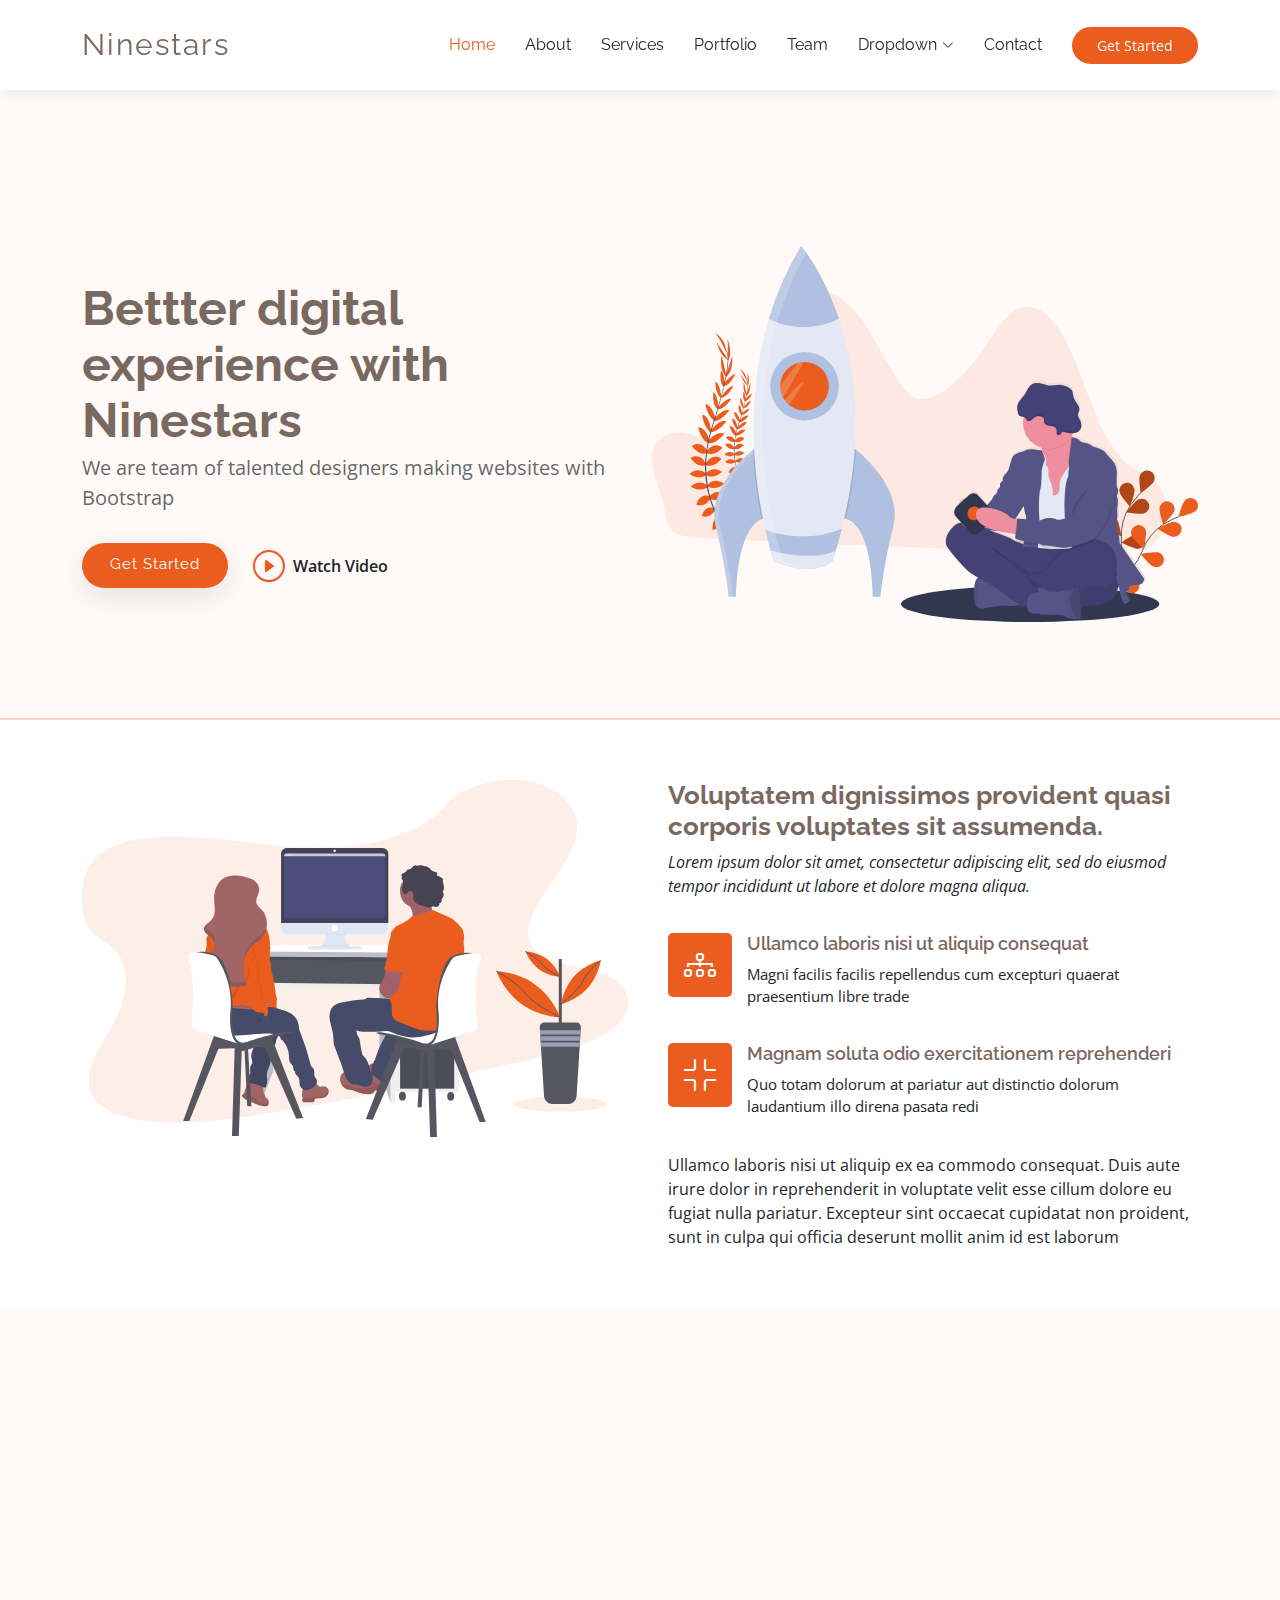
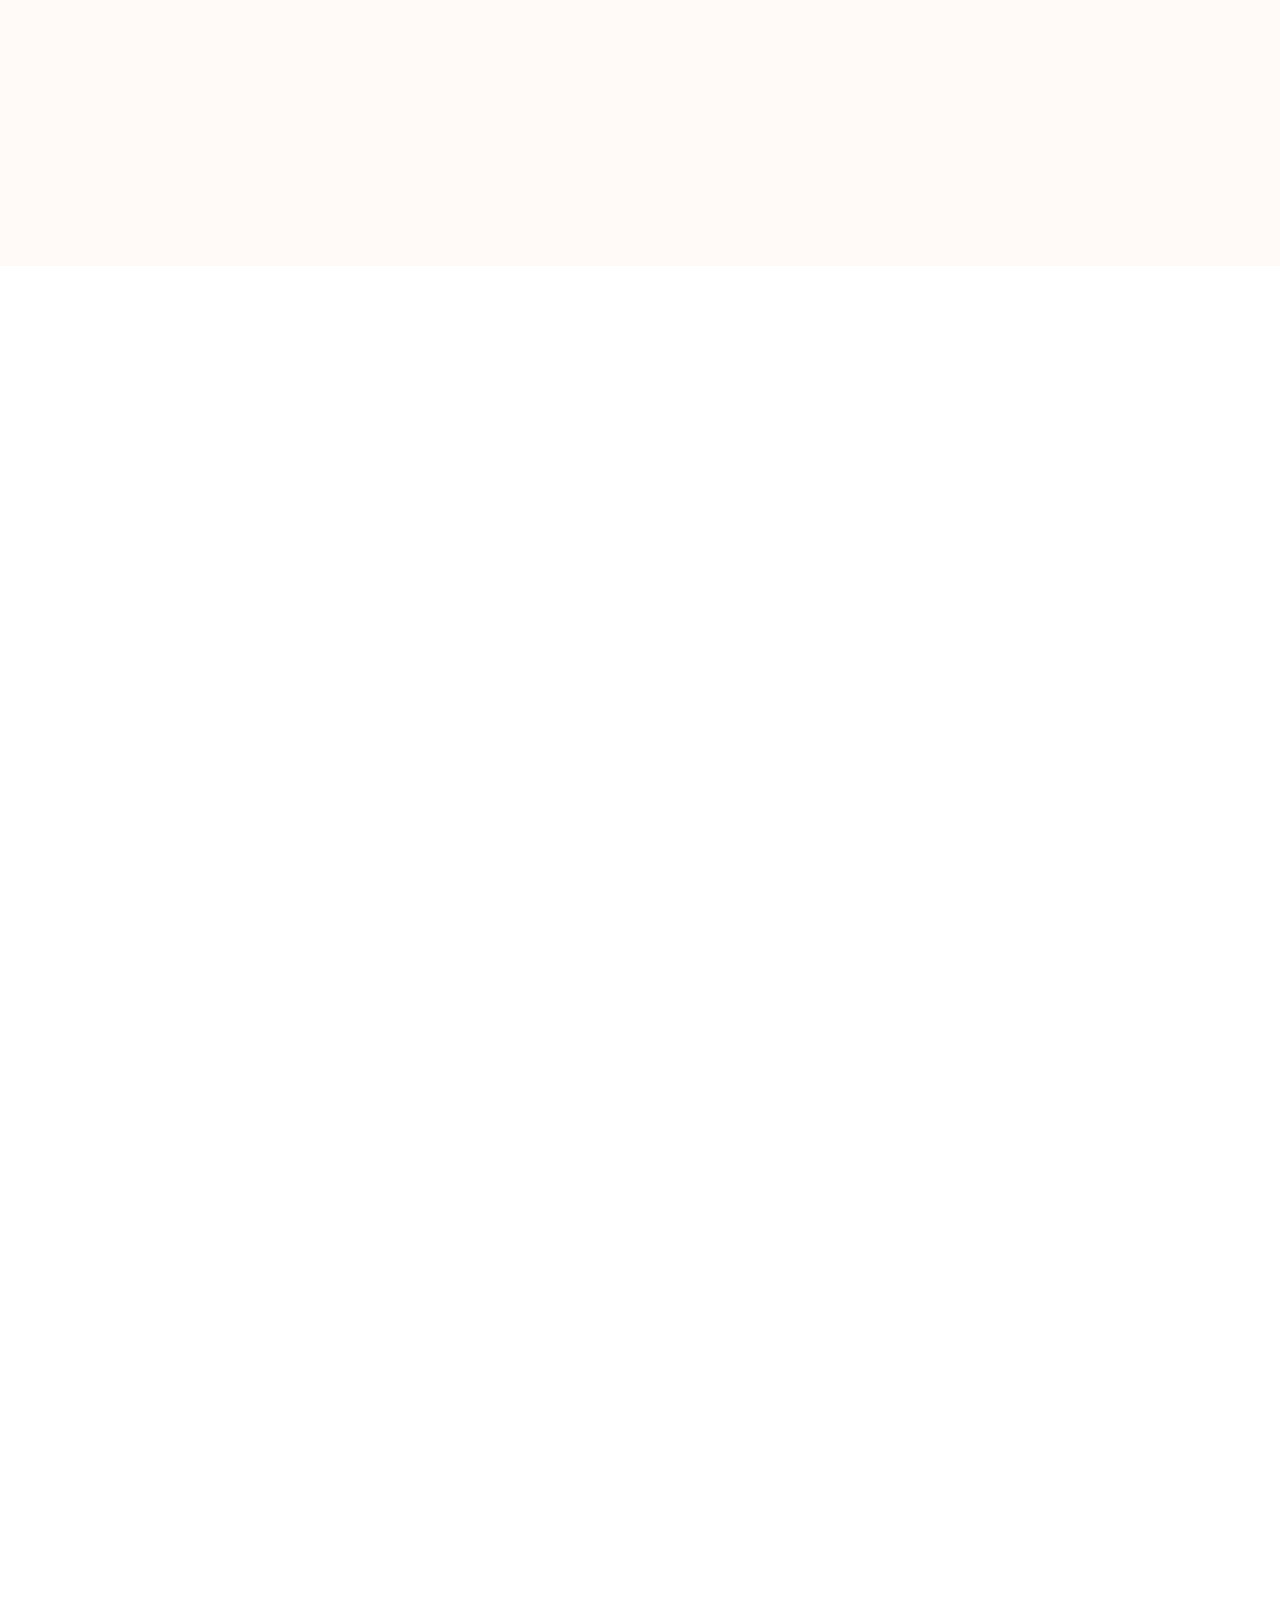
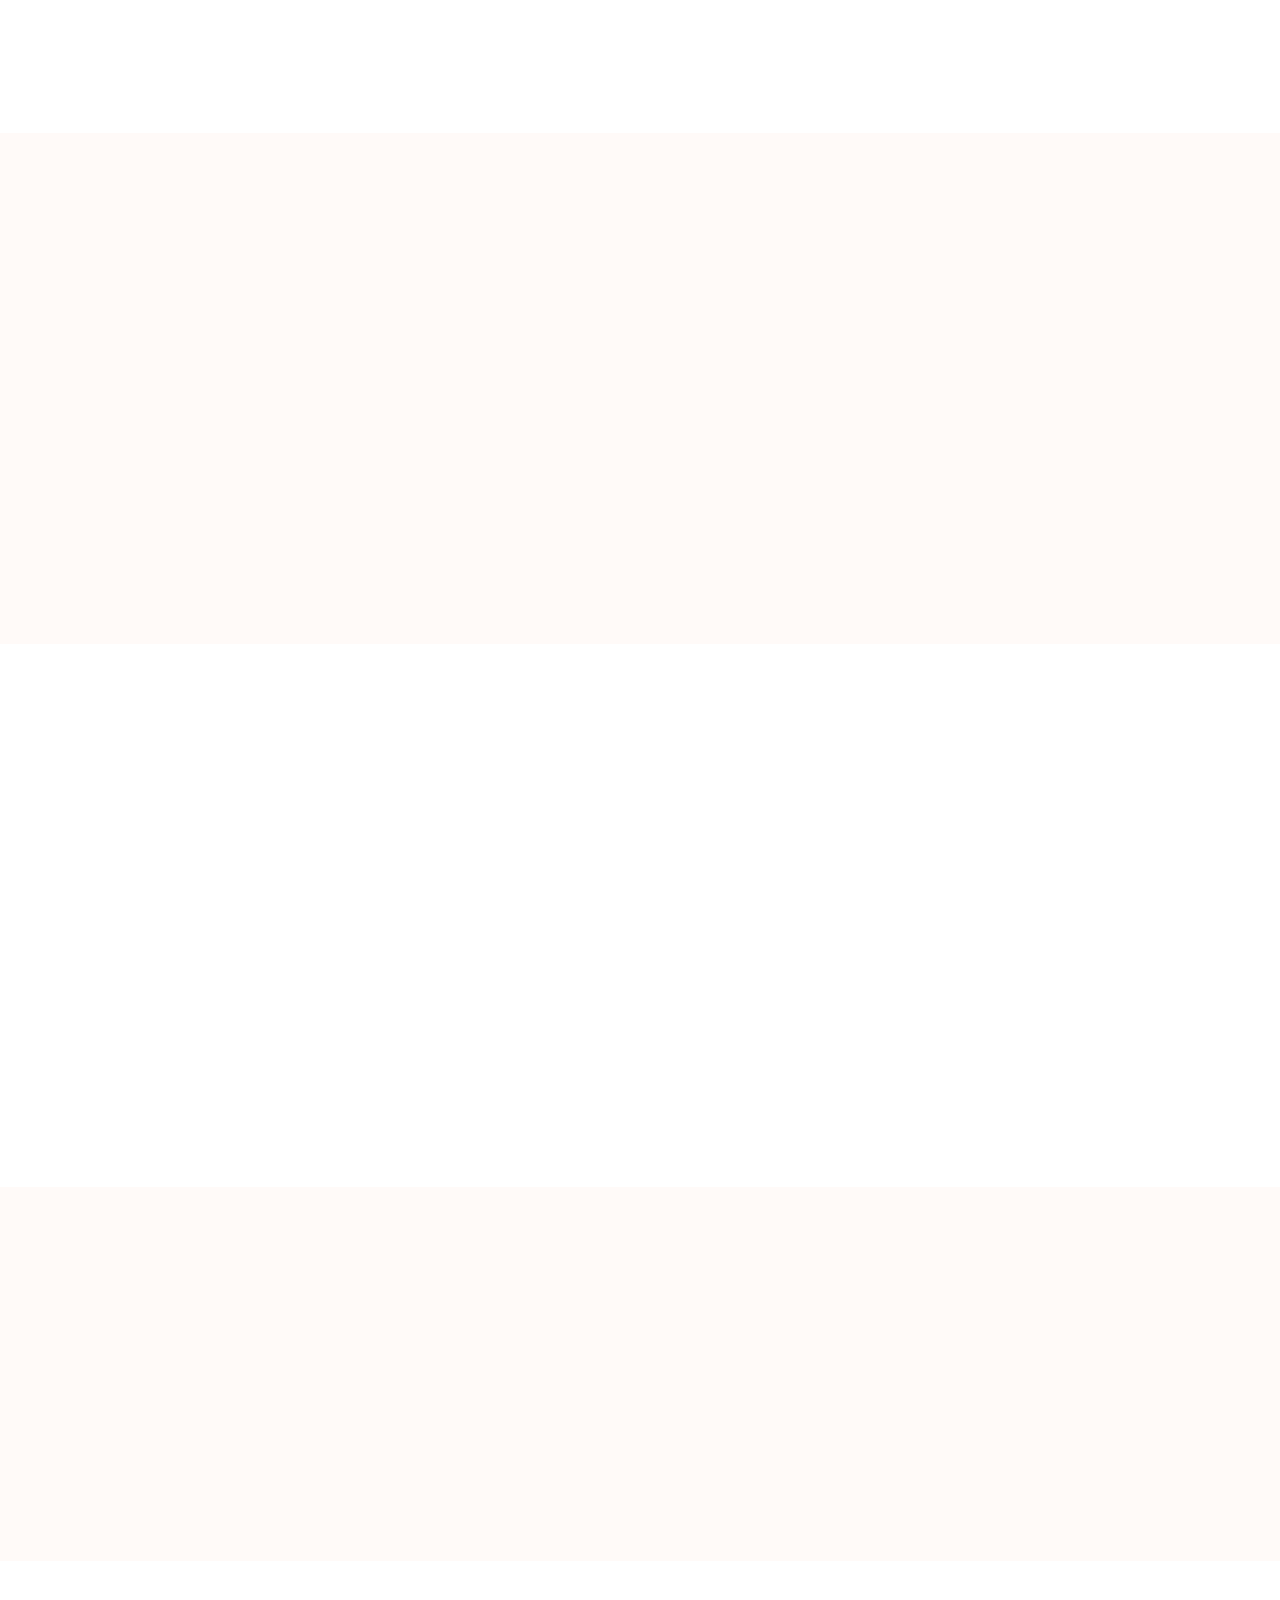
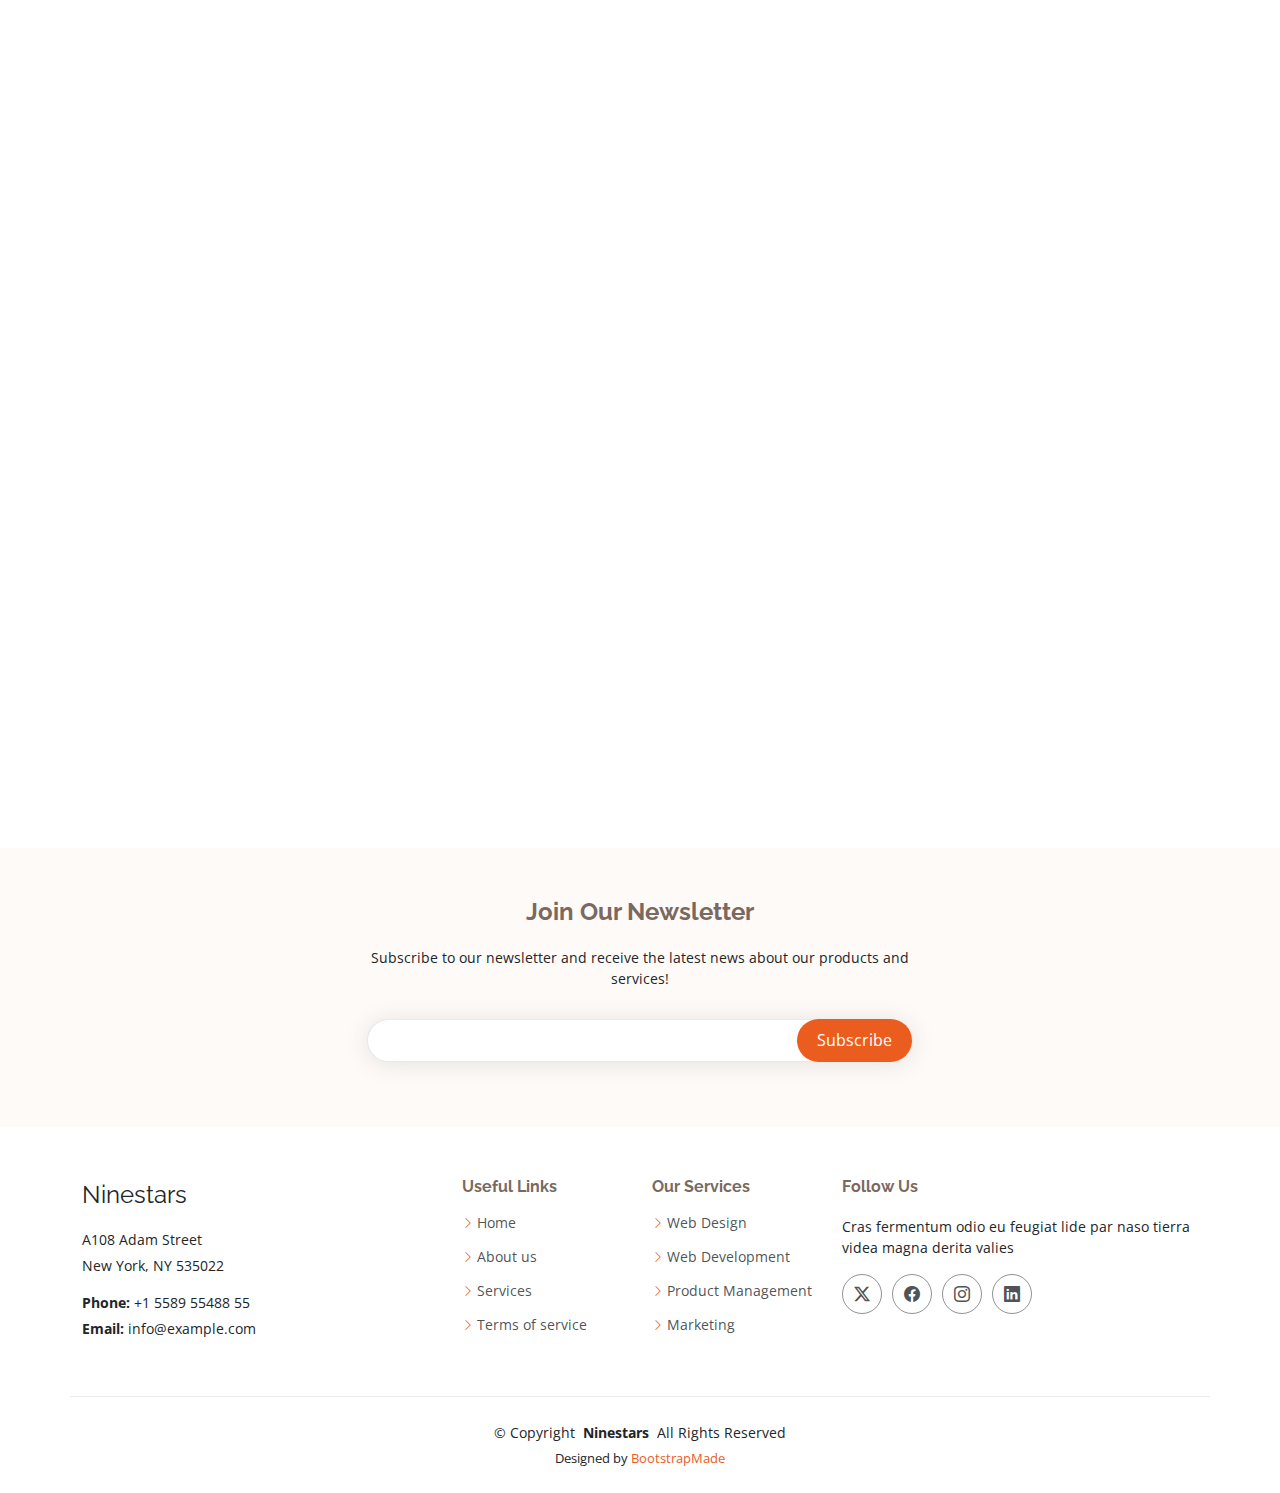
<file: index.html>
<!DOCTYPE html>
<html lang="en">

<head>
  <meta charset="utf-8">
  <meta content="width=device-width, initial-scale=1.0" name="viewport">
  <title>Index - Ninestars Bootstrap Template</title>
  <meta name="description" content="">
  <meta name="keywords" content="">

  <!-- Favicons -->
  <link href="assets/img/favicon.png" rel="icon">
  <link href="assets/img/apple-touch-icon.png" rel="apple-touch-icon">

  <!-- Fonts -->
  <link href="https://fonts.googleapis.com" rel="preconnect">
  <link href="https://fonts.gstatic.com" rel="preconnect" crossorigin>
  <link href="https://fonts.googleapis.com/css2?family=Open+Sans:ital,wght@0,300;0,400;0,500;0,600;0,700;0,800;1,300;1,400;1,500;1,600;1,700;1,800&family=Raleway:ital,wght@0,100;0,200;0,300;0,400;0,500;0,600;0,700;0,800;0,900;1,100;1,200;1,300;1,400;1,500;1,600;1,700;1,800;1,900&display=swap" rel="stylesheet">

  <!-- Vendor CSS Files -->
  <link href="assets/vendor/bootstrap/css/bootstrap.min.css" rel="stylesheet">
  <link href="assets/vendor/bootstrap-icons/bootstrap-icons.css" rel="stylesheet">
  <link href="assets/vendor/aos/aos.css" rel="stylesheet">
  <link href="assets/vendor/glightbox/css/glightbox.min.css" rel="stylesheet">
  <link href="assets/vendor/swiper/swiper-bundle.min.css" rel="stylesheet">

  <!-- Main CSS File -->
  <link href="assets/css/main.css" rel="stylesheet">

  <!-- =======================================================
  * Template Name: Ninestars
  * Template URL: https://bootstrapmade.com/ninestars-free-bootstrap-3-theme-for-creative/
  * Updated: Aug 07 2024 with Bootstrap v5.3.3
  * Author: BootstrapMade.com
  * License: https://bootstrapmade.com/license/
  ======================================================== -->
</head>

<body class="index-page">

  <header id="header" class="header d-flex align-items-center sticky-top">
    <div class="container-fluid container-xl position-relative d-flex align-items-center">

      <a href="index.html" class="logo d-flex align-items-center me-auto">
        <!-- Uncomment the line below if you also wish to use an image logo -->
        <!-- <img src="assets/img/logo.png" alt=""> -->
        <h1 class="sitename">Ninestars</h1>
      </a>

      <nav id="navmenu" class="navmenu">
        <ul>
          <li><a href="index.html#hero" class="active">Home</a></li>
          <li><a href="index.html#about">About</a></li>
          <li><a href="index.html#services">Services</a></li>
          <li><a href="index.html#portfolio">Portfolio</a></li>
          <li><a href="index.html#team">Team</a></li>
          <li class="dropdown"><a href="#"><span>Dropdown</span> <i class="bi bi-chevron-down toggle-dropdown"></i></a>
            <ul>
              <li><a href="#">Dropdown 1</a></li>
              <li class="dropdown"><a href="#"><span>Deep Dropdown</span> <i class="bi bi-chevron-down toggle-dropdown"></i></a>
                <ul>
                  <li><a href="#">Deep Dropdown 1</a></li>
                  <li><a href="#">Deep Dropdown 2</a></li>
                  <li><a href="#">Deep Dropdown 3</a></li>
                  <li><a href="#">Deep Dropdown 4</a></li>
                  <li><a href="#">Deep Dropdown 5</a></li>
                </ul>
              </li>
              <li><a href="#">Dropdown 2</a></li>
              <li><a href="#">Dropdown 3</a></li>
              <li><a href="#">Dropdown 4</a></li>
            </ul>
          </li>
          <li><a href="index.html#contact">Contact</a></li>
        </ul>
        <i class="mobile-nav-toggle d-xl-none bi bi-list"></i>
      </nav>

      <a class="btn-getstarted" href="index.html#about">Get Started</a>

    </div>
  </header>

  <main class="main">

    <!-- Hero Section -->
    <section id="hero" class="section hero light-background">

      <div class="container">
        <div class="row gy-4">
          <div class="col-lg-6 order-2 order-lg-1 d-flex flex-column justify-content-center" data-aos="fade-up">
            <h1>Bettter digital experience with Ninestars</h1>
            <p>We are team of talented designers making websites with Bootstrap</p>
            <div class="d-flex">
              <a href="index.html#about" class="btn-get-started">Get Started</a>
              <a href="https://www.youtube.com/watch?v=Y7f98aduVJ8" class="glightbox btn-watch-video d-flex align-items-center"><i class="bi bi-play-circle"></i><span>Watch Video</span></a>
            </div>
          </div>
          <div class="col-lg-6 order-1 order-lg-2 hero-img" data-aos="zoom-out" data-aos-delay="200">
            <img src="assets/img/hero-img.svg" class="img-fluid animated" alt="">
          </div>
        </div>
      </div>

    </section><!-- /Hero Section -->

    <!-- About Section -->
    <section id="about" class="section about">

      <div class="container">

        <div class="row gy-3">

          <div class="col-lg-6" data-aos="fade-up" data-aos-delay="100">
            <img src="assets/img/about-img.svg" alt="" class="img-fluid">
          </div>

          <div class="col-lg-6 d-flex flex-column justify-content-center" data-aos="fade-up" data-aos-delay="200">
            <div class="about-content ps-0 ps-lg-3">
              <h3>Voluptatem dignissimos provident quasi corporis voluptates sit assumenda.</h3>
              <p class="fst-italic">
                Lorem ipsum dolor sit amet, consectetur adipiscing elit, sed do eiusmod tempor incididunt ut labore et dolore
                magna aliqua.
              </p>
              <ul>
                <li>
                  <i class="bi bi-diagram-3"></i>
                  <div>
                    <h4>Ullamco laboris nisi ut aliquip consequat</h4>
                    <p>Magni facilis facilis repellendus cum excepturi quaerat praesentium libre trade</p>
                  </div>
                </li>
                <li>
                  <i class="bi bi-fullscreen-exit"></i>
                  <div>
                    <h4>Magnam soluta odio exercitationem reprehenderi</h4>
                    <p>Quo totam dolorum at pariatur aut distinctio dolorum laudantium illo direna pasata redi</p>
                  </div>
                </li>
              </ul>
              <p>
                Ullamco laboris nisi ut aliquip ex ea commodo consequat. Duis aute irure dolor in reprehenderit in voluptate
                velit esse cillum dolore eu fugiat nulla pariatur. Excepteur sint occaecat cupidatat non proident, sunt in
                culpa qui officia deserunt mollit anim id est laborum
              </p>
            </div>

          </div>
        </div>

      </div>

    </section><!-- /About Section -->

    <!-- Services Section -->
    <section id="services" class="services section light-background">

      <!-- Section Title -->
      <div class="container section-title" data-aos="fade-up">
        <h2>Services</h2>
        <p>Necessitatibus eius consequatur ex aliquid fuga eum quidem sint consectetur velit</p>
      </div><!-- End Section Title -->

      <div class="container">

        <div class="row gy-4">

          <div class="col-xl-3 col-md-6 d-flex" data-aos="fade-up" data-aos-delay="100">
            <div class="service-item position-relative">
              <div class="icon"><i class="bi bi-activity icon"></i></div>
              <h4><a href="service-details.html" class="stretched-link">Lorem Ipsum</a></h4>
              <p>Voluptatum deleniti atque corrupti quos dolores et quas molestias excepturi</p>
            </div>
          </div><!-- End Service Item -->

          <div class="col-xl-3 col-md-6 d-flex" data-aos="fade-up" data-aos-delay="200">
            <div class="service-item position-relative">
              <div class="icon"><i class="bi bi-bounding-box-circles icon"></i></div>
              <h4><a href="service-details.html" class="stretched-link">Sed ut perspici</a></h4>
              <p>Duis aute irure dolor in reprehenderit in voluptate velit esse cillum dolore</p>
            </div>
          </div><!-- End Service Item -->

          <div class="col-xl-3 col-md-6 d-flex" data-aos="fade-up" data-aos-delay="300">
            <div class="service-item position-relative">
              <div class="icon"><i class="bi bi-calendar4-week icon"></i></div>
              <h4><a href="service-details.html" class="stretched-link">Magni Dolores</a></h4>
              <p>Excepteur sint occaecat cupidatat non proident, sunt in culpa qui officia</p>
            </div>
          </div><!-- End Service Item -->

          <div class="col-xl-3 col-md-6 d-flex" data-aos="fade-up" data-aos-delay="400">
            <div class="service-item position-relative">
              <div class="icon"><i class="bi bi-broadcast icon"></i></div>
              <h4><a href="service-details.html" class="stretched-link">Nemo Enim</a></h4>
              <p>At vero eos et accusamus et iusto odio dignissimos ducimus qui blanditiis</p>
            </div>
          </div><!-- End Service Item -->

        </div>

      </div>

    </section><!-- /Services Section -->

    <!-- Portfolio Section -->
    <section id="portfolio" class="portfolio section">

      <!-- Section Title -->
      <div class="container section-title" data-aos="fade-up">
        <h2>Portfolio</h2>
        <p>Necessitatibus eius consequatur ex aliquid fuga eum quidem sint consectetur velit</p>
      </div><!-- End Section Title -->

      <div class="container">

        <div class="isotope-layout" data-default-filter="*" data-layout="masonry" data-sort="original-order">

          <ul class="portfolio-filters isotope-filters" data-aos="fade-up" data-aos-delay="100">
            <li data-filter="*" class="filter-active">All</li>
            <li data-filter=".filter-app">App</li>
            <li data-filter=".filter-product">Product</li>
            <li data-filter=".filter-branding">Branding</li>
            <li data-filter=".filter-books">Books</li>
          </ul><!-- End Portfolio Filters -->

          <div class="row gy-4 isotope-container" data-aos="fade-up" data-aos-delay="200">

            <div class="col-lg-4 col-md-6 portfolio-item isotope-item filter-app">
              <div class="portfolio-content h-100">
                <img src="assets/img/portfolio/app-1.jpg" class="img-fluid" alt="">
                <div class="portfolio-info">
                  <h4>App 1</h4>
                  <p>Lorem ipsum, dolor sit amet consectetur</p>
                  <a href="assets/img/portfolio/app-1.jpg" title="App 1" data-gallery="portfolio-gallery-app" class="glightbox preview-link"><i class="bi bi-zoom-in"></i></a>
                  <a href="portfolio-details.html" title="More Details" class="details-link"><i class="bi bi-link-45deg"></i></a>
                </div>
              </div>
            </div><!-- End Portfolio Item -->

            <div class="col-lg-4 col-md-6 portfolio-item isotope-item filter-product">
              <div class="portfolio-content h-100">
                <img src="assets/img/portfolio/product-1.jpg" class="img-fluid" alt="">
                <div class="portfolio-info">
                  <h4>Product 1</h4>
                  <p>Lorem ipsum, dolor sit amet consectetur</p>
                  <a href="assets/img/portfolio/product-1.jpg" title="Product 1" data-gallery="portfolio-gallery-product" class="glightbox preview-link"><i class="bi bi-zoom-in"></i></a>
                  <a href="portfolio-details.html" title="More Details" class="details-link"><i class="bi bi-link-45deg"></i></a>
                </div>
              </div>
            </div><!-- End Portfolio Item -->

            <div class="col-lg-4 col-md-6 portfolio-item isotope-item filter-branding">
              <div class="portfolio-content h-100">
                <img src="assets/img/portfolio/branding-1.jpg" class="img-fluid" alt="">
                <div class="portfolio-info">
                  <h4>Branding 1</h4>
                  <p>Lorem ipsum, dolor sit amet consectetur</p>
                  <a href="assets/img/portfolio/branding-1.jpg" title="Branding 1" data-gallery="portfolio-gallery-branding" class="glightbox preview-link"><i class="bi bi-zoom-in"></i></a>
                  <a href="portfolio-details.html" title="More Details" class="details-link"><i class="bi bi-link-45deg"></i></a>
                </div>
              </div>
            </div><!-- End Portfolio Item -->

            <div class="col-lg-4 col-md-6 portfolio-item isotope-item filter-books">
              <div class="portfolio-content h-100">
                <img src="assets/img/portfolio/books-1.jpg" class="img-fluid" alt="">
                <div class="portfolio-info">
                  <h4>Books 1</h4>
                  <p>Lorem ipsum, dolor sit amet consectetur</p>
                  <a href="assets/img/portfolio/books-1.jpg" title="Branding 1" data-gallery="portfolio-gallery-book" class="glightbox preview-link"><i class="bi bi-zoom-in"></i></a>
                  <a href="portfolio-details.html" title="More Details" class="details-link"><i class="bi bi-link-45deg"></i></a>
                </div>
              </div>
            </div><!-- End Portfolio Item -->

            <div class="col-lg-4 col-md-6 portfolio-item isotope-item filter-app">
              <div class="portfolio-content h-100">
                <img src="assets/img/portfolio/app-2.jpg" class="img-fluid" alt="">
                <div class="portfolio-info">
                  <h4>App 2</h4>
                  <p>Lorem ipsum, dolor sit amet consectetur</p>
                  <a href="assets/img/portfolio/app-2.jpg" title="App 2" data-gallery="portfolio-gallery-app" class="glightbox preview-link"><i class="bi bi-zoom-in"></i></a>
                  <a href="portfolio-details.html" title="More Details" class="details-link"><i class="bi bi-link-45deg"></i></a>
                </div>
              </div>
            </div><!-- End Portfolio Item -->

            <div class="col-lg-4 col-md-6 portfolio-item isotope-item filter-product">
              <div class="portfolio-content h-100">
                <img src="assets/img/portfolio/product-2.jpg" class="img-fluid" alt="">
                <div class="portfolio-info">
                  <h4>Product 2</h4>
                  <p>Lorem ipsum, dolor sit amet consectetur</p>
                  <a href="assets/img/portfolio/product-2.jpg" title="Product 2" data-gallery="portfolio-gallery-product" class="glightbox preview-link"><i class="bi bi-zoom-in"></i></a>
                  <a href="portfolio-details.html" title="More Details" class="details-link"><i class="bi bi-link-45deg"></i></a>
                </div>
              </div>
            </div><!-- End Portfolio Item -->

            <div class="col-lg-4 col-md-6 portfolio-item isotope-item filter-branding">
              <div class="portfolio-content h-100">
                <img src="assets/img/portfolio/branding-2.jpg" class="img-fluid" alt="">
                <div class="portfolio-info">
                  <h4>Branding 2</h4>
                  <p>Lorem ipsum, dolor sit amet consectetur</p>
                  <a href="assets/img/portfolio/branding-2.jpg" title="Branding 2" data-gallery="portfolio-gallery-branding" class="glightbox preview-link"><i class="bi bi-zoom-in"></i></a>
                  <a href="portfolio-details.html" title="More Details" class="details-link"><i class="bi bi-link-45deg"></i></a>
                </div>
              </div>
            </div><!-- End Portfolio Item -->

            <div class="col-lg-4 col-md-6 portfolio-item isotope-item filter-books">
              <div class="portfolio-content h-100">
                <img src="assets/img/portfolio/books-2.jpg" class="img-fluid" alt="">
                <div class="portfolio-info">
                  <h4>Books 2</h4>
                  <p>Lorem ipsum, dolor sit amet consectetur</p>
                  <a href="assets/img/portfolio/books-2.jpg" title="Branding 2" data-gallery="portfolio-gallery-book" class="glightbox preview-link"><i class="bi bi-zoom-in"></i></a>
                  <a href="portfolio-details.html" title="More Details" class="details-link"><i class="bi bi-link-45deg"></i></a>
                </div>
              </div>
            </div><!-- End Portfolio Item -->

            <div class="col-lg-4 col-md-6 portfolio-item isotope-item filter-app">
              <div class="portfolio-content h-100">
                <img src="assets/img/portfolio/app-3.jpg" class="img-fluid" alt="">
                <div class="portfolio-info">
                  <h4>App 3</h4>
                  <p>Lorem ipsum, dolor sit amet consectetur</p>
                  <a href="assets/img/portfolio/app-3.jpg" title="App 3" data-gallery="portfolio-gallery-app" class="glightbox preview-link"><i class="bi bi-zoom-in"></i></a>
                  <a href="portfolio-details.html" title="More Details" class="details-link"><i class="bi bi-link-45deg"></i></a>
                </div>
              </div>
            </div><!-- End Portfolio Item -->

            <div class="col-lg-4 col-md-6 portfolio-item isotope-item filter-product">
              <div class="portfolio-content h-100">
                <img src="assets/img/portfolio/product-3.jpg" class="img-fluid" alt="">
                <div class="portfolio-info">
                  <h4>Product 3</h4>
                  <p>Lorem ipsum, dolor sit amet consectetur</p>
                  <a href="assets/img/portfolio/product-3.jpg" title="Product 3" data-gallery="portfolio-gallery-product" class="glightbox preview-link"><i class="bi bi-zoom-in"></i></a>
                  <a href="portfolio-details.html" title="More Details" class="details-link"><i class="bi bi-link-45deg"></i></a>
                </div>
              </div>
            </div><!-- End Portfolio Item -->

            <div class="col-lg-4 col-md-6 portfolio-item isotope-item filter-branding">
              <div class="portfolio-content h-100">
                <img src="assets/img/portfolio/branding-3.jpg" class="img-fluid" alt="">
                <div class="portfolio-info">
                  <h4>Branding 3</h4>
                  <p>Lorem ipsum, dolor sit amet consectetur</p>
                  <a href="assets/img/portfolio/branding-3.jpg" title="Branding 2" data-gallery="portfolio-gallery-branding" class="glightbox preview-link"><i class="bi bi-zoom-in"></i></a>
                  <a href="portfolio-details.html" title="More Details" class="details-link"><i class="bi bi-link-45deg"></i></a>
                </div>
              </div>
            </div><!-- End Portfolio Item -->

            <div class="col-lg-4 col-md-6 portfolio-item isotope-item filter-books">
              <div class="portfolio-content h-100">
                <img src="assets/img/portfolio/books-3.jpg" class="img-fluid" alt="">
                <div class="portfolio-info">
                  <h4>Books 3</h4>
                  <p>Lorem ipsum, dolor sit amet consectetur</p>
                  <a href="assets/img/portfolio/books-3.jpg" title="Branding 3" data-gallery="portfolio-gallery-book" class="glightbox preview-link"><i class="bi bi-zoom-in"></i></a>
                  <a href="portfolio-details.html" title="More Details" class="details-link"><i class="bi bi-link-45deg"></i></a>
                </div>
              </div>
            </div><!-- End Portfolio Item -->

          </div><!-- End Portfolio Container -->

        </div>

      </div>

    </section><!-- /Portfolio Section -->

    <!-- Faq Section -->
    <section id="faq" class="faq section light-background">

      <!-- Section Title -->
      <div class="container section-title" data-aos="fade-up">
        <h2>Frequently Asked Questions</h2>
        <p>Necessitatibus eius consequatur ex aliquid fuga eum quidem sint consectetur velit</p>
      </div><!-- End Section Title -->

      <div class="container">

        <div class="row">

          <div class="col-lg-6" data-aos="fade-up" data-aos-delay="100">

            <div class="faq-container">

              <div class="faq-item">
                <h3>Non consectetur a erat nam at lectus urna duis?</h3>
                <div class="faq-content">
                  <p>Feugiat pretium nibh ipsum consequat. Tempus iaculis urna id volutpat lacus laoreet non curabitur gravida. Venenatis lectus magna fringilla urna porttitor rhoncus dolor purus non.</p>
                </div>
                <i class="faq-toggle bi bi-chevron-right"></i>
              </div><!-- End Faq item-->

              <div class="faq-item">
                <h3>Feugiat scelerisque varius morbi enim nunc faucibus?</h3>
                <div class="faq-content">
                  <p>Dolor sit amet consectetur adipiscing elit pellentesque habitant morbi. Id interdum velit laoreet id donec ultrices. Fringilla phasellus faucibus scelerisque eleifend donec pretium. Est pellentesque elit ullamcorper dignissim. Mauris ultrices eros in cursus turpis massa tincidunt dui.</p>
                </div>
                <i class="faq-toggle bi bi-chevron-right"></i>
              </div><!-- End Faq item-->

              <div class="faq-item">
                <h3>Dolor sit amet consectetur adipiscing elit pellentesque?</h3>
                <div class="faq-content">
                  <p>Eleifend mi in nulla posuere sollicitudin aliquam ultrices sagittis orci. Faucibus pulvinar elementum integer enim. Sem nulla pharetra diam sit amet nisl suscipit. Rutrum tellus pellentesque eu tincidunt. Lectus urna duis convallis convallis tellus. Urna molestie at elementum eu facilisis sed odio morbi quis</p>
                </div>
                <i class="faq-toggle bi bi-chevron-right"></i>
              </div><!-- End Faq item-->

            </div>

          </div><!-- End Faq Column-->

          <div class="col-lg-6" data-aos="fade-up" data-aos-delay="200">

            <div class="faq-container">

              <div class="faq-item">
                <h3>Ac odio tempor orci dapibus. Aliquam eleifend mi in nulla?</h3>
                <div class="faq-content">
                  <p>Dolor sit amet consectetur adipiscing elit pellentesque habitant morbi. Id interdum velit laoreet id donec ultrices. Fringilla phasellus faucibus scelerisque eleifend donec pretium. Est pellentesque elit ullamcorper dignissim. Mauris ultrices eros in cursus turpis massa tincidunt dui.</p>
                </div>
                <i class="faq-toggle bi bi-chevron-right"></i>
              </div><!-- End Faq item-->

              <div class="faq-item">
                <h3>Tempus quam pellentesque nec nam aliquam sem et tortor?</h3>
                <div class="faq-content">
                  <p>Molestie a iaculis at erat pellentesque adipiscing commodo. Dignissim suspendisse in est ante in. Nunc vel risus commodo viverra maecenas accumsan. Sit amet nisl suscipit adipiscing bibendum est. Purus gravida quis blandit turpis cursus in</p>
                </div>
                <i class="faq-toggle bi bi-chevron-right"></i>
              </div><!-- End Faq item-->

              <div class="faq-item">
                <h3>Perspiciatis quod quo quos nulla quo illum ullam?</h3>
                <div class="faq-content">
                  <p>Enim ea facilis quaerat voluptas quidem et dolorem. Quis et consequatur non sed in suscipit sequi. Distinctio ipsam dolore et.</p>
                </div>
                <i class="faq-toggle bi bi-chevron-right"></i>
              </div><!-- End Faq item-->

            </div>

          </div><!-- End Faq Column-->

        </div>

      </div>

    </section><!-- /Faq Section -->

    <!-- Team Section -->
    <section id="team" class="team section">

      <!-- Section Title -->
      <div class="container section-title" data-aos="fade-up">
        <h2>Team</h2>
        <p>Necessitatibus eius consequatur ex aliquid fuga eum quidem sint consectetur velit</p>
      </div><!-- End Section Title -->

      <div class="container">

        <div class="row gy-4">

          <div class="col-xl-3 col-lg-4 col-md-6" data-aos="fade-up" data-aos-delay="100">
            <div class="member">
              <img src="assets/img/team/team-1.jpg" class="img-fluid" alt="">
              <div class="member-info">
                <div class="member-info-content">
                  <h4>Walter White</h4>
                  <span>Chief Executive Officer</span>
                </div>
                <div class="social">
                  <a href=""><i class="bi bi-twitter-x"></i></a>
                  <a href=""><i class="bi bi-facebook"></i></a>
                  <a href=""><i class="bi bi-instagram"></i></a>
                  <a href=""><i class="bi bi-linkedin"></i></a>
                </div>
              </div>
            </div>
          </div><!-- End Team Member -->

          <div class="col-xl-3 col-lg-4 col-md-6" data-aos="fade-up" data-aos-delay="200">
            <div class="member">
              <img src="assets/img/team/team-2.jpg" class="img-fluid" alt="">
              <div class="member-info">
                <div class="member-info-content">
                  <h4>Sarah Jhonson</h4>
                  <span>Product Manager</span>
                </div>
                <div class="social">
                  <a href=""><i class="bi bi-twitter-x"></i></a>
                  <a href=""><i class="bi bi-facebook"></i></a>
                  <a href=""><i class="bi bi-instagram"></i></a>
                  <a href=""><i class="bi bi-linkedin"></i></a>
                </div>
              </div>
            </div>
          </div><!-- End Team Member -->

          <div class="col-xl-3 col-lg-4 col-md-6" data-aos="fade-up" data-aos-delay="300">
            <div class="member">
              <img src="assets/img/team/team-3.jpg" class="img-fluid" alt="">
              <div class="member-info">
                <div class="member-info-content">
                  <h4>William Anderson</h4>
                  <span>CTO</span>
                </div>
                <div class="social">
                  <a href=""><i class="bi bi-twitter-x"></i></a>
                  <a href=""><i class="bi bi-facebook"></i></a>
                  <a href=""><i class="bi bi-instagram"></i></a>
                  <a href=""><i class="bi bi-linkedin"></i></a>
                </div>
              </div>
            </div>
          </div><!-- End Team Member -->

          <div class="col-xl-3 col-lg-4 col-md-6" data-aos="fade-up" data-aos-delay="400">
            <div class="member">
              <img src="assets/img/team/team-4.jpg" class="img-fluid" alt="">
              <div class="member-info">
                <div class="member-info-content">
                  <h4>Amanda Jepson</h4>
                  <span>Accountant</span>
                </div>
                <div class="social">
                  <a href=""><i class="bi bi-twitter-x"></i></a>
                  <a href=""><i class="bi bi-facebook"></i></a>
                  <a href=""><i class="bi bi-instagram"></i></a>
                  <a href=""><i class="bi bi-linkedin"></i></a>
                </div>
              </div>
            </div>
          </div><!-- End Team Member -->

        </div>

      </div>

    </section><!-- /Team Section -->

    <!-- Clients Section -->
    <section id="clients" class="clients section light-background">

      <!-- Section Title -->
      <div class="container section-title" data-aos="fade-up">
        <h2>Clients</h2>
        <p>Necessitatibus eius consequatur ex aliquid fuga eum quidem sint consectetur velit</p>
      </div><!-- End Section Title -->

      <div class="container" data-aos="fade-up" data-aos-delay="100">

        <div class="swiper init-swiper">
          <script type="application/json" class="swiper-config">
            {
              "loop": true,
              "speed": 600,
              "autoplay": {
                "delay": 5000
              },
              "slidesPerView": "auto",
              "pagination": {
                "el": ".swiper-pagination",
                "type": "bullets",
                "clickable": true
              },
              "breakpoints": {
                "320": {
                  "slidesPerView": 2,
                  "spaceBetween": 40
                },
                "480": {
                  "slidesPerView": 3,
                  "spaceBetween": 60
                },
                "640": {
                  "slidesPerView": 4,
                  "spaceBetween": 80
                },
                "992": {
                  "slidesPerView": 6,
                  "spaceBetween": 120
                }
              }
            }
          </script>
          <div class="swiper-wrapper align-items-center">
            <div class="swiper-slide"><img src="assets/img/clients/client-1.png" class="img-fluid" alt=""></div>
            <div class="swiper-slide"><img src="assets/img/clients/client-2.png" class="img-fluid" alt=""></div>
            <div class="swiper-slide"><img src="assets/img/clients/client-3.png" class="img-fluid" alt=""></div>
            <div class="swiper-slide"><img src="assets/img/clients/client-4.png" class="img-fluid" alt=""></div>
            <div class="swiper-slide"><img src="assets/img/clients/client-5.png" class="img-fluid" alt=""></div>
            <div class="swiper-slide"><img src="assets/img/clients/client-6.png" class="img-fluid" alt=""></div>
            <div class="swiper-slide"><img src="assets/img/clients/client-7.png" class="img-fluid" alt=""></div>
            <div class="swiper-slide"><img src="assets/img/clients/client-8.png" class="img-fluid" alt=""></div>
          </div>
          <div class="swiper-pagination"></div>
        </div>

      </div>

    </section><!-- /Clients Section -->

    <!-- Contact Section -->
    <section id="contact" class="contact section">

      <!-- Section Title -->
      <div class="container section-title" data-aos="fade-up">
        <h2>Contact</h2>
        <p>Necessitatibus eius consequatur ex aliquid fuga eum quidem sint consectetur velit</p>
      </div><!-- End Section Title -->

      <div class="container" data-aos="fade-up" data-aos-delay="100">

        <div class="row gy-4">

          <div class="col-lg-5">

            <div class="info-wrap">
              <div class="info-item d-flex" data-aos="fade-up" data-aos-delay="200">
                <i class="bi bi-geo-alt flex-shrink-0"></i>
                <div>
                  <h3>Address</h3>
                  <p>A108 Adam Street, New York, NY 535022</p>
                </div>
              </div><!-- End Info Item -->

              <div class="info-item d-flex" data-aos="fade-up" data-aos-delay="300">
                <i class="bi bi-telephone flex-shrink-0"></i>
                <div>
                  <h3>Call Us</h3>
                  <p>+1 5589 55488 55</p>
                </div>
              </div><!-- End Info Item -->

              <div class="info-item d-flex" data-aos="fade-up" data-aos-delay="400">
                <i class="bi bi-envelope flex-shrink-0"></i>
                <div>
                  <h3>Email Us</h3>
                  <p>info@example.com</p>
                </div>
              </div><!-- End Info Item -->

              <iframe src="https://www.google.com/maps/embed?pb=!1m14!1m8!1m3!1d48389.78314118045!2d-74.006138!3d40.710059!3m2!1i1024!2i768!4f13.1!3m3!1m2!1s0x89c25a22a3bda30d%3A0xb89d1fe6bc499443!2sDowntown%20Conference%20Center!5e0!3m2!1sen!2sus!4v1676961268712!5m2!1sen!2sus" frameborder="0" style="border:0; width: 100%; height: 270px;" allowfullscreen="" loading="lazy" referrerpolicy="no-referrer-when-downgrade"></iframe>
            </div>
          </div>

          <div class="col-lg-7">
            <form action="forms/contact.php" method="post" class="php-email-form" data-aos="fade-up" data-aos-delay="200">
              <div class="row gy-4">

                <div class="col-md-6">
                  <label for="name-field" class="pb-2">Your Name</label>
                  <input type="text" name="name" id="name-field" class="form-control" required="">
                </div>

                <div class="col-md-6">
                  <label for="email-field" class="pb-2">Your Email</label>
                  <input type="email" class="form-control" name="email" id="email-field" required="">
                </div>

                <div class="col-md-12">
                  <label for="subject-field" class="pb-2">Subject</label>
                  <input type="text" class="form-control" name="subject" id="subject-field" required="">
                </div>

                <div class="col-md-12">
                  <label for="message-field" class="pb-2">Message</label>
                  <textarea class="form-control" name="message" rows="10" id="message-field" required=""></textarea>
                </div>

                <div class="col-md-12 text-center">
                  <div class="loading">Loading</div>
                  <div class="error-message"></div>
                  <div class="sent-message">Your message has been sent. Thank you!</div>

                  <button type="submit">Send Message</button>
                </div>

              </div>
            </form>
          </div><!-- End Contact Form -->

        </div>

      </div>

    </section><!-- /Contact Section -->

  </main>

  <footer id="footer" class="footer position-relative">

    <div class="footer-newsletter">
      <div class="container">
        <div class="row justify-content-center text-center">
          <div class="col-lg-6">
            <h4>Join Our Newsletter</h4>
            <p>Subscribe to our newsletter and receive the latest news about our products and services!</p>
            <form action="forms/newsletter.php" method="post" class="php-email-form">
              <div class="newsletter-form"><input type="email" name="email"><input type="submit" value="Subscribe"></div>
              <div class="loading">Loading</div>
              <div class="error-message"></div>
              <div class="sent-message">Your subscription request has been sent. Thank you!</div>
            </form>
          </div>
        </div>
      </div>
    </div>

    <div class="container footer-top">
      <div class="row gy-4">
        <div class="col-lg-4 col-md-6 footer-about">
          <a href="index.html" class="d-flex align-items-center">
            <span class="sitename">Ninestars</span>
          </a>
          <div class="footer-contact pt-3">
            <p>A108 Adam Street</p>
            <p>New York, NY 535022</p>
            <p class="mt-3"><strong>Phone:</strong> <span>+1 5589 55488 55</span></p>
            <p><strong>Email:</strong> <span>info@example.com</span></p>
          </div>
        </div>

        <div class="col-lg-2 col-md-3 footer-links">
          <h4>Useful Links</h4>
          <ul>
            <li><i class="bi bi-chevron-right"></i> <a href="#">Home</a></li>
            <li><i class="bi bi-chevron-right"></i> <a href="#">About us</a></li>
            <li><i class="bi bi-chevron-right"></i> <a href="#">Services</a></li>
            <li><i class="bi bi-chevron-right"></i> <a href="#">Terms of service</a></li>
          </ul>
        </div>

        <div class="col-lg-2 col-md-3 footer-links">
          <h4>Our Services</h4>
          <ul>
            <li><i class="bi bi-chevron-right"></i> <a href="#">Web Design</a></li>
            <li><i class="bi bi-chevron-right"></i> <a href="#">Web Development</a></li>
            <li><i class="bi bi-chevron-right"></i> <a href="#">Product Management</a></li>
            <li><i class="bi bi-chevron-right"></i> <a href="#">Marketing</a></li>
          </ul>
        </div>

        <div class="col-lg-4 col-md-12">
          <h4>Follow Us</h4>
          <p>Cras fermentum odio eu feugiat lide par naso tierra videa magna derita valies</p>
          <div class="social-links d-flex">
            <a href=""><i class="bi bi-twitter-x"></i></a>
            <a href=""><i class="bi bi-facebook"></i></a>
            <a href=""><i class="bi bi-instagram"></i></a>
            <a href=""><i class="bi bi-linkedin"></i></a>
          </div>
        </div>

      </div>
    </div>

    <div class="container copyright text-center mt-4">
      <p>© <span>Copyright</span> <strong class="px-1 sitename">Ninestars</strong> <span>All Rights Reserved</span></p>
      <div class="credits">
        <!-- All the links in the footer should remain intact. -->
        <!-- You can delete the links only if you've purchased the pro version. -->
        <!-- Licensing information: https://bootstrapmade.com/license/ -->
        <!-- Purchase the pro version with working PHP/AJAX contact form: [buy-url] -->
        Designed by <a href="https://bootstrapmade.com/">BootstrapMade</a>
      </div>
    </div>

  </footer>

  <!-- Scroll Top -->
  <a href="#" id="scroll-top" class="scroll-top d-flex align-items-center justify-content-center"><i class="bi bi-arrow-up-short"></i></a>

  <!-- Preloader -->
  <div id="preloader"></div>

  <!-- Vendor JS Files -->
  <script src="assets/vendor/bootstrap/js/bootstrap.bundle.min.js"></script>
  <script src="assets/vendor/php-email-form/validate.js"></script>
  <script src="assets/vendor/aos/aos.js"></script>
  <script src="assets/vendor/glightbox/js/glightbox.min.js"></script>
  <script src="assets/vendor/imagesloaded/imagesloaded.pkgd.min.js"></script>
  <script src="assets/vendor/isotope-layout/isotope.pkgd.min.js"></script>
  <script src="assets/vendor/swiper/swiper-bundle.min.js"></script>

  <!-- Main JS File -->
  <script src="assets/js/main.js"></script>

</body>

</html>
</file>
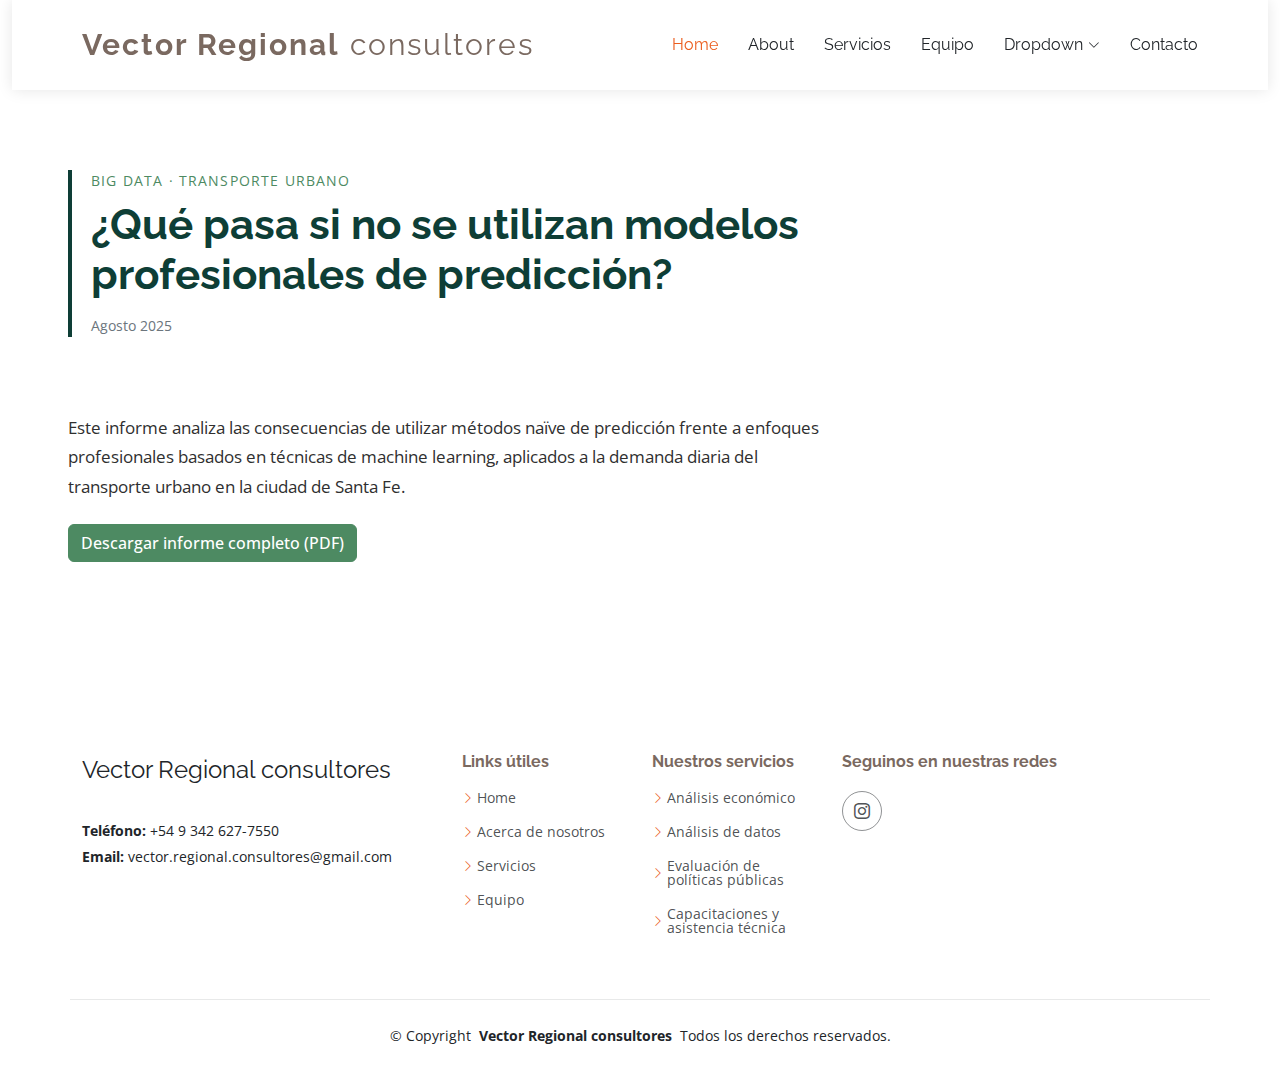
<file: demanda-ml.html>
<!DOCTYPE html>

<html>

<head>
  <meta charset="utf-8">
  <meta content="width=device-width, initial-scale=1.0" name="viewport">
  <title>¿Qué pasa si no se utilizan modelos profesionales de predicción?</title>

  <!-- Fonts -->
  <link href="https://fonts.googleapis.com" rel="preconnect">
  <link href="https://fonts.gstatic.com" rel="preconnect" crossorigin>
  <link href="https://fonts.googleapis.com/css2?family=Open+Sans:wght@300;400;500;600;700;800&family=Raleway:wght@300;400;500;600;700;800;900&display=swap" rel="stylesheet">

  <!-- Vendor CSS Files -->
  <link href="assets/vendor/bootstrap/css/bootstrap.min.css" rel="stylesheet">
  <link href="assets/vendor/aos/aos.css" rel="stylesheet">
  <link href="assets/vendor/glightbox/css/glightbox.min.css" rel="stylesheet">
  <link href="assets/vendor/swiper/swiper-bundle.min.css" rel="stylesheet">

  <!-- Main CSS -->
  <link href="assets/css/main.css" rel="stylesheet">

  <!-- CSS específico del informe -->
  <link href="archivos/report.css" rel="stylesheet">

  <link href="assets/vendor/bootstrap-icons/bootstrap-icons.css" rel="stylesheet">

</head>


<body>


<div class="container-fluid main-container">



  <header id="header" class="header d-flex align-items-center sticky-top">

    <div class="container-fluid container-xl position-relative d-flex align-items-center">

      <a href="index.html" class="logo d-flex align-items-center me-auto">
        <!-- Uncomment the line below if you also wish to use an image logo -->
        <!-- <img src="assets/img/logo.png" alt=""> -->
        <h1 class="sitename">
          <span style="font-weight:700;">Vector Regional</span> consultores
        </h1>

      </a>

      <nav id="navmenu" class="navmenu">
        <ul>
          <li><a href="index.html#hero" class="active">Home</a></li>
          <li><a href="index.html#about">About</a></li>
          <li><a href="index.html#services">Servicios</a></li>
          <!-- <li><a href="index.html#portfolio">Trabajos</a></li> -->
          <li><a href="index.html#team">Equipo</a></li>
          <li class="dropdown"><a href="#"><span>Dropdown</span> <i class="bi bi-chevron-down toggle-dropdown"></i></a>
            <ul>
              <li><a href="#">Dropdown 1</a></li>
              <li class="dropdown"><a href="#"><span>Deep Dropdown</span> <i class="bi bi-chevron-down toggle-dropdown"></i></a>
                <ul>
                  <li><a href="#">Deep Dropdown 1</a></li>
                  <li><a href="#">Deep Dropdown 2</a></li>
                  <li><a href="#">Deep Dropdown 3</a></li>
                  <li><a href="#">Deep Dropdown 4</a></li>
                  <li><a href="#">Deep Dropdown 5</a></li>
                </ul>
              </li>
              <li><a href="#">Dropdown 2</a></li>
              <li><a href="#">Dropdown 3</a></li>
              <li><a href="#">Dropdown 4</a></li>
            </ul>
          </li>
          <li><a href="index.html#contact">Contacto</a></li>
        </ul>
        <i class="mobile-nav-toggle d-xl-none bi bi-list"></i>
      </nav>

      <!-- <a class="btn-getstarted" href="index.html#about">Get Started</a> -->

    </div>
  </header>


<main class="main">
  <article class="report">
    <div class="report-container">

      <header class="report-header">
        <p class="report-kicker">Big Data · Transporte urbano</p>
        <h1>¿Qué pasa si no se utilizan modelos profesionales de predicción?</h1>
        <p class="report-date">Agosto 2025</p>
      </header>

      <section class="report-body">
        <p>
          Este informe analiza las consecuencias de utilizar métodos naïve de predicción frente
          a enfoques profesionales basados en técnicas de machine learning, aplicados a la demanda
          diaria del transporte urbano en la ciudad de Santa Fe.
        </p>

        <a href="demanda_transporte_ml.pdf"
           class="btn btn-primary"
           download>
          Descargar informe completo (PDF)
        </a>
      </section>

    </div>
  </article>
</main>

  <footer id="footer" class="footer position-relative">

    <div class="container footer-top">
      <div class="row gy-4">
        <div class="col-lg-4 col-md-6 footer-about">
          <a href="index.html" class="d-flex align-items-center">
            <span class="sitename">Vector Regional consultores</span>
          </a>
          <div class="footer-contact pt-3">
            <!-- <p>A108 Adam Street</p> -->
            <!-- <p>New York, NY 535022</p> -->
            <p class="mt-3"><strong>Teléfono:</strong> <span>+54 9 342 627-7550</span></p>
            <p><strong>Email:</strong> <span>vector.regional.consultores@gmail.com</span></p>
          </div>
        </div>

        <div class="col-lg-2 col-md-3 footer-links">
          <h4>Links útiles</h4>
          <ul>
            <li><i class="bi bi-chevron-right"></i> <a href="#home">Home</a></li>
            <li><i class="bi bi-chevron-right"></i> <a href="#about">Acerca de nosotros</a></li>
            <li><i class="bi bi-chevron-right"></i> <a href="#services">Servicios</a></li>
            <li><i class="bi bi-chevron-right"></i> <a href="#team">Equipo</a></li>
          </ul>
        </div>

        <div class="col-lg-2 col-md-3 footer-links">
          <h4>Nuestros servicios</h4>
          <ul>
            <li><i class="bi bi-chevron-right"></i> <a href="https://vectorregional.github.io/website/index.html#services">Análisis económico</a></li>
            <li><i class="bi bi-chevron-right"></i> <a href="https://vectorregional.github.io/website/index.html#services">Análisis de datos</a></li>
            <li><i class="bi bi-chevron-right"></i> <a href="https://vectorregional.github.io/website/index.html#services">Evaluación de políticas públicas</a></li>
            <li><i class="bi bi-chevron-right"></i> <a href="https://vectorregional.github.io/website/index.html#services">Capacitaciones y asistencia técnica</a></li>
          </ul>
        </div>

        <div class="col-lg-4 col-md-12">
          <h4>Seguinos en nuestras redes</h4>
          <!-- <p>Cras fermentum odio eu feugiat lide par naso tierra videa magna derita valies</p> -->
          <div class="social-links d-flex">
            <!-- <a href=""><i class="bi bi-twitter-x"></i></a> -->
            <!-- <a href=""><i class="bi bi-facebook"></i></a> -->
            <a href="https://www.instagram.com/vector.regional.consultores/"><i class="bi bi-instagram"></i></a>
            <!-- <a href=""><i class="bi bi-linkedin"></i></a> -->
          </div>
        </div>

      </div>
    </div>

    <div class="container copyright text-center mt-4">
      <p>© <span>Copyright</span> <strong class="px-1 sitename">Vector Regional consultores</strong> <span>Todos los derechos reservados.</span></p>
      <div class="credits">
        <!-- All the links in the footer should remain intact. -->
        <!-- You can delete the links only if you've purchased the pro version. -->
        <!-- Licensing information: https://bootstrapmade.com/license/ -->
        <!-- Purchase the pro version with working PHP/AJAX contact form: [buy-url] -->
        <!-- Designed by <a href="https://bootstrapmade.com/">BootstrapMade</a> -->
      </div>
    </div>

      <!-- Scroll Top -->
  <a href="#" id="scroll-top" class="scroll-top d-flex align-items-center justify-content-center">
    <i class="bi bi-arrow-up-short"></i>
  </a>

  <!-- Main JS File -->
  <script src="../assets/js/main.js"></script>
  
  </footer>



</div>


<!-- Vendor JS Files -->
<script src="assets/vendor/bootstrap/js/bootstrap.bundle.min.js"></script>
<script src="assets/vendor/aos/aos.js"></script>
<script src="assets/vendor/glightbox/js/glightbox.min.js"></script>
<script src="assets/vendor/imagesloaded/imagesloaded.pkgd.min.js"></script>
<script src="assets/vendor/isotope-layout/isotope.pkgd.min.js"></script>
<script src="assets/vendor/swiper/swiper-bundle.min.js"></script>

<!-- Main JS File -->
<script src="assets/js/main.js"></script>

</body>
</html>
</file>
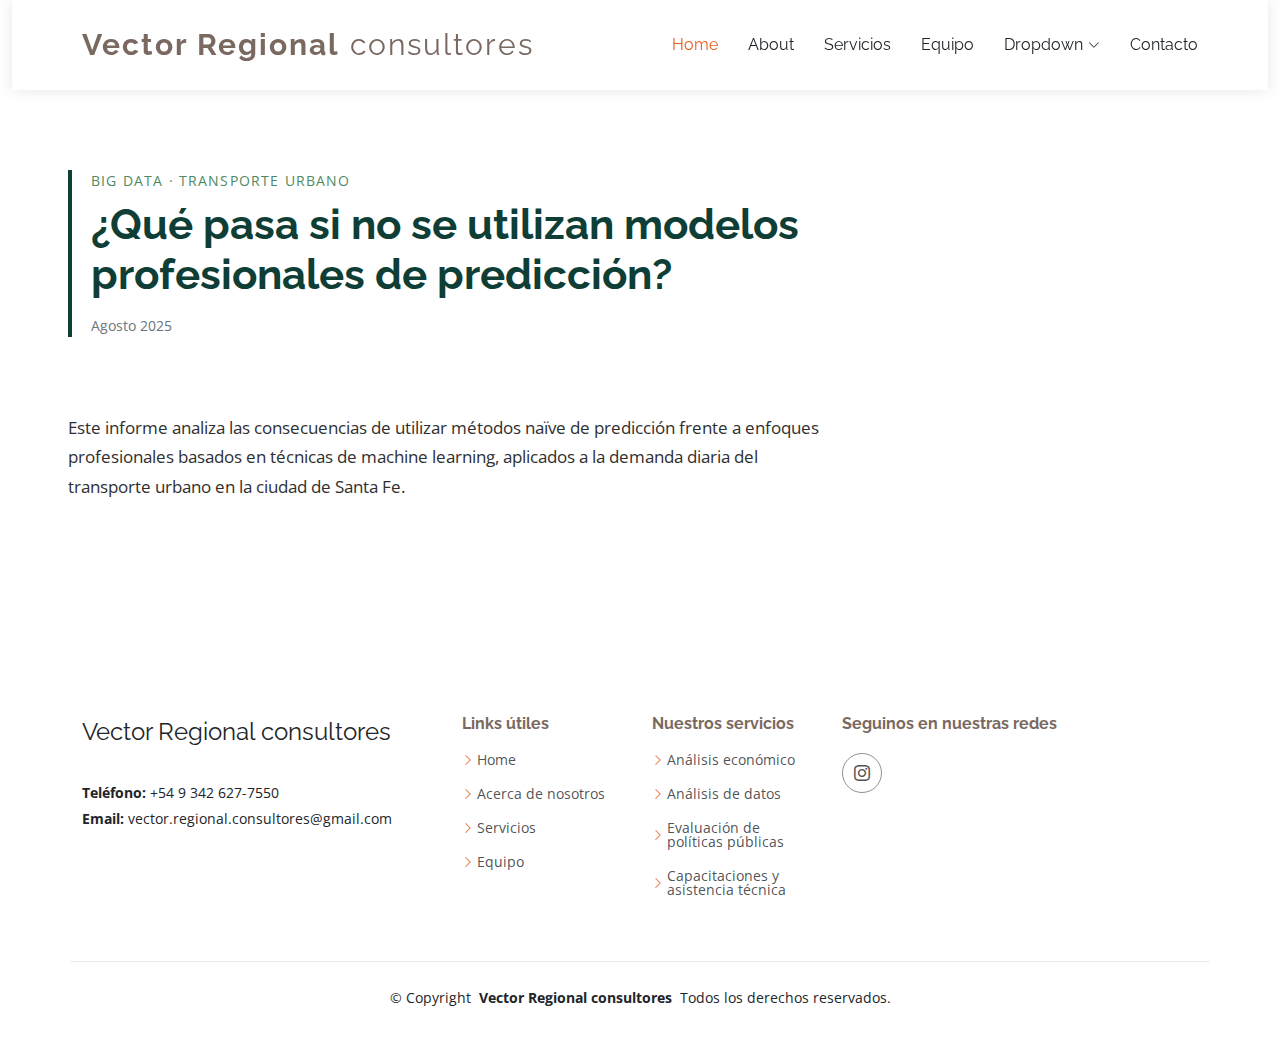
<file: demanda-ml1.html>
<!DOCTYPE html>

<html>

<head>
  <meta charset="utf-8">
  <meta content="width=device-width, initial-scale=1.0" name="viewport">
  <title>¿Qué pasa si no se utilizan modelos profesionales de predicción?</title>

  <!-- Fonts -->
  <link href="https://fonts.googleapis.com" rel="preconnect">
  <link href="https://fonts.gstatic.com" rel="preconnect" crossorigin>
  <link href="https://fonts.googleapis.com/css2?family=Open+Sans:wght@300;400;500;600;700;800&family=Raleway:wght@300;400;500;600;700;800;900&display=swap" rel="stylesheet">

  <!-- Vendor CSS Files -->
  <link href="assets/vendor/bootstrap/css/bootstrap.min.css" rel="stylesheet">
  <link href="assets/vendor/aos/aos.css" rel="stylesheet">
  <link href="assets/vendor/glightbox/css/glightbox.min.css" rel="stylesheet">
  <link href="assets/vendor/swiper/swiper-bundle.min.css" rel="stylesheet">

  <!-- Main CSS -->
  <link href="assets/css/main.css" rel="stylesheet">

  <!-- CSS específico del informe -->
  <link href="archivos/report.css" rel="stylesheet">

  <link href="assets/vendor/bootstrap-icons/bootstrap-icons.css" rel="stylesheet">

</head>


<body>


<div class="container-fluid main-container">



  <header id="header" class="header d-flex align-items-center sticky-top">

    <div class="container-fluid container-xl position-relative d-flex align-items-center">

      <a href="index.html" class="logo d-flex align-items-center me-auto">
        <!-- Uncomment the line below if you also wish to use an image logo -->
        <!-- <img src="assets/img/logo.png" alt=""> -->
        <h1 class="sitename">
          <span style="font-weight:700;">Vector Regional</span> consultores
        </h1>

      </a>

      <nav id="navmenu" class="navmenu">
        <ul>
          <li><a href="index.html#hero" class="active">Home</a></li>
          <li><a href="index.html#about">About</a></li>
          <li><a href="index.html#services">Servicios</a></li>
          <!-- <li><a href="index.html#portfolio">Trabajos</a></li> -->
          <li><a href="index.html#team">Equipo</a></li>
          <li class="dropdown"><a href="#"><span>Dropdown</span> <i class="bi bi-chevron-down toggle-dropdown"></i></a>
            <ul>
              <li><a href="#">Dropdown 1</a></li>
              <li class="dropdown"><a href="#"><span>Deep Dropdown</span> <i class="bi bi-chevron-down toggle-dropdown"></i></a>
                <ul>
                  <li><a href="#">Deep Dropdown 1</a></li>
                  <li><a href="#">Deep Dropdown 2</a></li>
                  <li><a href="#">Deep Dropdown 3</a></li>
                  <li><a href="#">Deep Dropdown 4</a></li>
                  <li><a href="#">Deep Dropdown 5</a></li>
                </ul>
              </li>
              <li><a href="#">Dropdown 2</a></li>
              <li><a href="#">Dropdown 3</a></li>
              <li><a href="#">Dropdown 4</a></li>
            </ul>
          </li>
          <li><a href="index.html#contact">Contacto</a></li>
        </ul>
        <i class="mobile-nav-toggle d-xl-none bi bi-list"></i>
      </nav>

      <!-- <a class="btn-getstarted" href="index.html#about">Get Started</a> -->

    </div>
  </header>


<main class="main">
  <article class="report">
    <div class="report-container">

      <header class="report-header">
        <p class="report-kicker">Big Data · Transporte urbano</p>
        <h1>¿Qué pasa si no se utilizan modelos profesionales de predicción?</h1>
        <p class="report-date">Agosto 2025</p>
      </header>

      <section class="report-body">
        <p>
          Este informe analiza las consecuencias de utilizar métodos naïve de predicción frente
          a enfoques profesionales basados en técnicas de machine learning, aplicados a la demanda
          diaria del transporte urbano en la ciudad de Santa Fe.
        </p>
      </section>

    </div>

  </article>
</main>

  <footer id="footer" class="footer position-relative">

    <div class="container footer-top">
      <div class="row gy-4">
        <div class="col-lg-4 col-md-6 footer-about">
          <a href="index.html" class="d-flex align-items-center">
            <span class="sitename">Vector Regional consultores</span>
          </a>
          <div class="footer-contact pt-3">
            <!-- <p>A108 Adam Street</p> -->
            <!-- <p>New York, NY 535022</p> -->
            <p class="mt-3"><strong>Teléfono:</strong> <span>+54 9 342 627-7550</span></p>
            <p><strong>Email:</strong> <span>vector.regional.consultores@gmail.com</span></p>
          </div>
        </div>

        <div class="col-lg-2 col-md-3 footer-links">
          <h4>Links útiles</h4>
          <ul>
            <li><i class="bi bi-chevron-right"></i> <a href="#home">Home</a></li>
            <li><i class="bi bi-chevron-right"></i> <a href="#about">Acerca de nosotros</a></li>
            <li><i class="bi bi-chevron-right"></i> <a href="#services">Servicios</a></li>
            <li><i class="bi bi-chevron-right"></i> <a href="#team">Equipo</a></li>
          </ul>
        </div>

        <div class="col-lg-2 col-md-3 footer-links">
          <h4>Nuestros servicios</h4>
          <ul>
            <li><i class="bi bi-chevron-right"></i> <a href="https://vectorregional.github.io/website/index.html#services">Análisis económico</a></li>
            <li><i class="bi bi-chevron-right"></i> <a href="https://vectorregional.github.io/website/index.html#services">Análisis de datos</a></li>
            <li><i class="bi bi-chevron-right"></i> <a href="https://vectorregional.github.io/website/index.html#services">Evaluación de políticas públicas</a></li>
            <li><i class="bi bi-chevron-right"></i> <a href="https://vectorregional.github.io/website/index.html#services">Capacitaciones y asistencia técnica</a></li>
          </ul>
        </div>

        <div class="col-lg-4 col-md-12">
          <h4>Seguinos en nuestras redes</h4>
          <!-- <p>Cras fermentum odio eu feugiat lide par naso tierra videa magna derita valies</p> -->
          <div class="social-links d-flex">
            <!-- <a href=""><i class="bi bi-twitter-x"></i></a> -->
            <!-- <a href=""><i class="bi bi-facebook"></i></a> -->
            <a href="https://www.instagram.com/vector.regional.consultores/"><i class="bi bi-instagram"></i></a>
            <!-- <a href=""><i class="bi bi-linkedin"></i></a> -->
          </div>
        </div>

      </div>
    </div>

    <div class="container copyright text-center mt-4">
      <p>© <span>Copyright</span> <strong class="px-1 sitename">Vector Regional consultores</strong> <span>Todos los derechos reservados.</span></p>
      <div class="credits">
        <!-- All the links in the footer should remain intact. -->
        <!-- You can delete the links only if you've purchased the pro version. -->
        <!-- Licensing information: https://bootstrapmade.com/license/ -->
        <!-- Purchase the pro version with working PHP/AJAX contact form: [buy-url] -->
        <!-- Designed by <a href="https://bootstrapmade.com/">BootstrapMade</a> -->
      </div>
    </div>

      <!-- Scroll Top -->
  <a href="#" id="scroll-top" class="scroll-top d-flex align-items-center justify-content-center">
    <i class="bi bi-arrow-up-short"></i>
  </a>

  <!-- Main JS File -->
  <script src="../assets/js/main.js"></script>
  
  </footer>



</div>


<!-- Vendor JS Files -->
<script src="assets/vendor/bootstrap/js/bootstrap.bundle.min.js"></script>
<script src="assets/vendor/aos/aos.js"></script>
<script src="assets/vendor/glightbox/js/glightbox.min.js"></script>
<script src="assets/vendor/imagesloaded/imagesloaded.pkgd.min.js"></script>
<script src="assets/vendor/isotope-layout/isotope.pkgd.min.js"></script>
<script src="assets/vendor/swiper/swiper-bundle.min.js"></script>

<!-- Main JS File -->
<script src="assets/js/main.js"></script>

</body>
</html>
</file>
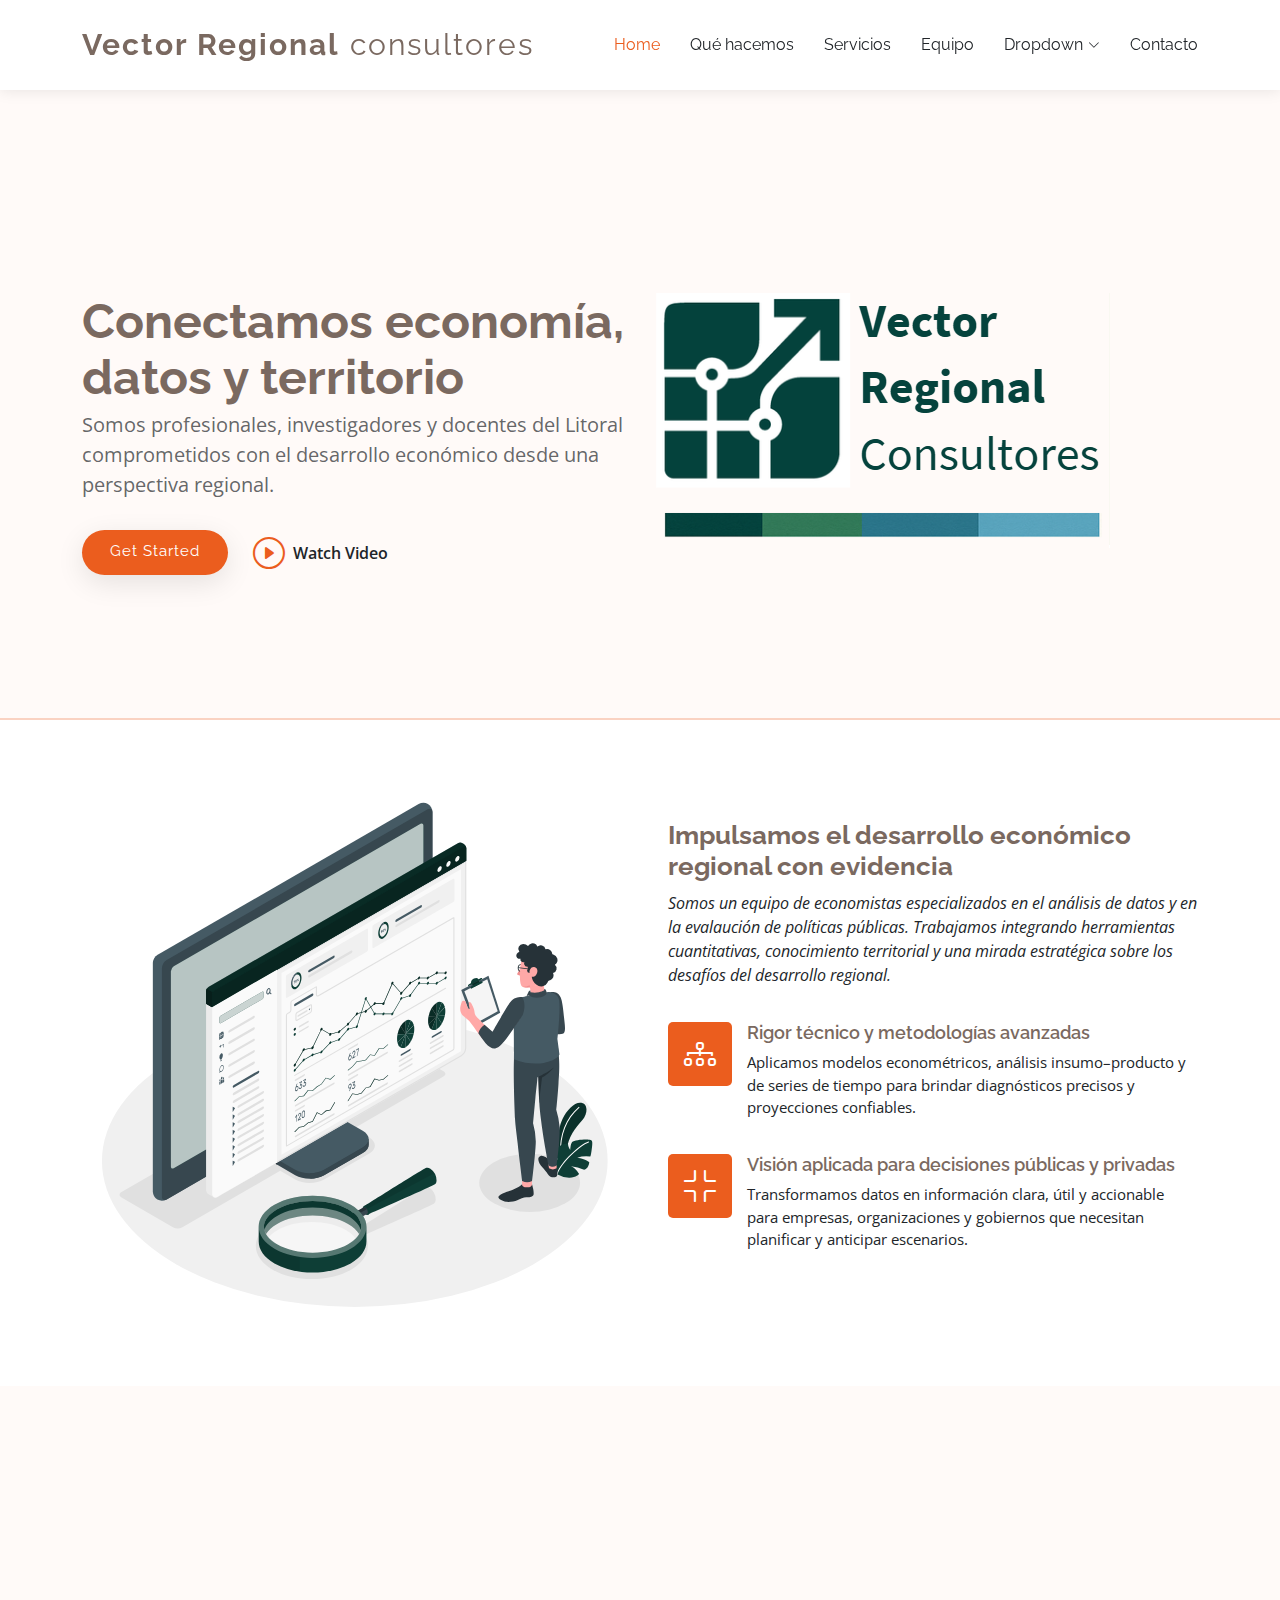
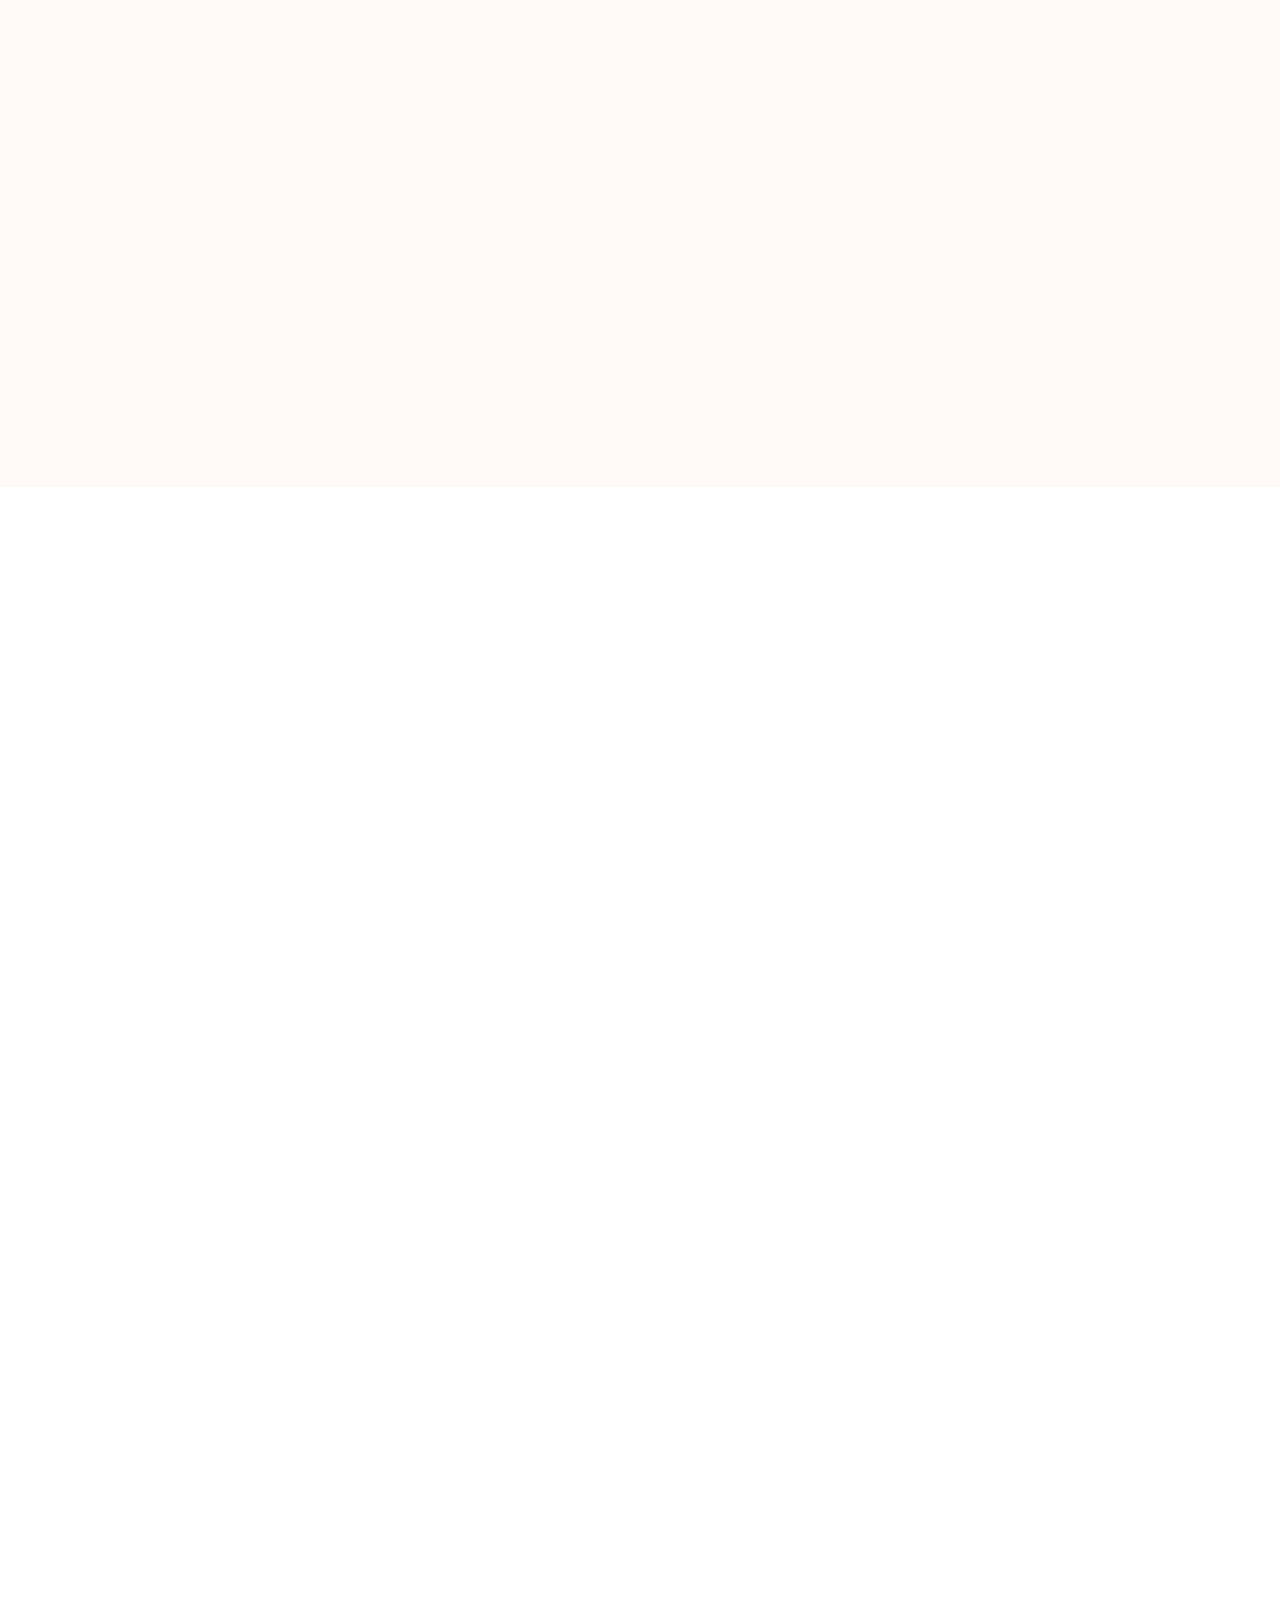
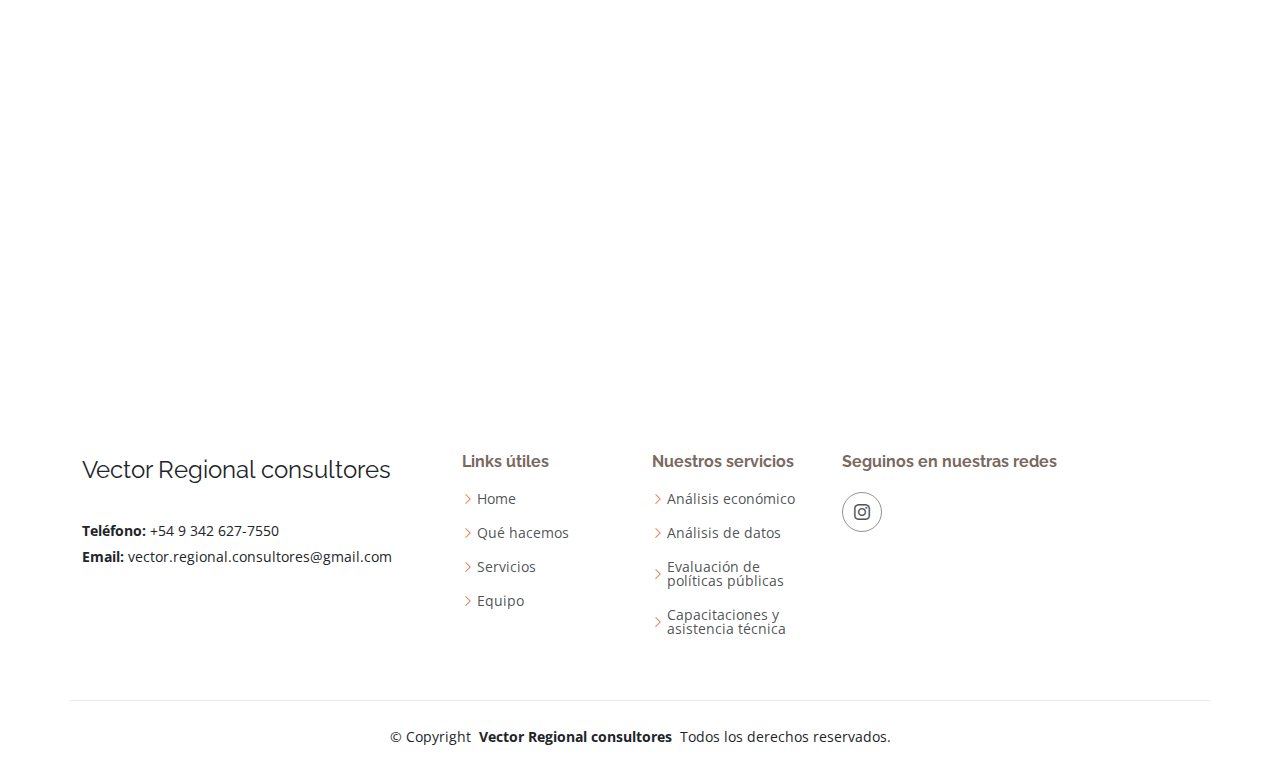
<file: index - copia.html>
<!DOCTYPE html>
<html lang="en">

<head>
  <meta charset="utf-8">
  <meta content="width=device-width, initial-scale=1.0" name="viewport">
  <title>Vector Regional consultores</title>
  <meta name="description" content="">
  <meta name="keywords" content="">

  <!-- Favicons -->
  <link href="assets/img/favicon.png" rel="icon">
  <link href="assets/img/apple-touch-icon.png" rel="apple-touch-icon">

  <!-- Fonts -->
  <link href="https://fonts.googleapis.com" rel="preconnect">
  <link href="https://fonts.gstatic.com" rel="preconnect" crossorigin>
  <link href="https://fonts.googleapis.com/css2?family=Open+Sans:ital,wght@0,300;0,400;0,500;0,600;0,700;0,800;1,300;1,400;1,500;1,600;1,700;1,800&family=Raleway:ital,wght@0,100;0,200;0,300;0,400;0,500;0,600;0,700;0,800;0,900;1,100;1,200;1,300;1,400;1,500;1,600;1,700;1,800;1,900&display=swap" rel="stylesheet">

  <!-- Vendor CSS Files -->
  <link href="assets/vendor/bootstrap/css/bootstrap.min.css" rel="stylesheet">
  <link href="assets/vendor/bootstrap-icons/bootstrap-icons.css" rel="stylesheet">
  <link href="assets/vendor/aos/aos.css" rel="stylesheet">
  <link href="assets/vendor/glightbox/css/glightbox.min.css" rel="stylesheet">
  <link href="assets/vendor/swiper/swiper-bundle.min.css" rel="stylesheet">

  <!-- Main CSS File -->
  <link href="assets/css/main.css" rel="stylesheet">

  <!-- =======================================================
  * Template Name: Ninestars
  * Template URL: https://bootstrapmade.com/ninestars-free-bootstrap-3-theme-for-creative/
  * Updated: Aug 07 2024 with Bootstrap v5.3.3
  * Author: BootstrapMade.com
  * License: https://bootstrapmade.com/license/
  ======================================================== -->
</head>

<body class="index-page">

  <header id="header" class="header d-flex align-items-center sticky-top">
    <div class="container-fluid container-xl position-relative d-flex align-items-center">

      <a href="index.html" class="logo d-flex align-items-center me-auto">
        <!-- Uncomment the line below if you also wish to use an image logo -->
        <!-- <img src="assets/img/logo.png" alt=""> -->
        <h1 class="sitename">
          <span style="font-weight:700;">Vector Regional</span> consultores
        </h1>

      </a>

      <nav id="navmenu" class="navmenu">
        <ul>
          <li><a href="index.html#hero" class="active">Home</a></li>
          <li><a href="index.html#about">Qué hacemos</a></li>
          <li><a href="index.html#services">Servicios</a></li>
          <!-- <li><a href="index.html#portfolio">Trabajos</a></li> -->
          <li><a href="index.html#team">Equipo</a></li>
          <li class="dropdown"><a href="#"><span>Dropdown</span> <i class="bi bi-chevron-down toggle-dropdown"></i></a>
            <ul>
              <li><a href="#">Dropdown 1</a></li>
              <li class="dropdown"><a href="#"><span>Deep Dropdown</span> <i class="bi bi-chevron-down toggle-dropdown"></i></a>
                <ul>
                  <li><a href="#">Deep Dropdown 1</a></li>
                  <li><a href="#">Deep Dropdown 2</a></li>
                  <li><a href="#">Deep Dropdown 3</a></li>
                  <li><a href="#">Deep Dropdown 4</a></li>
                  <li><a href="#">Deep Dropdown 5</a></li>
                </ul>
              </li>
              <li><a href="#">Dropdown 2</a></li>
              <li><a href="#">Dropdown 3</a></li>
              <li><a href="#">Dropdown 4</a></li>
            </ul>
          </li>
          <li><a href="index.html#contact">Contacto</a></li>
        </ul>
        <i class="mobile-nav-toggle d-xl-none bi bi-list"></i>
      </nav>

      <!-- <a class="btn-getstarted" href="index.html#about">Get Started</a> -->

    </div>
  </header>

  <main class="main">

    <!-- Hero Section -->
    <section id="hero" class="section hero light-background">

      <div class="container">
        <div class="row gy-4">
          <div class="col-lg-6 order-2 order-lg-1 d-flex flex-column justify-content-center" data-aos="fade-up">
            <h1>Conectamos economía, datos y territorio</h1>
            <p>Somos profesionales, investigadores y docentes del Litoral comprometidos con el desarrollo económico desde una perspectiva regional.</p>
            <div class="d-flex">
              <a href="index.html#about" class="btn-get-started">Get Started</a>
              <a href="https://www.youtube.com/watch?v=Y7f98aduVJ8" class="glightbox btn-watch-video d-flex align-items-center"><i class="bi bi-play-circle"></i><span>Watch Video</span></a>
            </div>
          </div>
          <div class="col-lg-6 order-1 order-lg-2 hero-img" data-aos="zoom-out" data-aos-delay="200">
            <img src="assets/img/logo-img.png" class="img-fluid animated" alt="">
          </div>
        </div>
      </div>

    </section><!-- /Hero Section -->

    <!-- About Section -->
    <section id="about" class="section about">

      <div class="container">

        <div class="row gy-3">

          <div class="col-lg-6" data-aos="fade-up" data-aos-delay="100">
            <img src="assets/img/about-img2.svg" alt="" class="img-fluid">
          </div>

          <div class="col-lg-6 d-flex flex-column justify-content-center" data-aos="fade-up" data-aos-delay="200">
            <div class="about-content ps-0 ps-lg-3">
              <h3>Impulsamos el desarrollo económico regional con evidencia</h3>
              <p class="fst-italic">
                Somos un equipo de economistas especializados en el análisis de datos y en la evalaución de políticas públicas. Trabajamos integrando herramientas cuantitativas, conocimiento territorial y una mirada estratégica sobre los desafíos del desarrollo regional.
              </p>
              <ul>
                <li>
                  <i class="bi bi-diagram-3"></i>
                  <div>
                    <h4>Rigor técnico y metodologías avanzadas</h4>
                    <p>Aplicamos modelos econométricos, análisis insumo–producto y de series de tiempo para brindar diagnósticos precisos y proyecciones confiables.</p>
                  </div>
                </li>
                <li>
                  <i class="bi bi-fullscreen-exit"></i>
                  <div>
                    <h4>Visión aplicada para decisiones públicas y privadas</h4>
                    <p>Transformamos datos en información clara, útil y accionable para empresas, organizaciones y gobiernos que necesitan planificar y anticipar escenarios.</p>
                  </div>
                </li>
              </ul>
              <!-- <p></p> -->
            </div>

          </div>
        </div>

      </div>

    </section><!-- /About Section -->

    <!-- Services Section -->
    <section id="services" class="services section light-background">

      <!-- Section Title -->
      <div class="container section-title" data-aos="fade-up">
        <h2>Servicios</h2>
        <p>Brindamos varias líneas de trabajo, entre ellas se listan las siguientes</p>
      </div><!-- End Section Title -->

      <div class="container">

        <div class="row gy-4">

          <div class="col-xl-3 col-md-6 d-flex" data-aos="fade-up" data-aos-delay="100">
            <div class="service-item position-relative">
              <div class="icon"><i class="bi bi-activity icon"></i></div>
              <h4><span class="stretched-link disabled-service">Análisis económico</span></h4>
              <!-- <h4><a href="service-details.html" class="stretched-link">Análisis económico</a></h4> -->
              <p>Realizamos diagnósticos económicos basados en datos, elaboramos informes sectoriales y producimos análisis que permiten comprender tendencias, shocks y escenarios de corto y mediano plazo.</p>
            </div>
          </div><!-- End Service Item -->

          <div class="col-xl-3 col-md-6 d-flex" data-aos="fade-up" data-aos-delay="200">
            <div class="service-item position-relative">
              <div class="icon"><i class="bi bi-bounding-box-circles icon"></i></div> 
              <h4><span class="stretched-link disabled-service">Análisis de datos</span></h4>
              <!-- <h4><a href="service-details.html" class="stretched-link">Análisis de datos</a></h4> -->
              <p>Desarrollamos modelos estadísticos, dashboards y herramientas de procesamiento que transforman información compleja en resultados claros para la toma de decisiones.</p>
            </div>
          </div><!-- End Service Item -->

          <div class="col-xl-3 col-md-6 d-flex" data-aos="fade-up" data-aos-delay="300">
            <div class="service-item position-relative">
              <div class="icon"><i class="bi bi-clipboard-data icon"></i></div>
              <h4><span class="stretched-link disabled-service">Evaluación de políticas públicas</span></h4>
              <!-- <h4><a href="service-details.html" class="stretched-link">Evaluación de políticas públicas</a></h4> -->
              <p>Aplicamos metodologías cuantitativas para medir resultados, impactos y eficiencia de programas públicos, generando evidencia para mejorar el diseño y la implementación de políticas.</p>
            </div>
          </div><!-- End Service Item -->

          <div class="col-xl-3 col-md-6 d-flex" data-aos="fade-up" data-aos-delay="400">
            <div class="service-item position-relative">
              <div class="icon"><i class="bi bi-mortarboard icon"></i></div>
              <h4><span class="stretched-link disabled-service">Capacitaciones y asistencia técnica</span></h4>
              <!-- <h4><a href="service-details.html" class="stretched-link">Capacitaciones y asistencia técnica</a></h4> -->
              <p>Brindamos talleres, cursos y acompañamiento técnico para instituciones que buscan fortalecer capacidades en análisis económico, manejo de datos y planificación estratégica.</p>
            </div>
          </div><!-- End Service Item -->

        </div>

      </div>

    </section><!-- /Services Section -->

      <!-- Team Section -->
    <section id="team" class="team section">

      <!-- Section Title -->
      <div class="container section-title" data-aos="fade-up">
        <h2>Equipo</h2>
        <p>Conoce a nuestro equipo de profesionales</p>
      </div><!-- End Section Title -->

      <div class="container">

        <div class="row gy-4">

          <div class="col-xl-3 col-lg-4 col-md-6 col-12" data-aos="fade-up" data-aos-delay="100">  <!-- antes se veía esto:<div class="col-xl-3 col-lg-4 col-md-6"> -->
            <div class="member">
              <img src="assets/img/team/hernan.jpg" class="img-fluid" alt="">
              <div class="member-info">
                <div class="member-info-content">
                  <h4>Hernán Roitbarg</h4>
                  <span>Economista y Doctor en Desarrollo Económico</span>
                </div>
                <div class="social">
                  <!-- <a href=""><i class="bi bi-twitter-x"></i></a> -->
                  <!-- <a href=""><i class="bi bi-facebook"></i></a> -->
                  <!-- <a href=""><i class="bi bi-instagram"></i></a> -->
                  <a href="https://www.linkedin.com/in/hernan-roitbarg/"><i class="bi bi-linkedin"></i></a>
                </div>
              </div>
            </div>
          </div><!-- End Team Member -->

          <div class="col-xl-3 col-lg-4 col-md-6" data-aos="fade-up" data-aos-delay="200">
            <div class="member">
              <img src="assets/img/team/joaquin.jpg" class="img-fluid" alt="">
              <div class="member-info">
                <div class="member-info-content">
                  <h4>Joaquín Lucero</h4>
                  <span>Economista y maestrando Desarrollo Económico</span>
                </div>
                <div class="social">
                  <!-- <a href=""><i class="bi bi-twitter-x"></i></a> -->
                  <!-- <a href=""><i class="bi bi-facebook"></i></a> -->
                  <!-- <a href=""><i class="bi bi-instagram"></i></a> -->
                  <a href="https://www.linkedin.com/in/lucerojoaquin/"><i class="bi bi-linkedin"></i></a>
                </div>
              </div>
            </div>
          </div><!-- End Team Member -->

          <div class="col-xl-3 col-lg-4 col-md-6" data-aos="fade-up" data-aos-delay="300">
            <div class="member">
              <img src="assets/img/team/juanpablo.jpg" class="img-fluid" alt="">
              <div class="member-info">
                <div class="member-info-content">
                  <h4>Juan Pablo Tedesca</h4>
                  <span>Economista y doctorando en Ciencias Sociales</span>
                </div>
                <div class="social">
                  <!-- <a href=""><i class="bi bi-twitter-x"></i></a> -->
                  <!-- <a href=""><i class="bi bi-facebook"></i></a> -->
                  <!-- <a href=""><i class="bi bi-instagram"></i></a> -->
                  <!-- <a href=""><i class="bi bi-linkedin"></i></a> -->
                </div>
              </div>
            </div>
          </div><!-- End Team Member -->

          <div class="col-xl-3 col-lg-4 col-md-6" data-aos="fade-up" data-aos-delay="400">
            <div class="member">
              <img src="assets/img/team/francisco.jpg" class="img-fluid" alt="">
              <div class="member-info">
                <div class="member-info-content">
                  <h4>Francisco Leiva</h4>
                  <span>Economista y maestrando Economía Aplicada</span>
                </div>
                <div class="social">
                  <!-- <a href=""><i class="bi bi-twitter-x"></i></a> -->
                  <!-- <a href=""><i class="bi bi-facebook"></i></a> -->
                  <!-- <a href=""><i class="bi bi-instagram"></i></a> -->
                  <a href="https://www.linkedin.com/in/leiva-francisco/"><i class="bi bi-linkedin"></i></a>
                </div>
              </div>
            </div>
          </div><!-- End Team Member -->

        </div>

      </div>

    </section><!-- /Team Section -->
    
      <!-- Contact Section -->
    <section id="contact" class="contact section">

      <!-- Section Title -->
      <div class="container section-title" data-aos="fade-up">
        <h2>Contacto</h2>
        <p>Conectá con nuestro equipo de análisis</p>
      </div><!-- End Section Title -->

      <div class="container" data-aos="fade-up" data-aos-delay="100">

        <div class="row gy-4">

          <div class="col-lg-5">

            
            <div class="info-wrap">
              <div class="info-item d-flex" data-aos="fade-up" data-aos-delay="400">
                <i class="bi bi-envelope flex-shrink-0"></i>
                <div>
                  <h3>Contactanos</h3>
                  <p>vector.regional.consultores@gmail.com</p>
                </div>
              </div><!-- End Info Item -->

              <div class="info-item d-flex" data-aos="fade-up" data-aos-delay="300">
                <i class="bi bi-phone flex-shrink-0"></i>
                <div>
                  <h3>Teléfono</h3>
                  <p>
                    <a href = "https://wa.me/3426277550" target="_blank">
                      +54 9 342 627-7550
                    </a>
                  </p>
                </div>
              </div><!-- End Info Item -->

              <iframe 
                src="https://www.google.com/maps/embed?pb=!1m14!1m12!1m3!1d52990.70326095874!2d-60.6899365!3d-31.6199688!2m3!1f0!2f0!3f0!3m2!1i1024!2i768!4f9!5e0!3m2!1ses!2sar!4v1700000000000"
                frameborder="0"
                style="border:0; width: 100%; height: 340px;"
                allowfullscreen=""
                loading="lazy"
                referrerpolicy="no-referrer-when-downgrade">
              </iframe>
            </div>
          </div>

          <div class="col-lg-7">
            <form id="contactForm" class="php-email-form" data-aos="fade-up" data-aos-delay="200">
              
              <!-- evita el redirect de Formspree -->
              <input type="hidden" name="_redirect" value="false">
              
              <div class="row gy-4">

                <div class="col-md-6">
                  <label for="name-field" class="pb-2">Tu nombre</label>
                  <input type="text" name="name" id="name-field" class="form-control" required="">
                </div>

                <div class="col-md-6">
                  <label for="email-field" class="pb-2">Tu correo electrónico</label>
                  <input type="email" class="form-control" name="email" id="email-field" required="">
                </div>

                <div class="col-md-12">
                  <label for="subject-field" class="pb-2">Asunto</label>
                  <input type="text" class="form-control" name="subject" id="subject-field" required="">
                </div>

                <div class="col-md-12">
                  <label for="message-field" class="pb-2">Mensaje</label>
                  <textarea class="form-control" name="message" rows="10" id="message-field" required=""></textarea>
                </div>

                <div class="col-md-12 text-center">
                  <div class="loading">Cargando</div>
                  <div class="error-message"></div>
                  <div class="sent-message">Tu mensaje ha sido enviado. ¡Gracias!</div>

                  <button type="submit">Enviar Mensaje</button>
                </div>

              </div>
            </form>
          </div><!-- End Contact Form -->

        </div>

      </div>

    </section><!-- /Contact Section -->  

  </main>

  <footer id="footer" class="footer position-relative">

    <div class="container footer-top">
      <div class="row gy-4">
        <div class="col-lg-4 col-md-6 footer-about">
          <a href="index.html" class="d-flex align-items-center">
            <span class="sitename">Vector Regional consultores</span>
          </a>
          <div class="footer-contact pt-3">
            <!-- <p>A108 Adam Street</p> -->
            <!-- <p>New York, NY 535022</p> -->
            <p class="mt-3"><strong>Teléfono:</strong> <span>+54 9 342 627-7550</span></p>
            <p><strong>Email:</strong> <span>vector.regional.consultores@gmail.com</span></p>
          </div>
        </div>

        <div class="col-lg-2 col-md-3 footer-links">
          <h4>Links útiles</h4>
          <ul>
            <li><i class="bi bi-chevron-right"></i> <a href="#home">Home</a></li>
            <li><i class="bi bi-chevron-right"></i> <a href="#about">Qué hacemos</a></li>
            <li><i class="bi bi-chevron-right"></i> <a href="#services">Servicios</a></li>
            <li><i class="bi bi-chevron-right"></i> <a href="#team">Equipo</a></li>
          </ul>
        </div>

        <div class="col-lg-2 col-md-3 footer-links">
          <h4>Nuestros servicios</h4>
          <ul>
            <li><i class="bi bi-chevron-right"></i> <a href="https://vectorregional.github.io/website/index.html#services">Análisis económico</a></li>
            <li><i class="bi bi-chevron-right"></i> <a href="https://vectorregional.github.io/website/index.html#services">Análisis de datos</a></li>
            <li><i class="bi bi-chevron-right"></i> <a href="https://vectorregional.github.io/website/index.html#services">Evaluación de políticas públicas</a></li>
            <li><i class="bi bi-chevron-right"></i> <a href="https://vectorregional.github.io/website/index.html#services">Capacitaciones y asistencia técnica</a></li>
          </ul>
        </div>

        <div class="col-lg-4 col-md-12">
          <h4>Seguinos en nuestras redes</h4>
          <!-- <p>Cras fermentum odio eu feugiat lide par naso tierra videa magna derita valies</p> -->
          <div class="social-links d-flex">
            <!-- <a href=""><i class="bi bi-twitter-x"></i></a> -->
            <!-- <a href=""><i class="bi bi-facebook"></i></a> -->
            <a href="https://www.instagram.com/vector.regional.consultores/"><i class="bi bi-instagram"></i></a>
            <!-- <a href=""><i class="bi bi-linkedin"></i></a> -->
          </div>
        </div>

      </div>
    </div>

    <div class="container copyright text-center mt-4">
      <p>© <span>Copyright</span> <strong class="px-1 sitename">Vector Regional consultores</strong> <span>Todos los derechos reservados.</span></p>
      <div class="credits">
        <!-- All the links in the footer should remain intact. -->
        <!-- You can delete the links only if you've purchased the pro version. -->
        <!-- Licensing information: https://bootstrapmade.com/license/ -->
        <!-- Purchase the pro version with working PHP/AJAX contact form: [buy-url] -->
        <!-- Designed by <a href="https://bootstrapmade.com/">BootstrapMade</a> -->
      </div>
    </div>

  </footer>

  <!-- Scroll Top -->
  <a href="#" id="scroll-top" class="scroll-top d-flex align-items-center justify-content-center"><i class="bi bi-arrow-up-short"></i></a>

  <!-- Preloader -->
  <div id="preloader"></div>

  <!-- Vendor JS Files -->
  <script src="assets/vendor/bootstrap/js/bootstrap.bundle.min.js"></script>
  <script src="assets/vendor/aos/aos.js"></script>
  <script src="assets/vendor/glightbox/js/glightbox.min.js"></script>
  <script src="assets/vendor/imagesloaded/imagesloaded.pkgd.min.js"></script>
  <script src="assets/vendor/isotope-layout/isotope.pkgd.min.js"></script>
  <script src="assets/vendor/swiper/swiper-bundle.min.js"></script>

  <!-- Main JS File -->
  <script src="assets/js/main.js"></script>

  <!-- Main CSS -->
<!-- <link href="assets/css/main.css" rel="stylesheet"> -->

<script>
document.getElementById("contactForm").addEventListener("submit", async function(e) {
    e.preventDefault(); 

    const form = e.target;
    const submitBtn = form.querySelector("button[type='submit']");
    const loading = form.querySelector(".loading");
    const sentMessage = form.querySelector(".sent-message");
    const errorMessage = form.querySelector(".error-message");

    loading.style.display = "block";
    errorMessage.style.display = "none";
    sentMessage.style.display = "none";
    submitBtn.disabled = true;

    const data = new FormData(form);

    try {
        const response = await fetch("https://formspree.io/f/mgvddzdg", {
            method: "POST",
            body: data,
            headers: { "Accept": "application/json" }
        });

        loading.style.display = "none";

        if (response.ok) {
            sentMessage.style.display = "block";
            form.reset();
        } else {
            errorMessage.innerHTML = "Error al enviar el mensaje.";
            errorMessage.style.display = "block";
        }
    } catch (err) {
        loading.style.display = "none";
        errorMessage.innerHTML = "Error al conectar con el servidor.";
        errorMessage.style.display = "block";
    }

    submitBtn.disabled = false;
});
</script>


</body>

</html>
</file>
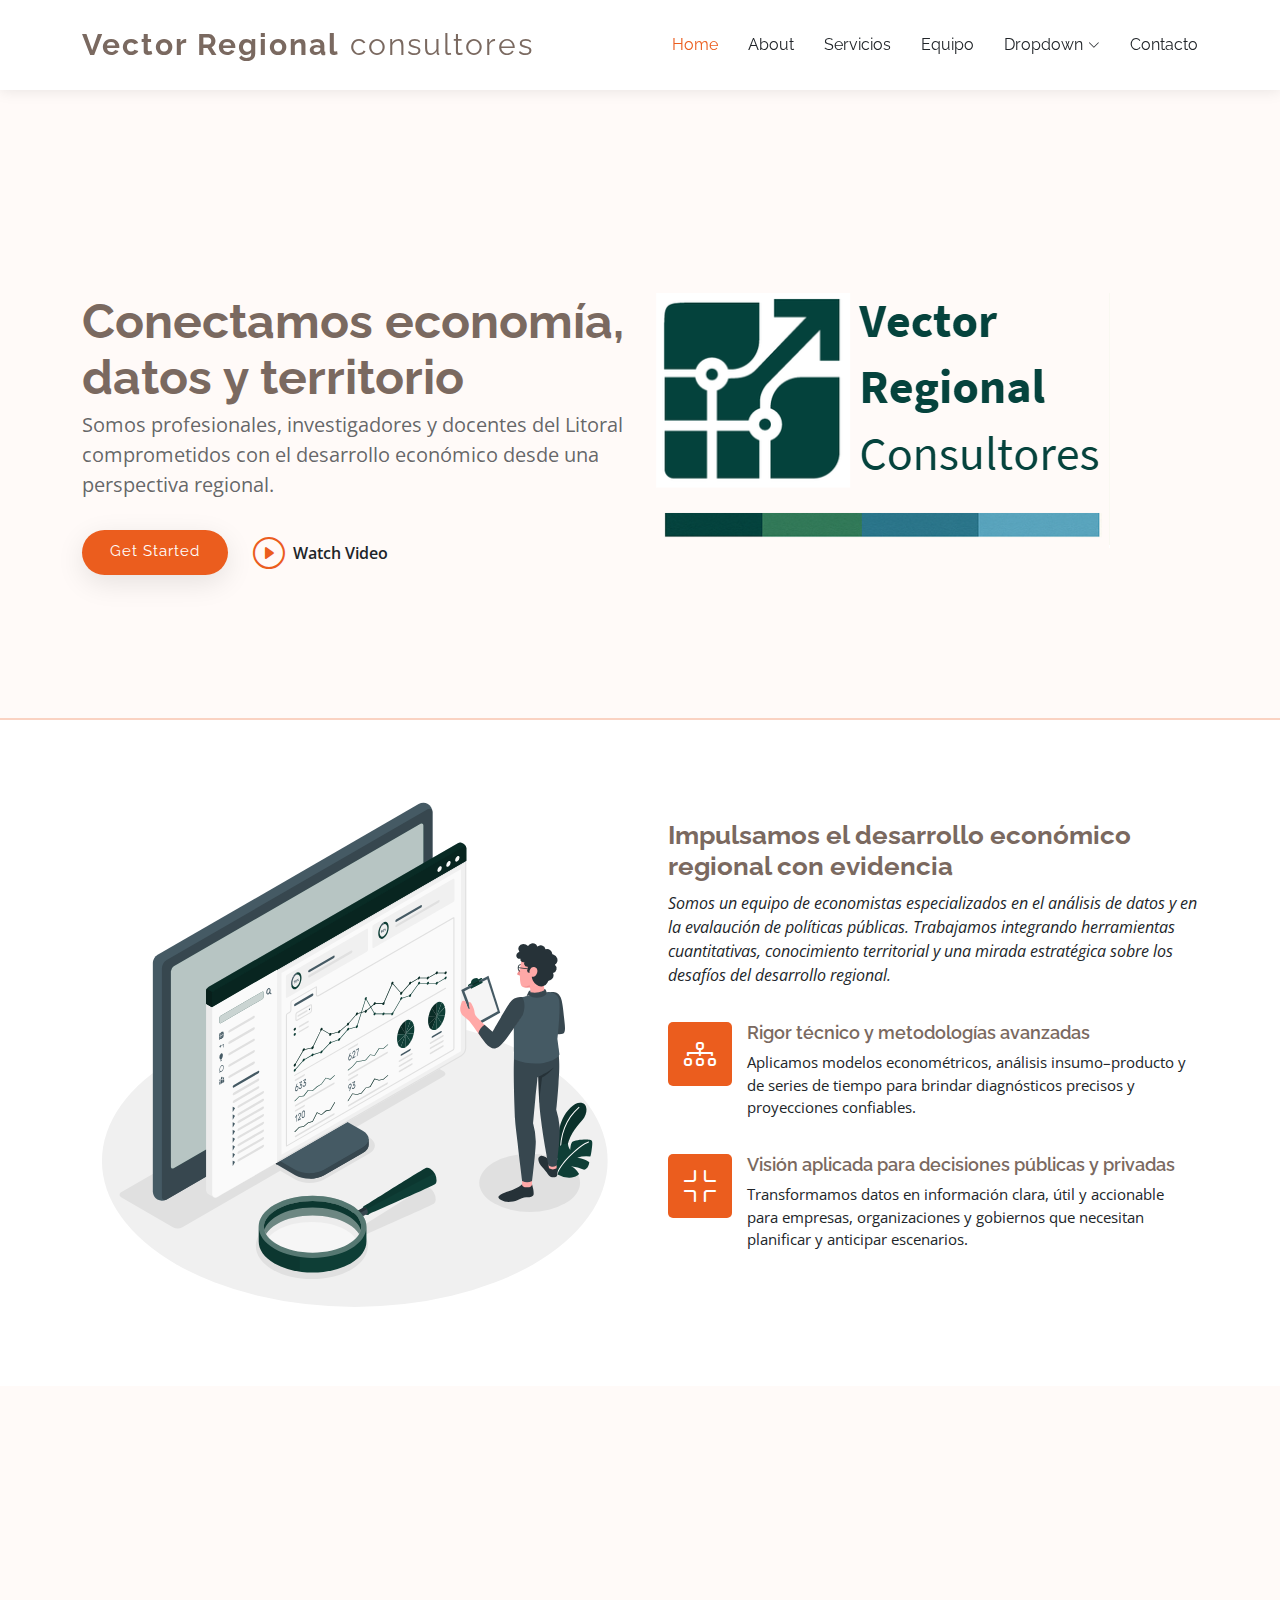
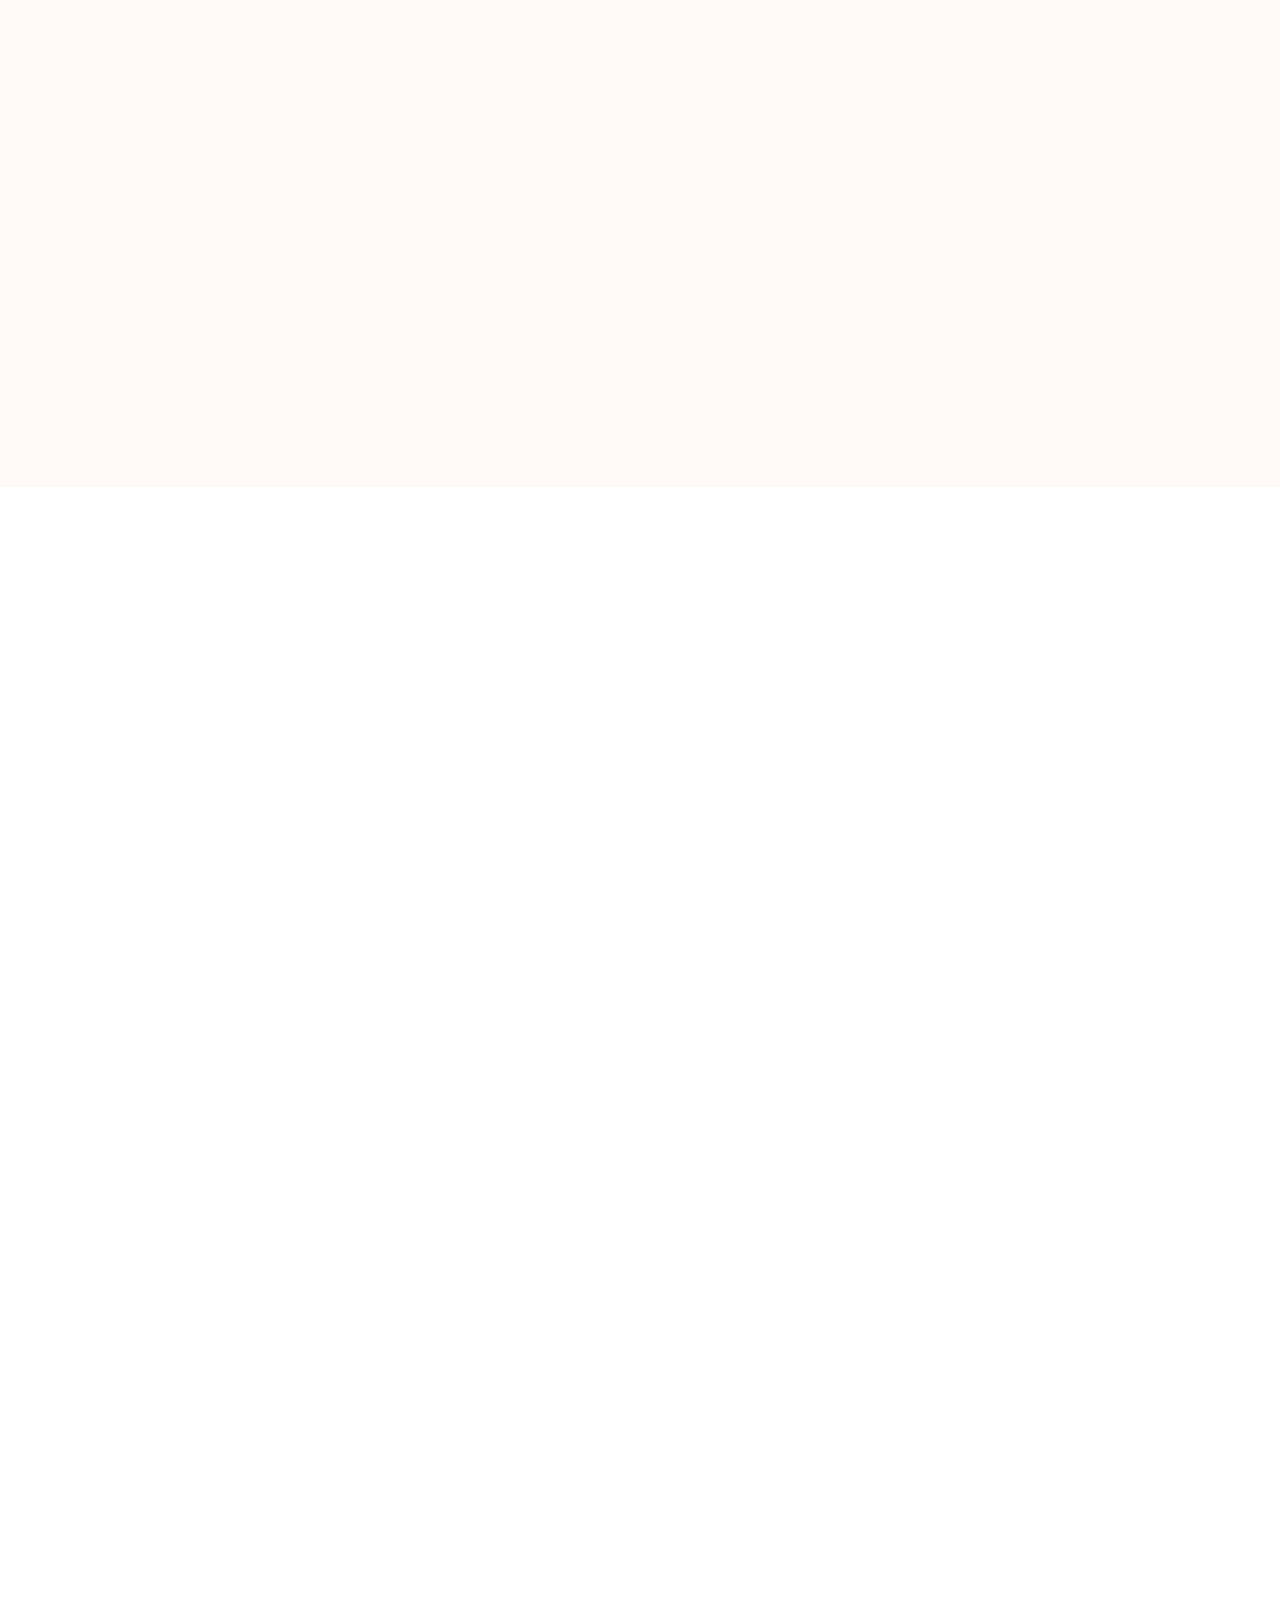
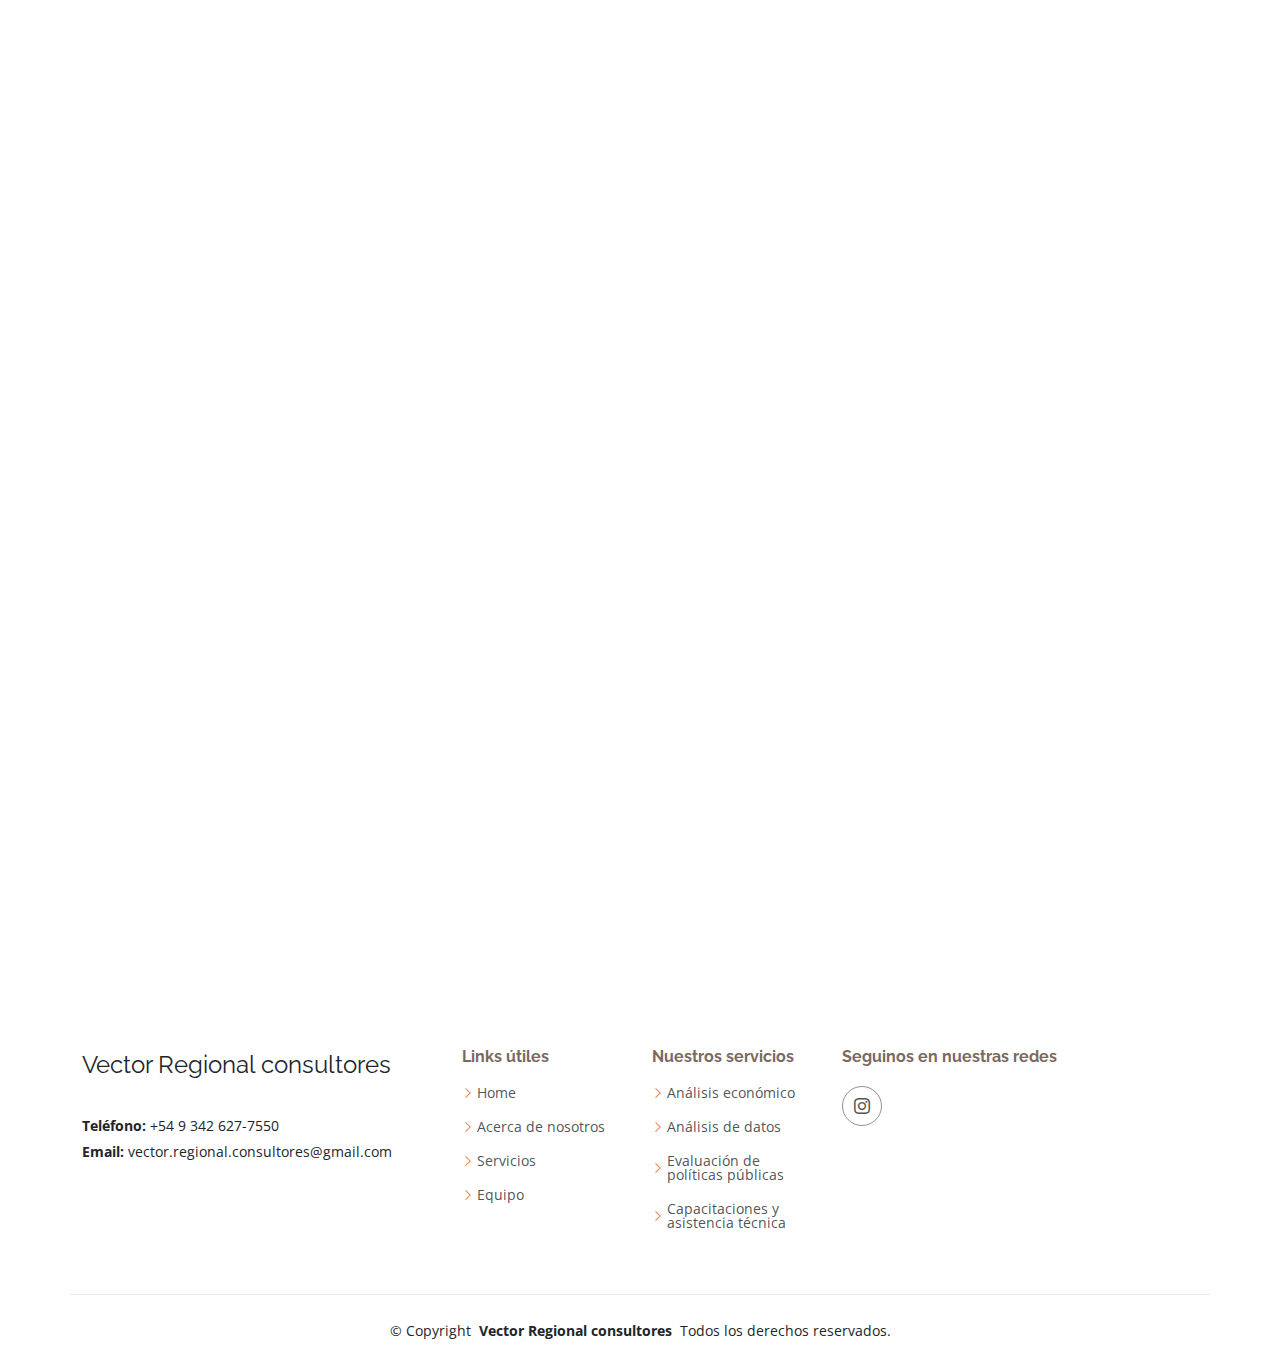
<file: index - copias.html>
<!DOCTYPE html>
<html lang="en">

<head>
  <meta charset="utf-8">
  <meta content="width=device-width, initial-scale=1.0" name="viewport">
  <title>Vector Regional consultores</title>
  <meta name="description" content="">
  <meta name="keywords" content="">

  <!-- Favicons -->
  <link href="assets/img/favicon.png" rel="icon">
  <link href="assets/img/apple-touch-icon.png" rel="apple-touch-icon">

  <!-- Fonts -->
  <link href="https://fonts.googleapis.com" rel="preconnect">
  <link href="https://fonts.gstatic.com" rel="preconnect" crossorigin>
  <link href="https://fonts.googleapis.com/css2?family=Open+Sans:ital,wght@0,300;0,400;0,500;0,600;0,700;0,800;1,300;1,400;1,500;1,600;1,700;1,800&family=Raleway:ital,wght@0,100;0,200;0,300;0,400;0,500;0,600;0,700;0,800;0,900;1,100;1,200;1,300;1,400;1,500;1,600;1,700;1,800;1,900&display=swap" rel="stylesheet">

  <!-- Vendor CSS Files -->
  <link href="assets/vendor/bootstrap/css/bootstrap.min.css" rel="stylesheet">
  <link href="assets/vendor/bootstrap-icons/bootstrap-icons.css" rel="stylesheet">
  <link href="assets/vendor/aos/aos.css" rel="stylesheet">
  <link href="assets/vendor/glightbox/css/glightbox.min.css" rel="stylesheet">
  <link href="assets/vendor/swiper/swiper-bundle.min.css" rel="stylesheet">

  <!-- Main CSS File -->
  <link href="assets/css/main.css" rel="stylesheet">

  <!-- =======================================================
  * Template Name: Ninestars
  * Template URL: https://bootstrapmade.com/ninestars-free-bootstrap-3-theme-for-creative/
  * Updated: Aug 07 2024 with Bootstrap v5.3.3
  * Author: BootstrapMade.com
  * License: https://bootstrapmade.com/license/
  ======================================================== -->
</head>

<body class="index-page">

  <header id="header" class="header d-flex align-items-center sticky-top">
    <div class="container-fluid container-xl position-relative d-flex align-items-center">

      <a href="index.html" class="logo d-flex align-items-center me-auto">
        <!-- Uncomment the line below if you also wish to use an image logo -->
        <!-- <img src="assets/img/logo.png" alt=""> -->
        <h1 class="sitename">
          <span style="font-weight:700;">Vector Regional</span> consultores
        </h1>

      </a>

      <nav id="navmenu" class="navmenu">
        <ul>
          <li><a href="index.html#hero" class="active">Home</a></li>
          <li><a href="index.html#about">About</a></li>
          <li><a href="index.html#services">Servicios</a></li>
          <!-- <li><a href="index.html#portfolio">Trabajos</a></li> -->
          <li><a href="index.html#team">Equipo</a></li>
          <li class="dropdown"><a href="#"><span>Dropdown</span> <i class="bi bi-chevron-down toggle-dropdown"></i></a>
            <ul>
              <li><a href="#">Dropdown 1</a></li>
              <li class="dropdown"><a href="#"><span>Deep Dropdown</span> <i class="bi bi-chevron-down toggle-dropdown"></i></a>
                <ul>
                  <li><a href="#">Deep Dropdown 1</a></li>
                  <li><a href="#">Deep Dropdown 2</a></li>
                  <li><a href="#">Deep Dropdown 3</a></li>
                  <li><a href="#">Deep Dropdown 4</a></li>
                  <li><a href="#">Deep Dropdown 5</a></li>
                </ul>
              </li>
              <li><a href="#">Dropdown 2</a></li>
              <li><a href="#">Dropdown 3</a></li>
              <li><a href="#">Dropdown 4</a></li>
            </ul>
          </li>
          <li><a href="index.html#contact">Contacto</a></li>
        </ul>
        <i class="mobile-nav-toggle d-xl-none bi bi-list"></i>
      </nav>

      <!-- <a class="btn-getstarted" href="index.html#about">Get Started</a> -->

    </div>
  </header>

  <main class="main">

    <!-- Hero Section -->
    <section id="hero" class="section hero light-background">

      <div class="container">
        <div class="row gy-4">
          <div class="col-lg-6 order-2 order-lg-1 d-flex flex-column justify-content-center" data-aos="fade-up">
            <h1>Conectamos economía, datos y territorio</h1>
            <p>Somos profesionales, investigadores y docentes del Litoral comprometidos con el desarrollo económico desde una perspectiva regional.</p>
            <div class="d-flex">
              <a href="index.html#about" class="btn-get-started">Get Started</a>
              <a href="https://www.youtube.com/watch?v=Y7f98aduVJ8" class="glightbox btn-watch-video d-flex align-items-center"><i class="bi bi-play-circle"></i><span>Watch Video</span></a>
            </div>
          </div>
          <div class="col-lg-6 order-1 order-lg-2 hero-img" data-aos="zoom-out" data-aos-delay="200">
            <img src="assets/img/logo-img.png" class="img-fluid animated" alt="">
          </div>
        </div>
      </div>

    </section><!-- /Hero Section -->

    <!-- About Section -->
    <section id="about" class="section about">

      <div class="container">

        <div class="row gy-3">

          <div class="col-lg-6" data-aos="fade-up" data-aos-delay="100">
            <img src="assets/img/about-img2.svg" alt="" class="img-fluid">
          </div>

          <div class="col-lg-6 d-flex flex-column justify-content-center" data-aos="fade-up" data-aos-delay="200">
            <div class="about-content ps-0 ps-lg-3">
              <h3>Impulsamos el desarrollo económico regional con evidencia</h3>
              <p class="fst-italic">
                Somos un equipo de economistas especializados en el análisis de datos y en la evalaución de políticas públicas. Trabajamos integrando herramientas cuantitativas, conocimiento territorial y una mirada estratégica sobre los desafíos del desarrollo regional.
              </p>
              <ul>
                <li>
                  <i class="bi bi-diagram-3"></i>
                  <div>
                    <h4>Rigor técnico y metodologías avanzadas</h4>
                    <p>Aplicamos modelos econométricos, análisis insumo–producto y de series de tiempo para brindar diagnósticos precisos y proyecciones confiables.</p>
                  </div>
                </li>
                <li>
                  <i class="bi bi-fullscreen-exit"></i>
                  <div>
                    <h4>Visión aplicada para decisiones públicas y privadas</h4>
                    <p>Transformamos datos en información clara, útil y accionable para empresas, organizaciones y gobiernos que necesitan planificar y anticipar escenarios.</p>
                  </div>
                </li>
              </ul>
              <!-- <p></p> -->
            </div>

          </div>
        </div>

      </div>

    </section><!-- /About Section -->

    <!-- Services Section -->
    <section id="services" class="services section light-background">

      <!-- Section Title -->
      <div class="container section-title" data-aos="fade-up">
        <h2>Servicios</h2>
        <p>Brindamos varias líneas de trabajo, entre ellas se listan las siguientes</p>
      </div><!-- End Section Title -->

      <div class="container">

        <div class="row gy-4">

          <div class="col-xl-3 col-md-6 d-flex" data-aos="fade-up" data-aos-delay="100">
            <div class="service-item position-relative">
              <div class="icon"><i class="bi bi-activity icon"></i></div>
              <h4><span class="stretched-link disabled-service">Análisis económico</span></h4>
              <!-- <h4><a href="service-details.html" class="stretched-link">Análisis económico</a></h4> -->
              <p>Realizamos diagnósticos económicos basados en datos, elaboramos informes sectoriales y producimos análisis que permiten comprender tendencias, shocks y escenarios de corto y mediano plazo.</p>
            </div>
          </div><!-- End Service Item -->

          <div class="col-xl-3 col-md-6 d-flex" data-aos="fade-up" data-aos-delay="200">
            <div class="service-item position-relative">
              <div class="icon"><i class="bi bi-bounding-box-circles icon"></i></div> 
              <h4><span class="stretched-link disabled-service">Análisis de datos</span></h4>
              <!-- <h4><a href="service-details.html" class="stretched-link">Análisis de datos</a></h4> -->
              <p>Desarrollamos modelos estadísticos, dashboards y herramientas de procesamiento que transforman información compleja en resultados claros para la toma de decisiones.</p>
            </div>
          </div><!-- End Service Item -->

          <div class="col-xl-3 col-md-6 d-flex" data-aos="fade-up" data-aos-delay="300">
            <div class="service-item position-relative">
              <div class="icon"><i class="bi bi-clipboard-data icon"></i></div>
              <h4><span class="stretched-link disabled-service">Evaluación de políticas públicas</span></h4>
              <!-- <h4><a href="service-details.html" class="stretched-link">Evaluación de políticas públicas</a></h4> -->
              <p>Aplicamos metodologías cuantitativas para medir resultados, impactos y eficiencia de programas públicos, generando evidencia para mejorar el diseño y la implementación de políticas.</p>
            </div>
          </div><!-- End Service Item -->

          <div class="col-xl-3 col-md-6 d-flex" data-aos="fade-up" data-aos-delay="400">
            <div class="service-item position-relative">
              <div class="icon"><i class="bi bi-mortarboard icon"></i></div>
              <h4><span class="stretched-link disabled-service">Capacitaciones y asistencia técnica</span></h4>
              <!-- <h4><a href="service-details.html" class="stretched-link">Capacitaciones y asistencia técnica</a></h4> -->
              <p>Brindamos talleres, cursos y acompañamiento técnico para instituciones que buscan fortalecer capacidades en análisis económico, manejo de datos y planificación estratégica.</p>
            </div>
          </div><!-- End Service Item -->

        </div>

      </div>

    </section><!-- /Services Section -->

    <!-- Portfolio Section -->
    <section id="portfolio" class="portfolio section">

      <!-- Section Title -->
      <div class="container section-title" data-aos="fade-up">
        <h2>Portfolio</h2>
        <p>Informes realizados</p>
      </div><!-- End Section Title -->

      <div class="container">

        <div class="isotope-layout" data-default-filter="*" data-layout="masonry" data-sort="original-order">

          <ul class="portfolio-filters isotope-filters" data-aos="fade-up" data-aos-delay="100">
            <li data-filter="*" class="filter-active">Todo</li>
            <li data-filter=".filter-fp">Finanzas públicas</li>
            <li data-filter=".filter-se">Sectores económicos</li>
            <li data-filter=".filter-ml">Mercado laboral</li>
            <li data-filter=".filter-bd">Big data</li>
            <li data-filter=".filter-var">Varios</li>
          </ul><!-- End Portfolio Filters -->

          <div class="row gy-4 isotope-container" data-aos="fade-up" data-aos-delay="200">

            <div class="col-lg-4 col-md-6 portfolio-item isotope-item filter-bd">
              <div class="portfolio-content h-100">
                <img src="assets/img/portfolio/app-1.jpg" class="img-fluid" alt="">
                <div class="portfolio-info">
                  <h4>Big data</h4>
                  <p>¿Cuan mejores son los métodos profesionales de predicción?</p>
                  <a href="assets/img/portfolio/app-1.jpg" title="Big data" data-gallery="portfolio-gallery-app" class="glightbox preview-link"><i class="bi bi-zoom-in"></i></a>
                  <a href="portfolio-details.html" title="More Details" class="details-link"><i class="bi bi-link-45deg"></i></a>
                </div>
              </div>
            </div><!-- End Portfolio Item -->
          </div><!-- End Portfolio Container -->

        </div>

      </div>

    </section><!-- /Portfolio Section -->
      <!-- Team Section -->
    <section id="team" class="team section">

      <!-- Section Title -->
      <div class="container section-title" data-aos="fade-up">
        <h2>Equipo</h2>
        <p>Conoce a nuestro equipo de profesionales</p>
      </div><!-- End Section Title -->

      <div class="container">

        <div class="row gy-4">

          <div class="col-xl-3 col-lg-4 col-md-6 col-12" data-aos="fade-up" data-aos-delay="100">  <!-- antes se veía esto:<div class="col-xl-3 col-lg-4 col-md-6"> -->
            <div class="member">
              <img src="assets/img/team/hernan.jpg" class="img-fluid" alt="">
              <div class="member-info">
                <div class="member-info-content">
                  <h4>Hernán Roitbarg</h4>
                  <span>Economista y Doctor en Desarrollo Económico</span>
                </div>
                <div class="social">
                  <!-- <a href=""><i class="bi bi-twitter-x"></i></a> -->
                  <!-- <a href=""><i class="bi bi-facebook"></i></a> -->
                  <!-- <a href=""><i class="bi bi-instagram"></i></a> -->
                  <a href="https://www.linkedin.com/in/hernan-roitbarg/"><i class="bi bi-linkedin"></i></a>
                </div>
              </div>
            </div>
          </div><!-- End Team Member -->

          <div class="col-xl-3 col-lg-4 col-md-6" data-aos="fade-up" data-aos-delay="200">
            <div class="member">
              <img src="assets/img/team/joaquin.jpg" class="img-fluid" alt="">
              <div class="member-info">
                <div class="member-info-content">
                  <h4>Joaquín Lucero</h4>
                  <span>Economista y maestrando Desarrollo Económico</span>
                </div>
                <div class="social">
                  <!-- <a href=""><i class="bi bi-twitter-x"></i></a> -->
                  <!-- <a href=""><i class="bi bi-facebook"></i></a> -->
                  <!-- <a href=""><i class="bi bi-instagram"></i></a> -->
                  <a href="https://www.linkedin.com/in/lucerojoaquin/"><i class="bi bi-linkedin"></i></a>
                </div>
              </div>
            </div>
          </div><!-- End Team Member -->

          <div class="col-xl-3 col-lg-4 col-md-6" data-aos="fade-up" data-aos-delay="300">
            <div class="member">
              <img src="assets/img/team/juanpablo.jpg" class="img-fluid" alt="">
              <div class="member-info">
                <div class="member-info-content">
                  <h4>Juan Pablo Tedesca</h4>
                  <span>Economista y doctorando en Ciencias Sociales</span>
                </div>
                <div class="social">
                  <!-- <a href=""><i class="bi bi-twitter-x"></i></a> -->
                  <!-- <a href=""><i class="bi bi-facebook"></i></a> -->
                  <!-- <a href=""><i class="bi bi-instagram"></i></a> -->
                  <!-- <a href=""><i class="bi bi-linkedin"></i></a> -->
                </div>
              </div>
            </div>
          </div><!-- End Team Member -->

          <div class="col-xl-3 col-lg-4 col-md-6" data-aos="fade-up" data-aos-delay="400">
            <div class="member">
              <img src="assets/img/team/francisco.jpg" class="img-fluid" alt="">
              <div class="member-info">
                <div class="member-info-content">
                  <h4>Francisco Leiva</h4>
                  <span>Economista y maestrando Economía Aplicada</span>
                </div>
                <div class="social">
                  <!-- <a href=""><i class="bi bi-twitter-x"></i></a> -->
                  <!-- <a href=""><i class="bi bi-facebook"></i></a> -->
                  <!-- <a href=""><i class="bi bi-instagram"></i></a> -->
                  <a href="https://www.linkedin.com/in/leiva-francisco/"><i class="bi bi-linkedin"></i></a>
                </div>
              </div>
            </div>
          </div><!-- End Team Member -->

        </div>

      </div>

    </section><!-- /Team Section -->
    
      <!-- Contact Section -->
    <section id="contact" class="contact section">

      <!-- Section Title -->
      <div class="container section-title" data-aos="fade-up">
        <h2>Contacto</h2>
        <p>Conectá con nuestro equipo de análisis</p>
      </div><!-- End Section Title -->

      <div class="container" data-aos="fade-up" data-aos-delay="100">

        <div class="row gy-4">

          <div class="col-lg-5">

            
            <div class="info-wrap">
              <div class="info-item d-flex" data-aos="fade-up" data-aos-delay="400">
                <i class="bi bi-envelope flex-shrink-0"></i>
                <div>
                  <h3>Contactanos</h3>
                  <p>vector.regional.consultores@gmail.com</p>
                </div>
              </div><!-- End Info Item -->

              <div class="info-item d-flex" data-aos="fade-up" data-aos-delay="300">
                <i class="bi bi-phone flex-shrink-0"></i>
                <div>
                  <h3>Teléfono</h3>
                  <p>
                    <a href = "https://wa.me/3426277550" target="_blank">
                      +54 9 342 627-7550
                    </a>
                  </p>
                </div>
              </div><!-- End Info Item -->

              <iframe 
                src="https://www.google.com/maps/embed?pb=!1m14!1m12!1m3!1d52990.70326095874!2d-60.6899365!3d-31.6199688!2m3!1f0!2f0!3f0!3m2!1i1024!2i768!4f9!5e0!3m2!1ses!2sar!4v1700000000000"
                frameborder="0"
                style="border:0; width: 100%; height: 340px;"
                allowfullscreen=""
                loading="lazy"
                referrerpolicy="no-referrer-when-downgrade">
              </iframe>
            </div>
          </div>

          <div class="col-lg-7">
            <form id="contactForm" class="php-email-form" data-aos="fade-up" data-aos-delay="200">
              
              <!-- evita el redirect de Formspree -->
              <input type="hidden" name="_redirect" value="false">
              
              <div class="row gy-4">

                <div class="col-md-6">
                  <label for="name-field" class="pb-2">Tu nombre</label>
                  <input type="text" name="name" id="name-field" class="form-control" required="">
                </div>

                <div class="col-md-6">
                  <label for="email-field" class="pb-2">Tu correo electrónico</label>
                  <input type="email" class="form-control" name="email" id="email-field" required="">
                </div>

                <div class="col-md-12">
                  <label for="subject-field" class="pb-2">Asunto</label>
                  <input type="text" class="form-control" name="subject" id="subject-field" required="">
                </div>

                <div class="col-md-12">
                  <label for="message-field" class="pb-2">Mensaje</label>
                  <textarea class="form-control" name="message" rows="10" id="message-field" required=""></textarea>
                </div>

                <div class="col-md-12 text-center">
                  <div class="loading">Cargando</div>
                  <div class="error-message"></div>
                  <div class="sent-message">Tu mensaje ha sido enviado. ¡Gracias!</div>

                  <button type="submit">Enviar Mensaje</button>
                </div>

              </div>
            </form>
          </div><!-- End Contact Form -->

        </div>

      </div>

    </section><!-- /Contact Section -->  

  </main>

  <footer id="footer" class="footer position-relative">

    <div class="container footer-top">
      <div class="row gy-4">
        <div class="col-lg-4 col-md-6 footer-about">
          <a href="index.html" class="d-flex align-items-center">
            <span class="sitename">Vector Regional consultores</span>
          </a>
          <div class="footer-contact pt-3">
            <!-- <p>A108 Adam Street</p> -->
            <!-- <p>New York, NY 535022</p> -->
            <p class="mt-3"><strong>Teléfono:</strong> <span>+54 9 342 627-7550</span></p>
            <p><strong>Email:</strong> <span>vector.regional.consultores@gmail.com</span></p>
          </div>
        </div>

        <div class="col-lg-2 col-md-3 footer-links">
          <h4>Links útiles</h4>
          <ul>
            <li><i class="bi bi-chevron-right"></i> <a href="#home">Home</a></li>
            <li><i class="bi bi-chevron-right"></i> <a href="#about">Acerca de nosotros</a></li>
            <li><i class="bi bi-chevron-right"></i> <a href="#services">Servicios</a></li>
            <li><i class="bi bi-chevron-right"></i> <a href="#team">Equipo</a></li>
          </ul>
        </div>

        <div class="col-lg-2 col-md-3 footer-links">
          <h4>Nuestros servicios</h4>
          <ul>
            <li><i class="bi bi-chevron-right"></i> <a href="https://vectorregional.github.io/website/index.html#services">Análisis económico</a></li>
            <li><i class="bi bi-chevron-right"></i> <a href="https://vectorregional.github.io/website/index.html#services">Análisis de datos</a></li>
            <li><i class="bi bi-chevron-right"></i> <a href="https://vectorregional.github.io/website/index.html#services">Evaluación de políticas públicas</a></li>
            <li><i class="bi bi-chevron-right"></i> <a href="https://vectorregional.github.io/website/index.html#services">Capacitaciones y asistencia técnica</a></li>
          </ul>
        </div>

        <div class="col-lg-4 col-md-12">
          <h4>Seguinos en nuestras redes</h4>
          <!-- <p>Cras fermentum odio eu feugiat lide par naso tierra videa magna derita valies</p> -->
          <div class="social-links d-flex">
            <!-- <a href=""><i class="bi bi-twitter-x"></i></a> -->
            <!-- <a href=""><i class="bi bi-facebook"></i></a> -->
            <a href="https://www.instagram.com/vector.regional.consultores/"><i class="bi bi-instagram"></i></a>
            <!-- <a href=""><i class="bi bi-linkedin"></i></a> -->
          </div>
        </div>

      </div>
    </div>

    <div class="container copyright text-center mt-4">
      <p>© <span>Copyright</span> <strong class="px-1 sitename">Vector Regional consultores</strong> <span>Todos los derechos reservados.</span></p>
      <div class="credits">
        <!-- All the links in the footer should remain intact. -->
        <!-- You can delete the links only if you've purchased the pro version. -->
        <!-- Licensing information: https://bootstrapmade.com/license/ -->
        <!-- Purchase the pro version with working PHP/AJAX contact form: [buy-url] -->
        <!-- Designed by <a href="https://bootstrapmade.com/">BootstrapMade</a> -->
      </div>
    </div>

  </footer>

  <!-- Scroll Top -->
  <a href="#" id="scroll-top" class="scroll-top d-flex align-items-center justify-content-center"><i class="bi bi-arrow-up-short"></i></a>

  <!-- Preloader -->
  <div id="preloader"></div>

  <!-- Vendor JS Files -->
  <script src="assets/vendor/bootstrap/js/bootstrap.bundle.min.js"></script>
  <script src="assets/vendor/aos/aos.js"></script>
  <script src="assets/vendor/glightbox/js/glightbox.min.js"></script>
  <script src="assets/vendor/imagesloaded/imagesloaded.pkgd.min.js"></script>
  <script src="assets/vendor/isotope-layout/isotope.pkgd.min.js"></script>
  <script src="assets/vendor/swiper/swiper-bundle.min.js"></script>

  <!-- Main JS File -->
  <script src="assets/js/main.js"></script>

  <!-- Main CSS -->
<!-- <link href="assets/css/main.css" rel="stylesheet"> -->

<script>
document.getElementById("contactForm").addEventListener("submit", async function(e) {
    e.preventDefault(); 

    const form = e.target;
    const submitBtn = form.querySelector("button[type='submit']");
    const loading = form.querySelector(".loading");
    const sentMessage = form.querySelector(".sent-message");
    const errorMessage = form.querySelector(".error-message");

    loading.style.display = "block";
    errorMessage.style.display = "none";
    sentMessage.style.display = "none";
    submitBtn.disabled = true;

    const data = new FormData(form);

    try {
        const response = await fetch("https://formspree.io/f/mgvddzdg", {
            method: "POST",
            body: data,
            headers: { "Accept": "application/json" }
        });

        loading.style.display = "none";

        if (response.ok) {
            sentMessage.style.display = "block";
            form.reset();
        } else {
            errorMessage.innerHTML = "Error al enviar el mensaje.";
            errorMessage.style.display = "block";
        }
    } catch (err) {
        loading.style.display = "none";
        errorMessage.innerHTML = "Error al conectar con el servidor.";
        errorMessage.style.display = "block";
    }

    submitBtn.disabled = false;
});
</script>


</body>

</html>
</file>
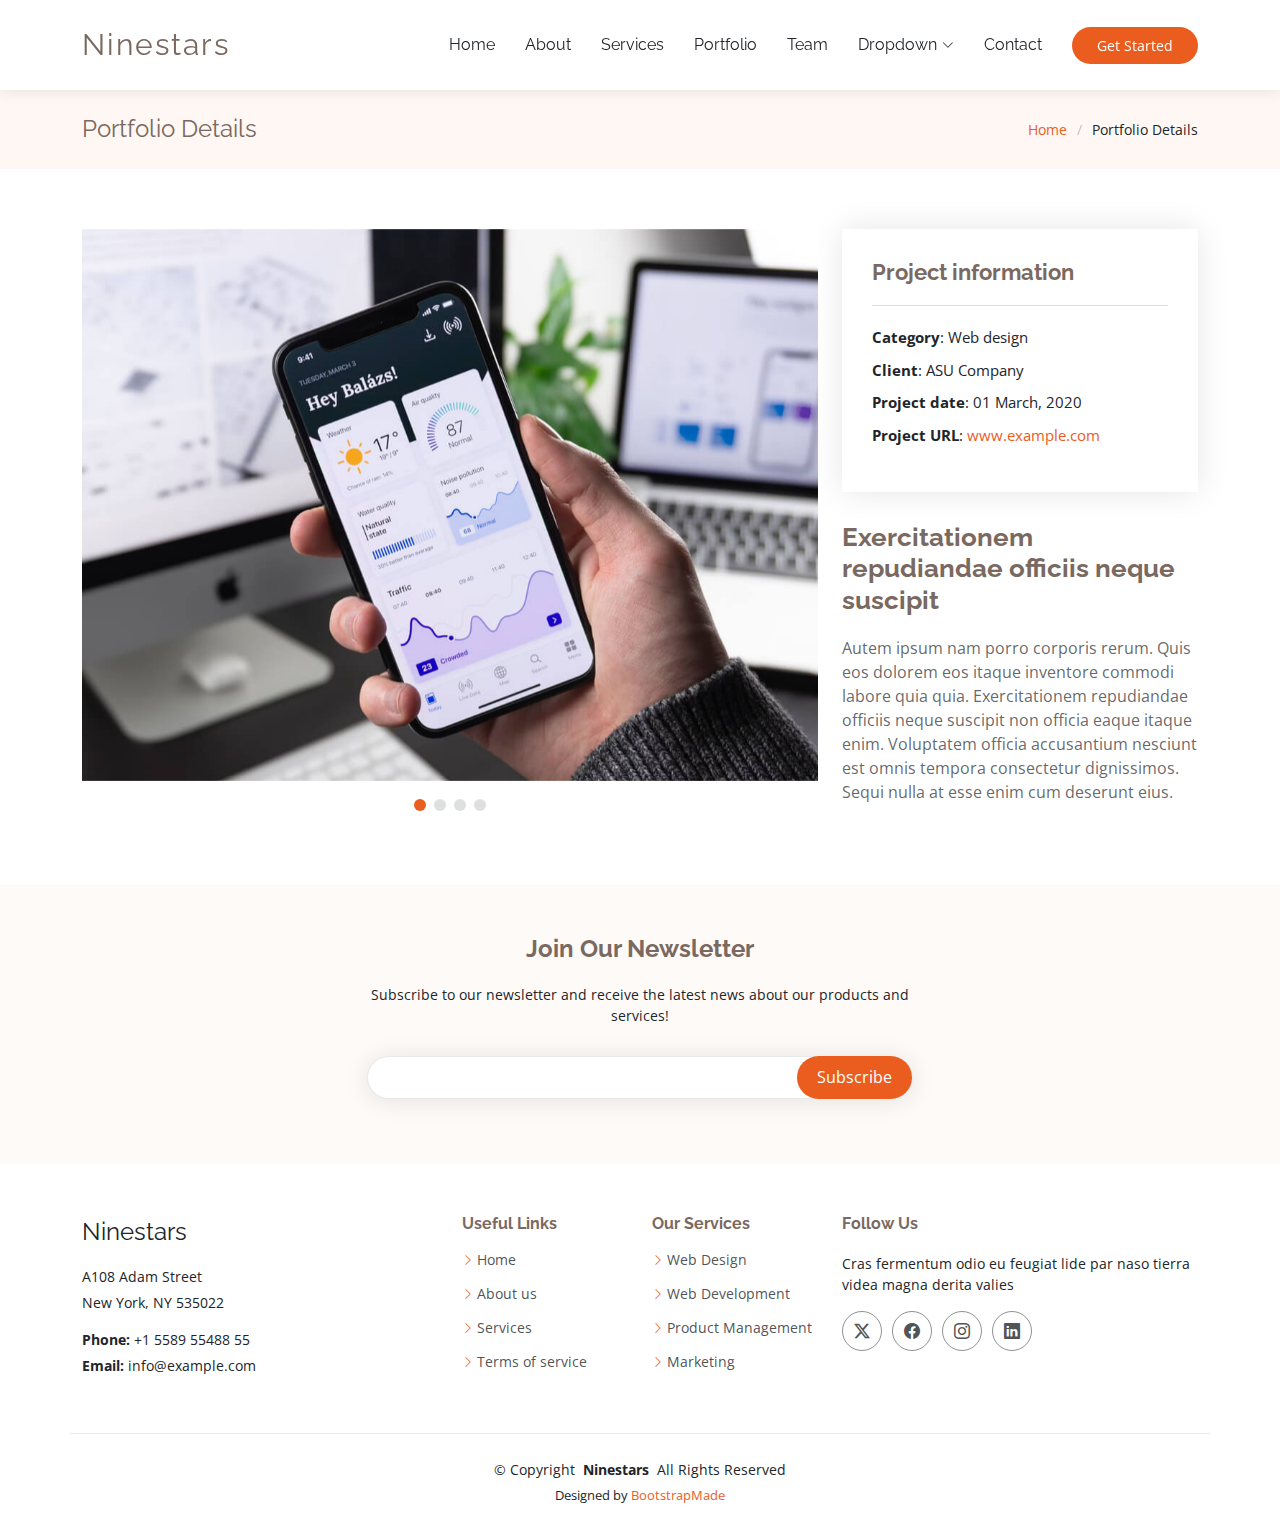
<file: portfolio-details.html>
<!DOCTYPE html>
<html lang="en">

<head>
  <meta charset="utf-8">
  <meta content="width=device-width, initial-scale=1.0" name="viewport">
  <title>Portfolio Details - Ninestars Bootstrap Template</title>
  <meta name="description" content="">
  <meta name="keywords" content="">

  <!-- Favicons -->
  <link href="assets/img/favicon.png" rel="icon">
  <link href="assets/img/apple-touch-icon.png" rel="apple-touch-icon">

  <!-- Fonts -->
  <link href="https://fonts.googleapis.com" rel="preconnect">
  <link href="https://fonts.gstatic.com" rel="preconnect" crossorigin>
  <link href="https://fonts.googleapis.com/css2?family=Open+Sans:ital,wght@0,300;0,400;0,500;0,600;0,700;0,800;1,300;1,400;1,500;1,600;1,700;1,800&family=Raleway:ital,wght@0,100;0,200;0,300;0,400;0,500;0,600;0,700;0,800;0,900;1,100;1,200;1,300;1,400;1,500;1,600;1,700;1,800;1,900&display=swap" rel="stylesheet">

  <!-- Vendor CSS Files -->
  <link href="assets/vendor/bootstrap/css/bootstrap.min.css" rel="stylesheet">
  <link href="assets/vendor/bootstrap-icons/bootstrap-icons.css" rel="stylesheet">
  <link href="assets/vendor/aos/aos.css" rel="stylesheet">
  <link href="assets/vendor/glightbox/css/glightbox.min.css" rel="stylesheet">
  <link href="assets/vendor/swiper/swiper-bundle.min.css" rel="stylesheet">

  <!-- Main CSS File -->
  <link href="assets/css/main.css" rel="stylesheet">

  <!-- =======================================================
  * Template Name: Ninestars
  * Template URL: https://bootstrapmade.com/ninestars-free-bootstrap-3-theme-for-creative/
  * Updated: Aug 07 2024 with Bootstrap v5.3.3
  * Author: BootstrapMade.com
  * License: https://bootstrapmade.com/license/
  ======================================================== -->
</head>

<body class="portfolio-details-page">

  <header id="header" class="header d-flex align-items-center sticky-top">
    <div class="container-fluid container-xl position-relative d-flex align-items-center">

      <a href="index.html" class="logo d-flex align-items-center me-auto">
        <!-- Uncomment the line below if you also wish to use an image logo -->
        <!-- <img src="assets/img/logo.png" alt=""> -->
        <h1 class="sitename">Ninestars</h1>
      </a>

      <nav id="navmenu" class="navmenu">
        <ul>
          <li><a href="index.html#hero">Home</a></li>
          <li><a href="index.html#about">About</a></li>
          <li><a href="index.html#services">Services</a></li>
          <li><a href="index.html#portfolio">Portfolio</a></li>
          <li><a href="index.html#team">Team</a></li>
          <li class="dropdown"><a href="#"><span>Dropdown</span> <i class="bi bi-chevron-down toggle-dropdown"></i></a>
            <ul>
              <li><a href="#">Dropdown 1</a></li>
              <li class="dropdown"><a href="#"><span>Deep Dropdown</span> <i class="bi bi-chevron-down toggle-dropdown"></i></a>
                <ul>
                  <li><a href="#">Deep Dropdown 1</a></li>
                  <li><a href="#">Deep Dropdown 2</a></li>
                  <li><a href="#">Deep Dropdown 3</a></li>
                  <li><a href="#">Deep Dropdown 4</a></li>
                  <li><a href="#">Deep Dropdown 5</a></li>
                </ul>
              </li>
              <li><a href="#">Dropdown 2</a></li>
              <li><a href="#">Dropdown 3</a></li>
              <li><a href="#">Dropdown 4</a></li>
            </ul>
          </li>
          <li><a href="index.html#contact">Contact</a></li>
        </ul>
        <i class="mobile-nav-toggle d-xl-none bi bi-list"></i>
      </nav>

      <a class="btn-getstarted" href="index.html#about">Get Started</a>

    </div>
  </header>

  <main class="main">

    <!-- Page Title -->
    <div class="page-title" data-aos="fade">
      <div class="container d-lg-flex justify-content-between align-items-center">
        <h1 class="mb-2 mb-lg-0">Portfolio Details</h1>
        <nav class="breadcrumbs">
          <ol>
            <li><a href="index.html">Home</a></li>
            <li class="current">Portfolio Details</li>
          </ol>
        </nav>
      </div>
    </div><!-- End Page Title -->

    <!-- Portfolio Details Section -->
    <section id="portfolio-details" class="portfolio-details section">

      <div class="container" data-aos="fade-up" data-aos-delay="100">

        <div class="row gy-4">

          <div class="col-lg-8">
            <div class="portfolio-details-slider swiper init-swiper">

              <script type="application/json" class="swiper-config">
                {
                  "loop": true,
                  "speed": 600,
                  "autoplay": {
                    "delay": 5000
                  },
                  "slidesPerView": "auto",
                  "pagination": {
                    "el": ".swiper-pagination",
                    "type": "bullets",
                    "clickable": true
                  }
                }
              </script>

              <div class="swiper-wrapper align-items-center">

                <div class="swiper-slide">
                  <img src="assets/img/portfolio/app-1.jpg" alt="">
                </div>

                <div class="swiper-slide">
                  <img src="assets/img/portfolio/product-1.jpg" alt="">
                </div>

                <div class="swiper-slide">
                  <img src="assets/img/portfolio/branding-1.jpg" alt="">
                </div>

                <div class="swiper-slide">
                  <img src="assets/img/portfolio/books-1.jpg" alt="">
                </div>

              </div>
              <div class="swiper-pagination"></div>
            </div>
          </div>

          <div class="col-lg-4">
            <div class="portfolio-info" data-aos="fade-up" data-aos-delay="200">
              <h3>Project information</h3>
              <ul>
                <li><strong>Category</strong>: Web design</li>
                <li><strong>Client</strong>: ASU Company</li>
                <li><strong>Project date</strong>: 01 March, 2020</li>
                <li><strong>Project URL</strong>: <a href="#">www.example.com</a></li>
              </ul>
            </div>
            <div class="portfolio-description" data-aos="fade-up" data-aos-delay="300">
              <h2>Exercitationem repudiandae officiis neque suscipit</h2>
              <p>
                Autem ipsum nam porro corporis rerum. Quis eos dolorem eos itaque inventore commodi labore quia quia. Exercitationem repudiandae officiis neque suscipit non officia eaque itaque enim. Voluptatem officia accusantium nesciunt est omnis tempora consectetur dignissimos. Sequi nulla at esse enim cum deserunt eius.
              </p>
            </div>
          </div>

        </div>

      </div>

    </section><!-- /Portfolio Details Section -->

  </main>

  <footer id="footer" class="footer position-relative">

    <div class="footer-newsletter">
      <div class="container">
        <div class="row justify-content-center text-center">
          <div class="col-lg-6">
            <h4>Join Our Newsletter</h4>
            <p>Subscribe to our newsletter and receive the latest news about our products and services!</p>
            <form action="forms/newsletter.php" method="post" class="php-email-form">
              <div class="newsletter-form"><input type="email" name="email"><input type="submit" value="Subscribe"></div>
              <div class="loading">Loading</div>
              <div class="error-message"></div>
              <div class="sent-message">Your subscription request has been sent. Thank you!</div>
            </form>
          </div>
        </div>
      </div>
    </div>

    <div class="container footer-top">
      <div class="row gy-4">
        <div class="col-lg-4 col-md-6 footer-about">
          <a href="index.html" class="d-flex align-items-center">
            <span class="sitename">Ninestars</span>
          </a>
          <div class="footer-contact pt-3">
            <p>A108 Adam Street</p>
            <p>New York, NY 535022</p>
            <p class="mt-3"><strong>Phone:</strong> <span>+1 5589 55488 55</span></p>
            <p><strong>Email:</strong> <span>info@example.com</span></p>
          </div>
        </div>

        <div class="col-lg-2 col-md-3 footer-links">
          <h4>Useful Links</h4>
          <ul>
            <li><i class="bi bi-chevron-right"></i> <a href="#">Home</a></li>
            <li><i class="bi bi-chevron-right"></i> <a href="#">About us</a></li>
            <li><i class="bi bi-chevron-right"></i> <a href="#">Services</a></li>
            <li><i class="bi bi-chevron-right"></i> <a href="#">Terms of service</a></li>
          </ul>
        </div>

        <div class="col-lg-2 col-md-3 footer-links">
          <h4>Our Services</h4>
          <ul>
            <li><i class="bi bi-chevron-right"></i> <a href="#">Web Design</a></li>
            <li><i class="bi bi-chevron-right"></i> <a href="#">Web Development</a></li>
            <li><i class="bi bi-chevron-right"></i> <a href="#">Product Management</a></li>
            <li><i class="bi bi-chevron-right"></i> <a href="#">Marketing</a></li>
          </ul>
        </div>

        <div class="col-lg-4 col-md-12">
          <h4>Follow Us</h4>
          <p>Cras fermentum odio eu feugiat lide par naso tierra videa magna derita valies</p>
          <div class="social-links d-flex">
            <a href=""><i class="bi bi-twitter-x"></i></a>
            <a href=""><i class="bi bi-facebook"></i></a>
            <a href=""><i class="bi bi-instagram"></i></a>
            <a href=""><i class="bi bi-linkedin"></i></a>
          </div>
        </div>

      </div>
    </div>

    <div class="container copyright text-center mt-4">
      <p>© <span>Copyright</span> <strong class="px-1 sitename">Ninestars</strong> <span>All Rights Reserved</span></p>
      <div class="credits">
        <!-- All the links in the footer should remain intact. -->
        <!-- You can delete the links only if you've purchased the pro version. -->
        <!-- Licensing information: https://bootstrapmade.com/license/ -->
        <!-- Purchase the pro version with working PHP/AJAX contact form: [buy-url] -->
        Designed by <a href="https://bootstrapmade.com/">BootstrapMade</a>
      </div>
    </div>

  </footer>

  <!-- Scroll Top -->
  <a href="#" id="scroll-top" class="scroll-top d-flex align-items-center justify-content-center"><i class="bi bi-arrow-up-short"></i></a>

  <!-- Preloader -->
  <div id="preloader"></div>

  <!-- Vendor JS Files -->
  <script src="assets/vendor/bootstrap/js/bootstrap.bundle.min.js"></script>
  <script src="assets/vendor/php-email-form/validate.js"></script>
  <script src="assets/vendor/aos/aos.js"></script>
  <script src="assets/vendor/glightbox/js/glightbox.min.js"></script>
  <script src="assets/vendor/imagesloaded/imagesloaded.pkgd.min.js"></script>
  <script src="assets/vendor/isotope-layout/isotope.pkgd.min.js"></script>
  <script src="assets/vendor/swiper/swiper-bundle.min.js"></script>

  <!-- Main JS File -->
  <script src="assets/js/main.js"></script>

</body>

</html>
</file>
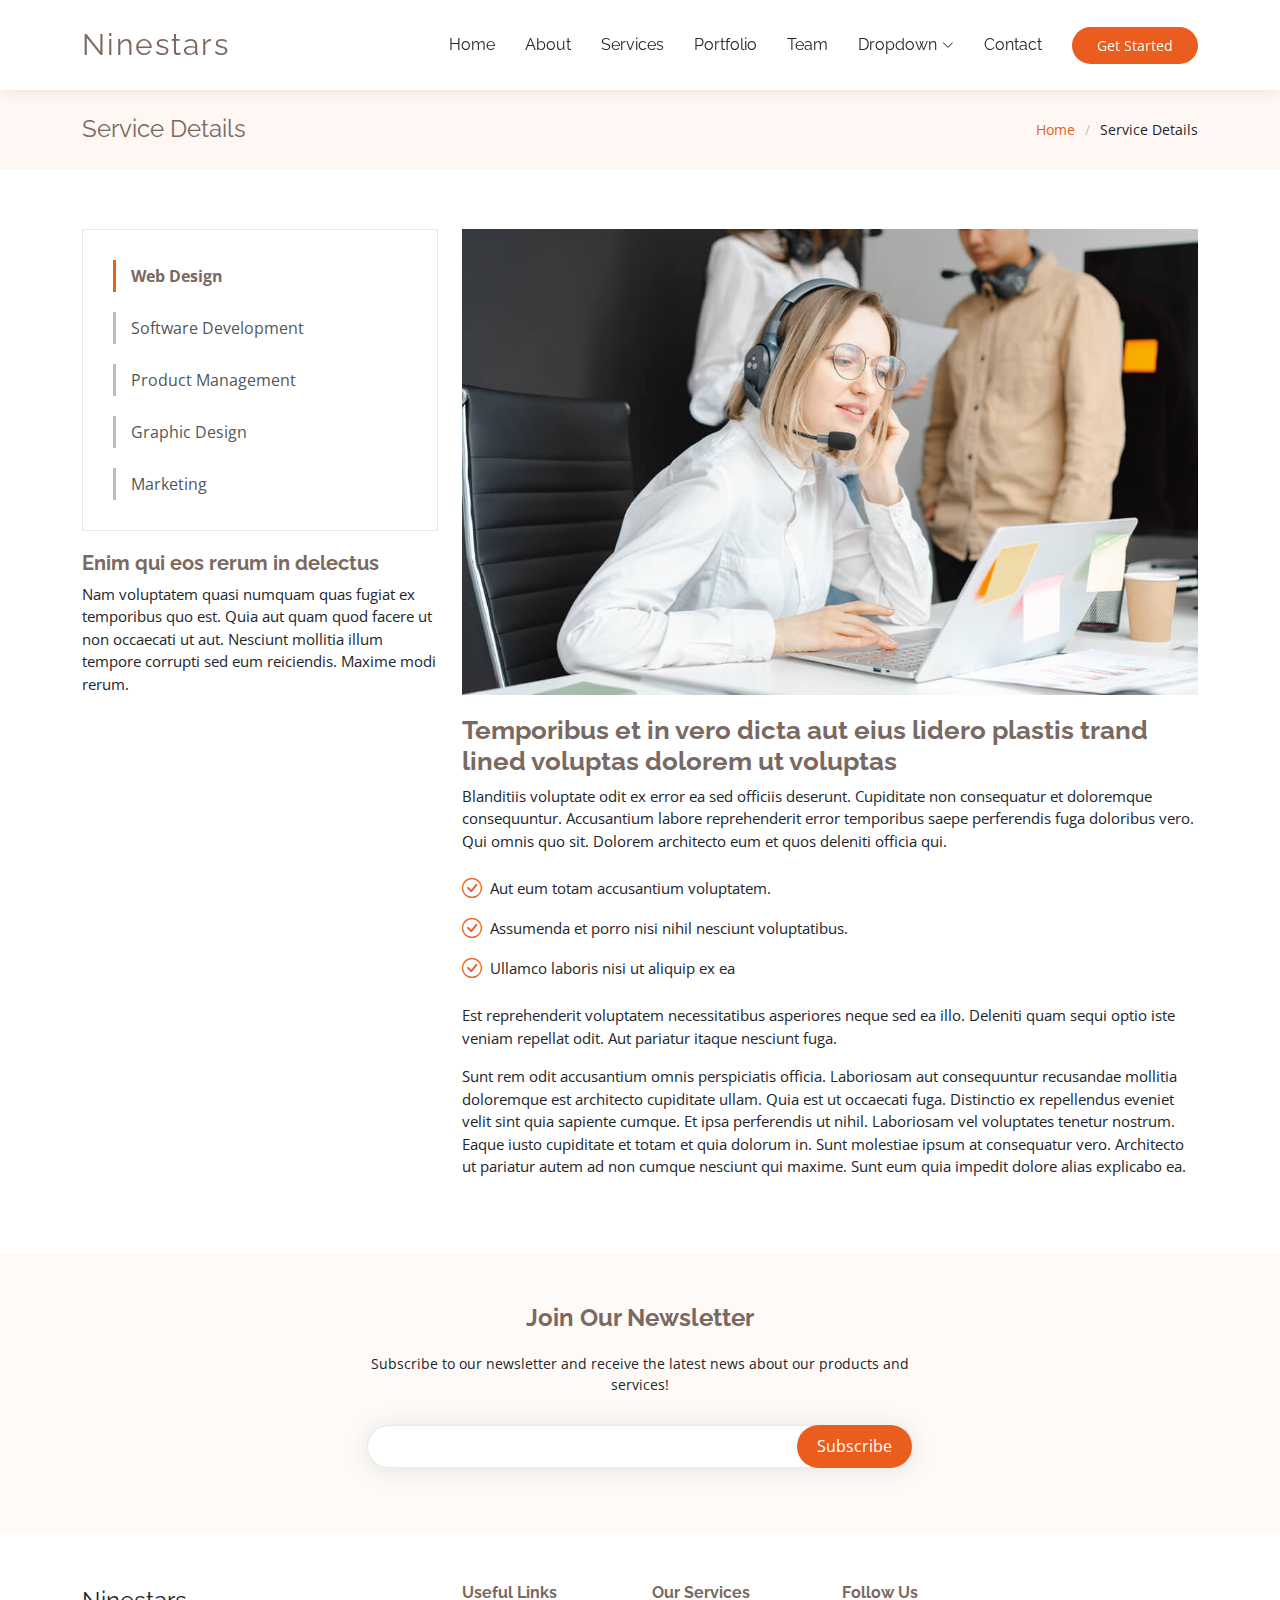
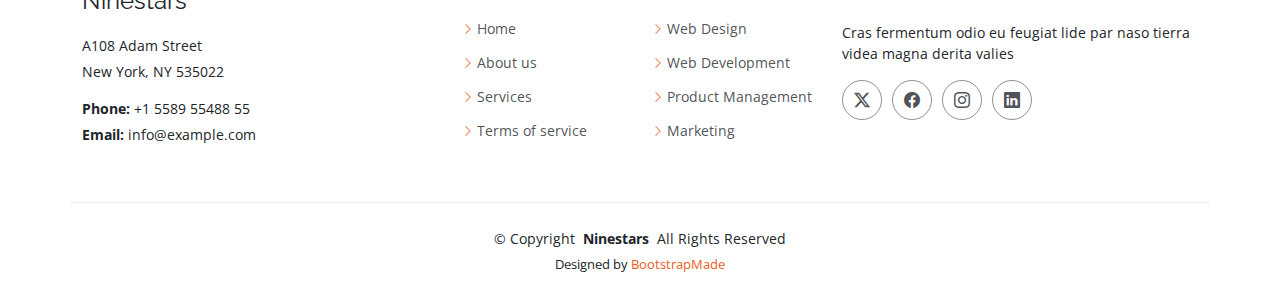
<file: service-details.html>
<!DOCTYPE html>
<html lang="en">

<head>
  <meta charset="utf-8">
  <meta content="width=device-width, initial-scale=1.0" name="viewport">
  <title>Service Details - Ninestars Bootstrap Template</title>
  <meta name="description" content="">
  <meta name="keywords" content="">

  <!-- Favicons -->
  <link href="assets/img/favicon.png" rel="icon">
  <link href="assets/img/apple-touch-icon.png" rel="apple-touch-icon">

  <!-- Fonts -->
  <link href="https://fonts.googleapis.com" rel="preconnect">
  <link href="https://fonts.gstatic.com" rel="preconnect" crossorigin>
  <link href="https://fonts.googleapis.com/css2?family=Open+Sans:ital,wght@0,300;0,400;0,500;0,600;0,700;0,800;1,300;1,400;1,500;1,600;1,700;1,800&family=Raleway:ital,wght@0,100;0,200;0,300;0,400;0,500;0,600;0,700;0,800;0,900;1,100;1,200;1,300;1,400;1,500;1,600;1,700;1,800;1,900&display=swap" rel="stylesheet">

  <!-- Vendor CSS Files -->
  <link href="assets/vendor/bootstrap/css/bootstrap.min.css" rel="stylesheet">
  <link href="assets/vendor/bootstrap-icons/bootstrap-icons.css" rel="stylesheet">
  <link href="assets/vendor/aos/aos.css" rel="stylesheet">
  <link href="assets/vendor/glightbox/css/glightbox.min.css" rel="stylesheet">
  <link href="assets/vendor/swiper/swiper-bundle.min.css" rel="stylesheet">

  <!-- Main CSS File -->
  <link href="assets/css/main.css" rel="stylesheet">

  <!-- =======================================================
  * Template Name: Ninestars
  * Template URL: https://bootstrapmade.com/ninestars-free-bootstrap-3-theme-for-creative/
  * Updated: Aug 07 2024 with Bootstrap v5.3.3
  * Author: BootstrapMade.com
  * License: https://bootstrapmade.com/license/
  ======================================================== -->
</head>

<body class="service-details-page">

  <header id="header" class="header d-flex align-items-center sticky-top">
    <div class="container-fluid container-xl position-relative d-flex align-items-center">

      <a href="index.html" class="logo d-flex align-items-center me-auto">
        <!-- Uncomment the line below if you also wish to use an image logo -->
        <!-- <img src="assets/img/logo.png" alt=""> -->
        <h1 class="sitename">Ninestars</h1>
      </a>

      <nav id="navmenu" class="navmenu">
        <ul>
          <li><a href="index.html#hero">Home</a></li>
          <li><a href="index.html#about">About</a></li>
          <li><a href="index.html#services">Services</a></li>
          <li><a href="index.html#portfolio">Portfolio</a></li>
          <li><a href="index.html#team">Team</a></li>
          <li class="dropdown"><a href="#"><span>Dropdown</span> <i class="bi bi-chevron-down toggle-dropdown"></i></a>
            <ul>
              <li><a href="#">Dropdown 1</a></li>
              <li class="dropdown"><a href="#"><span>Deep Dropdown</span> <i class="bi bi-chevron-down toggle-dropdown"></i></a>
                <ul>
                  <li><a href="#">Deep Dropdown 1</a></li>
                  <li><a href="#">Deep Dropdown 2</a></li>
                  <li><a href="#">Deep Dropdown 3</a></li>
                  <li><a href="#">Deep Dropdown 4</a></li>
                  <li><a href="#">Deep Dropdown 5</a></li>
                </ul>
              </li>
              <li><a href="#">Dropdown 2</a></li>
              <li><a href="#">Dropdown 3</a></li>
              <li><a href="#">Dropdown 4</a></li>
            </ul>
          </li>
          <li><a href="index.html#contact">Contact</a></li>
        </ul>
        <i class="mobile-nav-toggle d-xl-none bi bi-list"></i>
      </nav>

      <a class="btn-getstarted" href="index.html#about">Get Started</a>

    </div>
  </header>

  <main class="main">

    <!-- Page Title -->
    <div class="page-title" data-aos="fade">
      <div class="container d-lg-flex justify-content-between align-items-center">
        <h1 class="mb-2 mb-lg-0">Service Details</h1>
        <nav class="breadcrumbs">
          <ol>
            <li><a href="index.html">Home</a></li>
            <li class="current">Service Details</li>
          </ol>
        </nav>
      </div>
    </div><!-- End Page Title -->

    <!-- Service Details Section -->
    <section id="service-details" class="service-details section">

      <div class="container">

        <div class="row gy-4">

          <div class="col-lg-4" data-aos="fade-up" data-aos-delay="100">
            <div class="services-list">
              <a href="#" class="active">Web Design</a>
              <a href="#">Software Development</a>
              <a href="#">Product Management</a>
              <a href="#">Graphic Design</a>
              <a href="#">Marketing</a>
            </div>

            <h4>Enim qui eos rerum in delectus</h4>
            <p>Nam voluptatem quasi numquam quas fugiat ex temporibus quo est. Quia aut quam quod facere ut non occaecati ut aut. Nesciunt mollitia illum tempore corrupti sed eum reiciendis. Maxime modi rerum.</p>
          </div>

          <div class="col-lg-8" data-aos="fade-up" data-aos-delay="200">
            <img src="assets/img/services.jpg" alt="" class="img-fluid services-img">
            <h3>Temporibus et in vero dicta aut eius lidero plastis trand lined voluptas dolorem ut voluptas</h3>
            <p>
              Blanditiis voluptate odit ex error ea sed officiis deserunt. Cupiditate non consequatur et doloremque consequuntur. Accusantium labore reprehenderit error temporibus saepe perferendis fuga doloribus vero. Qui omnis quo sit. Dolorem architecto eum et quos deleniti officia qui.
            </p>
            <ul>
              <li><i class="bi bi-check-circle"></i> <span>Aut eum totam accusantium voluptatem.</span></li>
              <li><i class="bi bi-check-circle"></i> <span>Assumenda et porro nisi nihil nesciunt voluptatibus.</span></li>
              <li><i class="bi bi-check-circle"></i> <span>Ullamco laboris nisi ut aliquip ex ea</span></li>
            </ul>
            <p>
              Est reprehenderit voluptatem necessitatibus asperiores neque sed ea illo. Deleniti quam sequi optio iste veniam repellat odit. Aut pariatur itaque nesciunt fuga.
            </p>
            <p>
              Sunt rem odit accusantium omnis perspiciatis officia. Laboriosam aut consequuntur recusandae mollitia doloremque est architecto cupiditate ullam. Quia est ut occaecati fuga. Distinctio ex repellendus eveniet velit sint quia sapiente cumque. Et ipsa perferendis ut nihil. Laboriosam vel voluptates tenetur nostrum. Eaque iusto cupiditate et totam et quia dolorum in. Sunt molestiae ipsum at consequatur vero. Architecto ut pariatur autem ad non cumque nesciunt qui maxime. Sunt eum quia impedit dolore alias explicabo ea.
            </p>
          </div>

        </div>

      </div>

    </section><!-- /Service Details Section -->

  </main>

  <footer id="footer" class="footer position-relative">

    <div class="footer-newsletter">
      <div class="container">
        <div class="row justify-content-center text-center">
          <div class="col-lg-6">
            <h4>Join Our Newsletter</h4>
            <p>Subscribe to our newsletter and receive the latest news about our products and services!</p>
            <form action="forms/newsletter.php" method="post" class="php-email-form">
              <div class="newsletter-form"><input type="email" name="email"><input type="submit" value="Subscribe"></div>
              <div class="loading">Loading</div>
              <div class="error-message"></div>
              <div class="sent-message">Your subscription request has been sent. Thank you!</div>
            </form>
          </div>
        </div>
      </div>
    </div>

    <div class="container footer-top">
      <div class="row gy-4">
        <div class="col-lg-4 col-md-6 footer-about">
          <a href="index.html" class="d-flex align-items-center">
            <span class="sitename">Ninestars</span>
          </a>
          <div class="footer-contact pt-3">
            <p>A108 Adam Street</p>
            <p>New York, NY 535022</p>
            <p class="mt-3"><strong>Phone:</strong> <span>+1 5589 55488 55</span></p>
            <p><strong>Email:</strong> <span>info@example.com</span></p>
          </div>
        </div>

        <div class="col-lg-2 col-md-3 footer-links">
          <h4>Useful Links</h4>
          <ul>
            <li><i class="bi bi-chevron-right"></i> <a href="#">Home</a></li>
            <li><i class="bi bi-chevron-right"></i> <a href="#">About us</a></li>
            <li><i class="bi bi-chevron-right"></i> <a href="#">Services</a></li>
            <li><i class="bi bi-chevron-right"></i> <a href="#">Terms of service</a></li>
          </ul>
        </div>

        <div class="col-lg-2 col-md-3 footer-links">
          <h4>Our Services</h4>
          <ul>
            <li><i class="bi bi-chevron-right"></i> <a href="#">Web Design</a></li>
            <li><i class="bi bi-chevron-right"></i> <a href="#">Web Development</a></li>
            <li><i class="bi bi-chevron-right"></i> <a href="#">Product Management</a></li>
            <li><i class="bi bi-chevron-right"></i> <a href="#">Marketing</a></li>
          </ul>
        </div>

        <div class="col-lg-4 col-md-12">
          <h4>Follow Us</h4>
          <p>Cras fermentum odio eu feugiat lide par naso tierra videa magna derita valies</p>
          <div class="social-links d-flex">
            <a href=""><i class="bi bi-twitter-x"></i></a>
            <a href=""><i class="bi bi-facebook"></i></a>
            <a href=""><i class="bi bi-instagram"></i></a>
            <a href=""><i class="bi bi-linkedin"></i></a>
          </div>
        </div>

      </div>
    </div>

    <div class="container copyright text-center mt-4">
      <p>© <span>Copyright</span> <strong class="px-1 sitename">Ninestars</strong> <span>All Rights Reserved</span></p>
      <div class="credits">
        <!-- All the links in the footer should remain intact. -->
        <!-- You can delete the links only if you've purchased the pro version. -->
        <!-- Licensing information: https://bootstrapmade.com/license/ -->
        <!-- Purchase the pro version with working PHP/AJAX contact form: [buy-url] -->
        Designed by <a href="https://bootstrapmade.com/">BootstrapMade</a>
      </div>
    </div>

  </footer>

  <!-- Scroll Top -->
  <a href="#" id="scroll-top" class="scroll-top d-flex align-items-center justify-content-center"><i class="bi bi-arrow-up-short"></i></a>

  <!-- Preloader -->
  <div id="preloader"></div>

  <!-- Vendor JS Files -->
  <script src="assets/vendor/bootstrap/js/bootstrap.bundle.min.js"></script>
  <script src="assets/vendor/php-email-form/validate.js"></script>
  <script src="assets/vendor/aos/aos.js"></script>
  <script src="assets/vendor/glightbox/js/glightbox.min.js"></script>
  <script src="assets/vendor/imagesloaded/imagesloaded.pkgd.min.js"></script>
  <script src="assets/vendor/isotope-layout/isotope.pkgd.min.js"></script>
  <script src="assets/vendor/swiper/swiper-bundle.min.js"></script>

  <!-- Main JS File -->
  <script src="assets/js/main.js"></script>

</body>

</html>
</file>
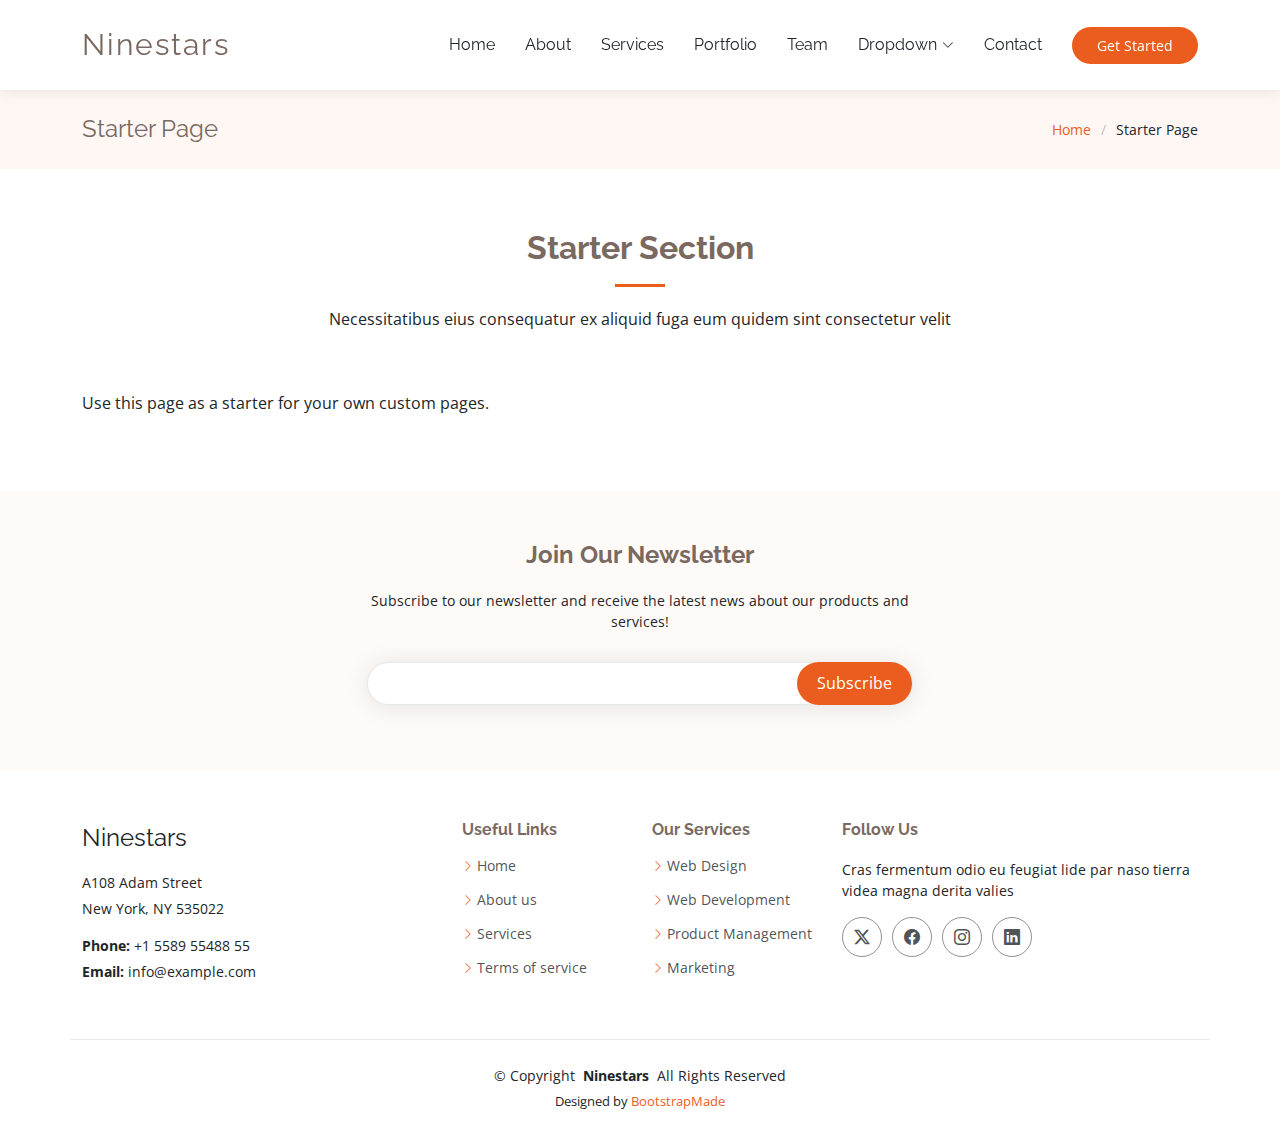
<file: starter-page.html>
<!DOCTYPE html>
<html lang="en">

<head>
  <meta charset="utf-8">
  <meta content="width=device-width, initial-scale=1.0" name="viewport">
  <title>Starter Page - Ninestars Bootstrap Template</title>
  <meta name="description" content="">
  <meta name="keywords" content="">

  <!-- Favicons -->
  <link href="assets/img/favicon.png" rel="icon">
  <link href="assets/img/apple-touch-icon.png" rel="apple-touch-icon">

  <!-- Fonts -->
  <link href="https://fonts.googleapis.com" rel="preconnect">
  <link href="https://fonts.gstatic.com" rel="preconnect" crossorigin>
  <link href="https://fonts.googleapis.com/css2?family=Open+Sans:ital,wght@0,300;0,400;0,500;0,600;0,700;0,800;1,300;1,400;1,500;1,600;1,700;1,800&family=Raleway:ital,wght@0,100;0,200;0,300;0,400;0,500;0,600;0,700;0,800;0,900;1,100;1,200;1,300;1,400;1,500;1,600;1,700;1,800;1,900&display=swap" rel="stylesheet">

  <!-- Vendor CSS Files -->
  <link href="assets/vendor/bootstrap/css/bootstrap.min.css" rel="stylesheet">
  <link href="assets/vendor/bootstrap-icons/bootstrap-icons.css" rel="stylesheet">
  <link href="assets/vendor/aos/aos.css" rel="stylesheet">
  <link href="assets/vendor/glightbox/css/glightbox.min.css" rel="stylesheet">
  <link href="assets/vendor/swiper/swiper-bundle.min.css" rel="stylesheet">

  <!-- Main CSS File -->
  <link href="assets/css/main.css" rel="stylesheet">

  <!-- =======================================================
  * Template Name: Ninestars
  * Template URL: https://bootstrapmade.com/ninestars-free-bootstrap-3-theme-for-creative/
  * Updated: Aug 07 2024 with Bootstrap v5.3.3
  * Author: BootstrapMade.com
  * License: https://bootstrapmade.com/license/
  ======================================================== -->
</head>

<body class="starter-page-page">

  <header id="header" class="header d-flex align-items-center sticky-top">
    <div class="container-fluid container-xl position-relative d-flex align-items-center">

      <a href="index.html" class="logo d-flex align-items-center me-auto">
        <!-- Uncomment the line below if you also wish to use an image logo -->
        <!-- <img src="assets/img/logo.png" alt=""> -->
        <h1 class="sitename">Ninestars</h1>
      </a>

      <nav id="navmenu" class="navmenu">
        <ul>
          <li><a href="index.html#hero">Home</a></li>
          <li><a href="index.html#about">About</a></li>
          <li><a href="index.html#services">Services</a></li>
          <li><a href="index.html#portfolio">Portfolio</a></li>
          <li><a href="index.html#team">Team</a></li>
          <li class="dropdown"><a href="#"><span>Dropdown</span> <i class="bi bi-chevron-down toggle-dropdown"></i></a>
            <ul>
              <li><a href="#">Dropdown 1</a></li>
              <li class="dropdown"><a href="#"><span>Deep Dropdown</span> <i class="bi bi-chevron-down toggle-dropdown"></i></a>
                <ul>
                  <li><a href="#">Deep Dropdown 1</a></li>
                  <li><a href="#">Deep Dropdown 2</a></li>
                  <li><a href="#">Deep Dropdown 3</a></li>
                  <li><a href="#">Deep Dropdown 4</a></li>
                  <li><a href="#">Deep Dropdown 5</a></li>
                </ul>
              </li>
              <li><a href="#">Dropdown 2</a></li>
              <li><a href="#">Dropdown 3</a></li>
              <li><a href="#">Dropdown 4</a></li>
            </ul>
          </li>
          <li><a href="index.html#contact">Contact</a></li>
        </ul>
        <i class="mobile-nav-toggle d-xl-none bi bi-list"></i>
      </nav>

      <a class="btn-getstarted" href="index.html#about">Get Started</a>

    </div>
  </header>

  <main class="main">

    <!-- Page Title -->
    <div class="page-title" data-aos="fade">
      <div class="container d-lg-flex justify-content-between align-items-center">
        <h1 class="mb-2 mb-lg-0">Starter Page</h1>
        <nav class="breadcrumbs">
          <ol>
            <li><a href="index.html">Home</a></li>
            <li class="current">Starter Page</li>
          </ol>
        </nav>
      </div>
    </div><!-- End Page Title -->

    <!-- Starter Section Section -->
    <section id="starter-section" class="starter-section section">

      <!-- Section Title -->
      <div class="container section-title" data-aos="fade-up">
        <h2>Starter Section</h2>
        <p>Necessitatibus eius consequatur ex aliquid fuga eum quidem sint consectetur velit</p>
      </div><!-- End Section Title -->

      <div class="container" data-aos="fade-up">
        <p>Use this page as a starter for your own custom pages.</p>
      </div>

    </section><!-- /Starter Section Section -->

  </main>

  <footer id="footer" class="footer position-relative">

    <div class="footer-newsletter">
      <div class="container">
        <div class="row justify-content-center text-center">
          <div class="col-lg-6">
            <h4>Join Our Newsletter</h4>
            <p>Subscribe to our newsletter and receive the latest news about our products and services!</p>
            <form action="forms/newsletter.php" method="post" class="php-email-form">
              <div class="newsletter-form"><input type="email" name="email"><input type="submit" value="Subscribe"></div>
              <div class="loading">Loading</div>
              <div class="error-message"></div>
              <div class="sent-message">Your subscription request has been sent. Thank you!</div>
            </form>
          </div>
        </div>
      </div>
    </div>

    <div class="container footer-top">
      <div class="row gy-4">
        <div class="col-lg-4 col-md-6 footer-about">
          <a href="index.html" class="d-flex align-items-center">
            <span class="sitename">Ninestars</span>
          </a>
          <div class="footer-contact pt-3">
            <p>A108 Adam Street</p>
            <p>New York, NY 535022</p>
            <p class="mt-3"><strong>Phone:</strong> <span>+1 5589 55488 55</span></p>
            <p><strong>Email:</strong> <span>info@example.com</span></p>
          </div>
        </div>

        <div class="col-lg-2 col-md-3 footer-links">
          <h4>Useful Links</h4>
          <ul>
            <li><i class="bi bi-chevron-right"></i> <a href="#">Home</a></li>
            <li><i class="bi bi-chevron-right"></i> <a href="#">About us</a></li>
            <li><i class="bi bi-chevron-right"></i> <a href="#">Services</a></li>
            <li><i class="bi bi-chevron-right"></i> <a href="#">Terms of service</a></li>
          </ul>
        </div>

        <div class="col-lg-2 col-md-3 footer-links">
          <h4>Our Services</h4>
          <ul>
            <li><i class="bi bi-chevron-right"></i> <a href="#">Web Design</a></li>
            <li><i class="bi bi-chevron-right"></i> <a href="#">Web Development</a></li>
            <li><i class="bi bi-chevron-right"></i> <a href="#">Product Management</a></li>
            <li><i class="bi bi-chevron-right"></i> <a href="#">Marketing</a></li>
          </ul>
        </div>

        <div class="col-lg-4 col-md-12">
          <h4>Follow Us</h4>
          <p>Cras fermentum odio eu feugiat lide par naso tierra videa magna derita valies</p>
          <div class="social-links d-flex">
            <a href=""><i class="bi bi-twitter-x"></i></a>
            <a href=""><i class="bi bi-facebook"></i></a>
            <a href=""><i class="bi bi-instagram"></i></a>
            <a href=""><i class="bi bi-linkedin"></i></a>
          </div>
        </div>

      </div>
    </div>

    <div class="container copyright text-center mt-4">
      <p>© <span>Copyright</span> <strong class="px-1 sitename">Ninestars</strong> <span>All Rights Reserved</span></p>
      <div class="credits">
        <!-- All the links in the footer should remain intact. -->
        <!-- You can delete the links only if you've purchased the pro version. -->
        <!-- Licensing information: https://bootstrapmade.com/license/ -->
        <!-- Purchase the pro version with working PHP/AJAX contact form: [buy-url] -->
        Designed by <a href="https://bootstrapmade.com/">BootstrapMade</a>
      </div>
    </div>

  </footer>

  <!-- Scroll Top -->
  <a href="#" id="scroll-top" class="scroll-top d-flex align-items-center justify-content-center"><i class="bi bi-arrow-up-short"></i></a>

  <!-- Preloader -->
  <div id="preloader"></div>

  <!-- Vendor JS Files -->
  <script src="assets/vendor/bootstrap/js/bootstrap.bundle.min.js"></script>
  <script src="assets/vendor/php-email-form/validate.js"></script>
  <script src="assets/vendor/aos/aos.js"></script>
  <script src="assets/vendor/glightbox/js/glightbox.min.js"></script>
  <script src="assets/vendor/imagesloaded/imagesloaded.pkgd.min.js"></script>
  <script src="assets/vendor/isotope-layout/isotope.pkgd.min.js"></script>
  <script src="assets/vendor/swiper/swiper-bundle.min.js"></script>

  <!-- Main JS File -->
  <script src="assets/js/main.js"></script>

</body>

</html>
</file>
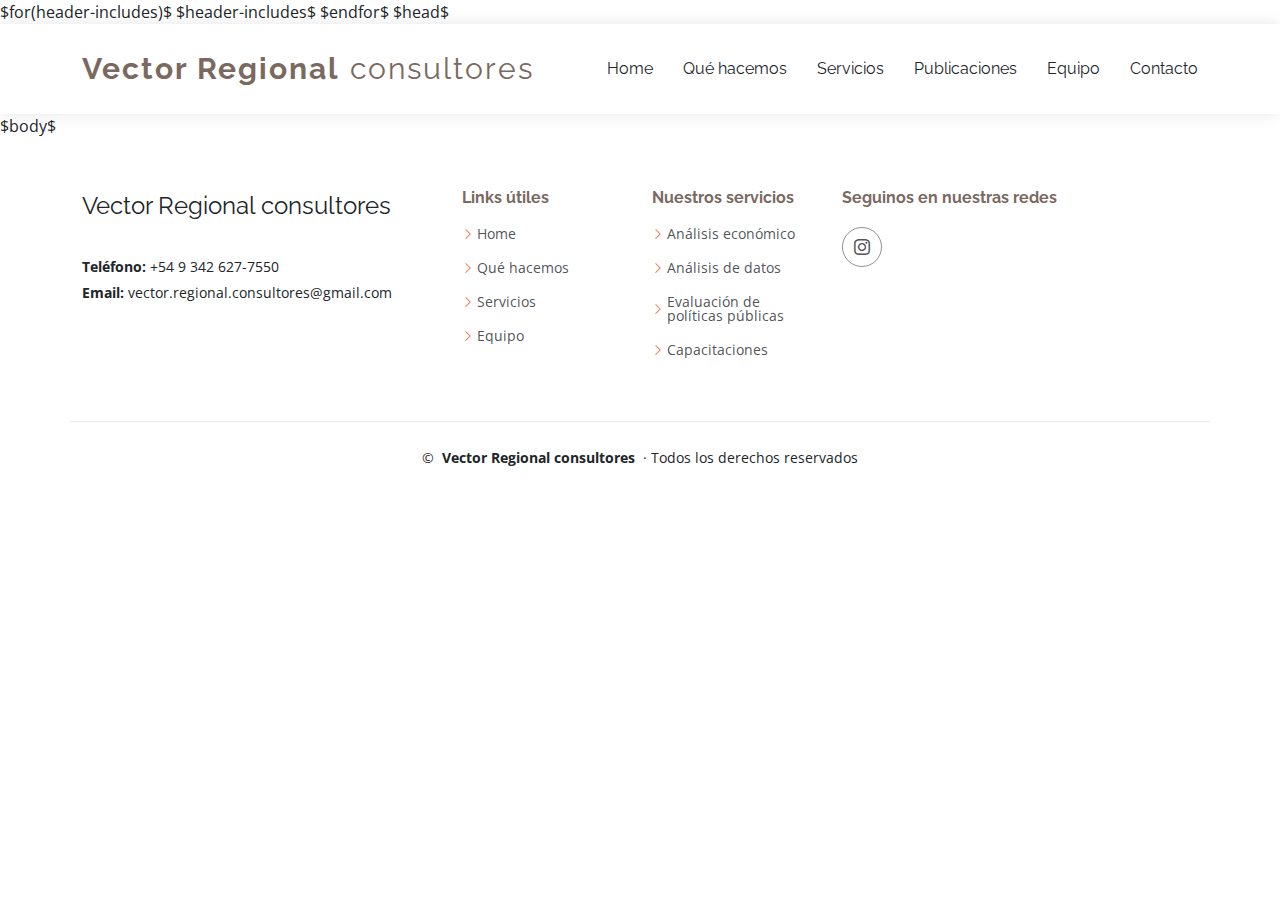
<file: archivos/report_template.html>
<!DOCTYPE html>
<!-- >>> TEMPLATE REPORT_TEMPLATE.html EN USO <<< -->
<html lang="es">
<head>
  <meta charset="utf-8">
  <meta name="viewport" content="width=device-width, initial-scale=1.0">
  <title>$title$ | Vector Regional Consultores</title>

<!-- SEO -->
  <meta name="description" content="$description$">
  <meta name="keywords" content="$keywords$">
  <meta name="author" content="Vector Regional Consultores">

<!-- Open Graph -->
  <meta property="og:title" content="$title$">
  <meta property="og:description" content="$description$">
  <meta property="og:type" content="article">
  <meta property="og:site_name" content="Vector Regional Consultores">

<!-- RMarkdown / htmlwidgets -->
$for(header-includes)$
  $header-includes$
$endfor$
$head$

  <!-- Fonts -->
   <link href="https://fonts.googleapis.com/css2?family=Nunito:wght@300;400;600;700&family=Open+Sans:wght@300;400;600;700&family=Raleway:wght@400;600;700&display=swap" rel="stylesheet">
  <!-- <link href="https://fonts.googleapis.com/css2?family=Open+Sans:wght@300;400;600;700&family=Raleway:wght@400;600;700&display=swap" rel="stylesheet"> -->

  <!-- Vendor CSS -->
   <link href="../assets/vendor/aos/aos.css" rel="stylesheet">
  <link href="../assets/vendor/glightbox/css/glightbox.min.css" rel="stylesheet">
  <link href="../assets/vendor/swiper/swiper-bundle.min.css" rel="stylesheet">  
  <link href="../assets/vendor/bootstrap/css/bootstrap.min.css" rel="stylesheet">
  <link href="../assets/vendor/bootstrap-icons/bootstrap-icons.css" rel="stylesheet">
  
  <!-- Main CSS -->
  <link href="../assets/css/main.css" rel="stylesheet">
  <link href="../archivos/report.css" rel="stylesheet">
</head>

<body>

<header id="header" class="header d-flex align-items-center sticky-top">
  <!-- Bootstrap Icons (necesario para menú y redes) -->
  
  <div class="container-fluid container-xl position-relative d-flex align-items-center">

    <a href="../index.html" class="logo d-flex align-items-center me-auto">
      <h1 class="sitename">
        <span style="font-weight:700;">Vector Regional</span> consultores
      </h1>
    </a>

    <nav id="navmenu" class="navmenu">
      <ul>
        <li><a href="../index.html#hero">Home</a></li>
        <li><a href="../index.html#about">Qué hacemos</a></li>
        <li><a href="../index.html#services">Servicios</a></li>
        <li><a href="../index.html#portfolio">Publicaciones</a></li>
        <li><a href="../index.html#team">Equipo</a></li>
        <li><a href="../index.html#contact">Contacto</a></li>
      </ul>
      <i class="mobile-nav-toggle d-xl-none bi bi-list"></i>
    </nav>

  </div>

</header>

<main class="main">
  $body$
</main>

<footer id="footer" class="footer position-relative">

  <div class="container footer-top">
    <div class="row gy-4">

      <div class="col-lg-4 col-md-6 footer-about">
        <a href="../index.html" class="d-flex align-items-center">
          <span class="sitename">Vector Regional consultores</span>
        </a>
        <div class="footer-contact pt-3">
          <p class="mt-3"><strong>Teléfono:</strong> <span>+54 9 342 627-7550</span></p>
          <p><strong>Email:</strong> <span>vector.regional.consultores@gmail.com</span></p>
        </div>
      </div>

      <div class="col-lg-2 col-md-3 footer-links">
        <h4>Links útiles</h4>
        <ul>
          <li><i class="bi bi-chevron-right"></i> <a href="#home">Home</a></li>
          <li><i class="bi bi-chevron-right"></i> <a href="#about">Qué hacemos</a></li>
          <li><i class="bi bi-chevron-right"></i> <a href="#services">Servicios</a></li>
          <li><i class="bi bi-chevron-right"></i> <a href="#team">Equipo</a></li>
        </ul>
      </div>

      <div class="col-lg-2 col-md-3 footer-links">
        <h4>Nuestros servicios</h4>
        <ul>
          <li><i class="bi bi-chevron-right"></i> <a href="../index.html#services">Análisis económico</a></li>
          <li><i class="bi bi-chevron-right"></i> <a href="../index.html#services">Análisis de datos</a></li>
          <li><i class="bi bi-chevron-right"></i> <a href="../index.html#services">Evaluación de políticas públicas</a></li>
          <li><i class="bi bi-chevron-right"></i> <a href="../index.html#services">Capacitaciones</a></li>
        </ul>
      </div>

      <div class="col-lg-4 col-md-12">
        <h4>Seguinos en nuestras redes</h4>
        <div class="social-links d-flex">
          <a href="https://www.instagram.com/vector.regional.consultores/">
            <i class="bi bi-instagram"></i>
          </a>
        </div>
      </div>

    </div>
  </div>

  <div class="container copyright text-center mt-4">
    <p>© <strong class="px-1 sitename">Vector Regional consultores</strong> · Todos los derechos reservados</p>
  </div>

  <!-- Scroll Top -->
  <a href="#" id="scroll-top" class="scroll-top d-flex align-items-center justify-content-center">
    <i class="bi bi-arrow-up-short"></i>
  </a>

  <!-- Vendor JS -->
  <script src="../assets/vendor/bootstrap/js/bootstrap.bundle.min.js"></script>
  <script src="../assets/vendor/aos/aos.js"></script>
  <script src="../assets/vendor/glightbox/js/glightbox.min.js"></script>
  <script src="../assets/vendor/isotope-layout/isotope.pkgd.min.js"></script>
  <script src="../assets/vendor/swiper/swiper-bundle.min.js"></script>
  <script src="../assets/vendor/imagesloaded/imagesloaded.pkgd.min.js"></script>

  <!-- Main JS -->
  <script src="../assets/js/main.js"></script>


</footer>



</body>
</html>
</file>
<file: archivos/report.css>
/* =========================================================
   REPORT.CSS — Estilo editorial alineado al PDF institucional
   ========================================================= */


/* ===== Sección principal del report ===== */
.report {
  padding: 5rem 0;
  /* Espacio vertical editorial */

  background-color: #ffffff;
  /* Fondo blanco como en el PDF */

  text-align: left;
  /* CLAVE: fuerza alineación izquierda del contenido */
}


/* ===== Contenedor editorial ===== */
.report-container {
  max-width: 820px;
  /* Longitud de línea tipo paper */

  margin-left: 2rem;
  /* Alinea el bloque del informe a la izquierda,
     manteniendo un margen editorial similar al PDF */

  margin-right: auto;
  /* Evita el centrado horizontal */

  padding: 0 1.5rem;
}

/* ===== Header del informe ===== */
.report-header {
  margin-bottom: 1rem;

  border-left: 4px solid #0E3E36;
  /* Verde principal institucional */

  padding-left: 1.2rem;

  text-align: left;
  /* Fuerza alineación izquierda del título */
}


/* ===== Kicker / categoría ===== */
.report-kicker {
  font-size: 0.9rem;

  text-transform: uppercase;
  letter-spacing: 0.08em;

  color: #4D8A62;
  /* Verde secundario */

  margin-bottom: 0.5rem;
}


/* ===== Título principal ===== */
.report-header h1 {
  font-size: 2.6rem;
  line-height: 1.2;
  font-weight: 700;

  color: #0E3E36;
  /* Verde principal */

  margin-bottom: 1rem;

  text-align: left;
}


/* ===== Fecha ===== */
.report-date {
  font-size: 0.9rem;
  color: #6c757d;

  text-align: left;
}


/* ===== Cuerpo del informe ===== */
.report-body {
  text-align: left;
  /* Evita cualquier centrado heredado */
}

.report-body p {
  font-size: 1.05rem;
  line-height: 1.75;

  color: #2f2f2f;
  /* Gris editorial, similar al PDF */

  margin-bottom: 1.4rem;
}


/* ===== Subtítulos (si los usás luego) ===== */
.report-body h2 {
  font-size: 1.6rem;
  font-weight: 600;

  margin-top: 3rem;
  margin-bottom: 1rem;

  color: #0E3E36;

  text-align: left;
}


/* ===== Botón de descarga ===== */
.report-body .btn-primary {
  background-color: #4D8A62;
  border-color: #4D8A62;

  font-weight: 500;
}

.report-body .btn-primary:hover {
  background-color: #0E3E36;
  border-color: #0E3E36;
}

/* ===== Enlaces de descarga editoriales ===== */
.download-link {
  position: relative;
  display: block;
  padding-left: 5.5rem;
  font-size: 1.05rem;
  font-weight: 600;
  text-decoration: none;
  transition: color 0.25s ease;
}

/* Línea inicial */
.download-link::before {
  content: "";
  position: absolute;
  left: 2rem;
  top: 50%;
  width: 2rem;
  height: 2px;
  transform: translateY(-50%);
  transition: width 0.25s ease;
}

/* Flecha (oculta por defecto) */
.download-link::after {
  content: "";
  position: absolute;
  left: calc(2rem + 1.3rem);
  top: 50%;
  width: 0.45rem;
  height: 0.45rem;
  border-right: 2px solid currentColor;
  border-bottom: 2px solid currentColor;
  transform: translateY(-50%) rotate(-45deg);
  opacity: 0;
  transition: opacity 0.25s ease;
}

/* Hover: línea se acorta + aparece flecha */
.download-link:hover::before {
  width: 1.2rem;
}

.download-link:hover::after {
  opacity: 1;
}

/* ===== Variantes cromáticas ===== */
.download-link.primary {
  color: #C9483B; /* rojo editorial */
}

.download-link.primary::before {
  background-color: #C9483B;
}

.download-link.secondary {
  color: #6FAFB0; /* verde-azulado técnico */
}

.download-link.secondary::before {
  background-color: #6FAFB0;
}

/* ===== Contenedor de descargas ===== */
.report-downloads {
  margin-top: 1rem;
}

/* Espaciado solo si hay más de un descargable */
.report-downloads .download-link + .download-link {
  margin-top: 2.2rem;
}

/* ===== Gráficos dentro del reporte ===== */

.report-figure {
  max-width: 720px;
  margin: 1.5rem auto;
}

/* Forzar que plotly respete el contenedor */
.report-figure .html-widget,
.report-figure .svg-container {
  width: 100% !important;
}

@media (max-width: 768px) {
  .report-figure {
    max-width: 100%;
    padding-left: 0.5rem;
    padding-right: 0.5rem;
  }
}

.figure-title {
  color: var(--accent-color);
  font-size: 1.05rem;
  font-weight: 700;   /* negrita */
  margin-top: 1.5rem;
  margin-bottom: 0.75rem;
}
</file>
<file: assets/css/main.css>
/**
* Template Name: Ninestars
* Template URL: https://bootstrapmade.com/ninestars-free-bootstrap-3-theme-for-creative/
* Updated: Aug 07 2024 with Bootstrap v5.3.3
* Author: BootstrapMade.com
* License: https://bootstrapmade.com/license/
*/

/*--------------------------------------------------------------
# Font & Color Variables
# Help: https://bootstrapmade.com/color-system/
--------------------------------------------------------------*/
/* Fonts */
:root {
  --default-font: "Open Sans",  system-ui, -apple-system, "Segoe UI", Roboto, "Helvetica Neue", Arial, "Noto Sans", "Liberation Sans", sans-serif, "Apple Color Emoji", "Segoe UI Emoji", "Segoe UI Symbol", "Noto Color Emoji";
  --heading-font: "Raleway",  sans-serif;
  --nav-font: "Raleway",  sans-serif;
}

/* Global Colors - The following color variables are used throughout the website. Updating them here will change the color scheme of the entire website */
:root { 
  --background-color: #ffffff; /* Background color for the entire website, including individual sections */
  --default-color: #212529; /* Default color used for the majority of the text content across the entire website */
  --heading-color: #7a6960; /* Color for headings, subheadings and title throughout the website */
  --accent-color: #eb5d1e; /* Accent color that represents your brand on the website. It's used for buttons, links, and other elements that need to stand out */
  --surface-color: #ffffff; /* The surface color is used as a background of boxed elements within sections, such as cards, icon boxes, or other elements that require a visual separation from the global background. */
  --contrast-color: #ffffff; /* Contrast color for text, ensuring readability against backgrounds of accent, heading, or default colors. */
}

/* Nav Menu Colors - The following color variables are used specifically for the navigation menu. They are separate from the global colors to allow for more customization options */
:root {
  --nav-color: #212529;  /* The default color of the main navmenu links */
  --nav-hover-color: #eb5d1e; /* Applied to main navmenu links when they are hovered over or active */
  --nav-mobile-background-color: #ffffff; /* Used as the background color for mobile navigation menu */
  --nav-dropdown-background-color: #ffffff; /* Used as the background color for dropdown items that appear when hovering over primary navigation items */
  --nav-dropdown-color: #212529; /* Used for navigation links of the dropdown items in the navigation menu. */
  --nav-dropdown-hover-color: #eb5d1e; /* Similar to --nav-hover-color, this color is applied to dropdown navigation links when they are hovered over. */
}

/* Color Presets - These classes override global colors when applied to any section or element, providing reuse of the sam color scheme. */

.light-background {
  --background-color: #fffaf8;
  --surface-color: #ffffff;
}

.dark-background {
  --background-color: #060606;
  --default-color: #ffffff;
  --heading-color: #ffffff;
  --surface-color: #252525;
  --contrast-color: #ffffff;
}

/* Smooth scroll */
:root {
  scroll-behavior: smooth;
}

/*--------------------------------------------------------------
# General Styling & Shared Classes
--------------------------------------------------------------*/
body {
  color: var(--default-color);
  background-color: var(--background-color);
  font-family: var(--default-font);
}

a {
  color: var(--accent-color);
  text-decoration: none;
  transition: 0.3s;
}

a:hover {
  color: color-mix(in srgb, var(--accent-color), transparent 25%);
  text-decoration: none;
}

h1,
h2,
h3,
h4,
h5,
h6 {
  color: var(--heading-color);
  font-family: var(--heading-font);
}

/* PHP Email Form Messages
------------------------------*/
.php-email-form .error-message {
  display: none;
  background: #df1529;
  color: #ffffff;
  text-align: left;
  padding: 15px;
  margin-bottom: 24px;
  font-weight: 600;
}

.php-email-form .sent-message {
  display: none;
  color: #ffffff;
  background: #059652;
  text-align: center;
  padding: 15px;
  margin-bottom: 24px;
  font-weight: 600;
}

.php-email-form .loading {
  display: none;
  background: var(--surface-color);
  text-align: center;
  padding: 15px;
  margin-bottom: 24px;
}

.php-email-form .loading:before {
  content: "";
  display: inline-block;
  border-radius: 50%;
  width: 24px;
  height: 24px;
  margin: 0 10px -6px 0;
  border: 3px solid var(--accent-color);
  border-top-color: var(--surface-color);
  animation: php-email-form-loading 1s linear infinite;
}

@keyframes php-email-form-loading {
  0% {
    transform: rotate(0deg);
  }

  100% {
    transform: rotate(360deg);
  }
}

/*--------------------------------------------------------------
# Global Header
--------------------------------------------------------------*/
.header {
  color: var(--default-color);
  background-color: var(--background-color);
  padding: 15px 0;
  transition: all 0.5s;
  z-index: 997;
  box-shadow: 0px 0 15px rgba(0, 0, 0, 0.1);
}

.header .logo {
  line-height: 1;
}

.header .logo img {
  max-height: 36px;
  margin-right: 8px;
}

.header .logo h1 {
  font-size: 30px;
  margin: 0;
  font-weight: 400;
  letter-spacing: 2px;
  color: var(--heading-color);
}

.header .btn-getstarted,
.header .btn-getstarted:focus {
  color: var(--contrast-color);
  background: var(--accent-color);
  font-size: 14px;
  padding: 8px 25px;
  margin: 0 0 0 30px;
  border-radius: 50px;
  transition: 0.3s;
}

.header .btn-getstarted:hover,
.header .btn-getstarted:focus:hover {
  color: var(--contrast-color);
  background: color-mix(in srgb, var(--accent-color), transparent 15%);
}

@media (max-width: 1200px) {
  .header .logo {
    order: 1;
  }

  .header .btn-getstarted {
    order: 2;
    margin: 0 15px 0 0;
    padding: 6px 15px;
  }

  .header .navmenu {
    order: 3;
  }
}

/*--------------------------------------------------------------
# Navigation Menu
--------------------------------------------------------------*/
/* Navmenu - Desktop */
@media (min-width: 1200px) {
  .navmenu {
    padding: 0;
  }

  .navmenu ul {
    margin: 0;
    padding: 0;
    display: flex;
    list-style: none;
    align-items: center;
  }

  .navmenu li {
    position: relative;
  }

  .navmenu a,
  .navmenu a:focus {
    color: var(--nav-color);
    padding: 18px 15px;
    font-size: 16px;
    font-family: var(--nav-font);
    font-weight: 400;
    display: flex;
    align-items: center;
    justify-content: space-between;
    white-space: nowrap;
    transition: 0.3s;
  }

  .navmenu a i,
  .navmenu a:focus i {
    font-size: 12px;
    line-height: 0;
    margin-left: 5px;
    transition: 0.3s;
  }

  .navmenu li:last-child a {
    padding-right: 0;
  }

  .navmenu li:hover>a,
  .navmenu .active,
  .navmenu .active:focus {
    color: var(--nav-hover-color);
  }

  .navmenu .dropdown ul {
    margin: 0;
    padding: 10px 0;
    background: var(--nav-dropdown-background-color);
    display: block;
    position: absolute;
    visibility: hidden;
    left: 14px;
    top: 130%;
    opacity: 0;
    transition: 0.3s;
    border-radius: 4px;
    z-index: 99;
    box-shadow: 0px 0px 30px rgba(0, 0, 0, 0.1);
  }

  .navmenu .dropdown ul li {
    min-width: 200px;
  }

  .navmenu .dropdown ul a {
    padding: 10px 20px;
    font-size: 15px;
    text-transform: none;
    color: var(--nav-dropdown-color);
  }

  .navmenu .dropdown ul a i {
    font-size: 12px;
  }

  .navmenu .dropdown ul a:hover,
  .navmenu .dropdown ul .active:hover,
  .navmenu .dropdown ul li:hover>a {
    color: var(--nav-dropdown-hover-color);
  }

  .navmenu .dropdown:hover>ul {
    opacity: 1;
    top: 100%;
    visibility: visible;
  }

  .navmenu .dropdown .dropdown ul {
    top: 0;
    left: -90%;
    visibility: hidden;
  }

  .navmenu .dropdown .dropdown:hover>ul {
    opacity: 1;
    top: 0;
    left: -100%;
    visibility: visible;
  }
}

/* Navmenu - Mobile */
@media (max-width: 1199px) {
  .mobile-nav-toggle {
    color: var(--nav-color);
    font-size: 28px;
    line-height: 0;
    margin-right: 10px;
    cursor: pointer;
    transition: color 0.3s;
  }

  .navmenu {
    padding: 0;
    z-index: 9997;
  }

  .navmenu ul {
    display: none;
    list-style: none;
    position: absolute;
    inset: 60px 20px 20px 20px;
    padding: 10px 0;
    margin: 0;
    border-radius: 6px;
    background-color: var(--nav-mobile-background-color);
    border: 1px solid color-mix(in srgb, var(--default-color), transparent 90%);
    box-shadow: 0px 0px 30px rgba(0, 0, 0, 0.1);
    overflow-y: auto;
    transition: 0.3s;
    z-index: 9998;
  }

  .navmenu a,
  .navmenu a:focus {
    color: var(--nav-dropdown-color);
    padding: 10px 20px;
    font-family: var(--nav-font);
    font-size: 17px;
    font-weight: 500;
    display: flex;
    align-items: center;
    justify-content: space-between;
    white-space: nowrap;
    transition: 0.3s;
  }

  .navmenu a i,
  .navmenu a:focus i {
    font-size: 12px;
    line-height: 0;
    margin-left: 5px;
    width: 30px;
    height: 30px;
    display: flex;
    align-items: center;
    justify-content: center;
    border-radius: 50%;
    transition: 0.3s;
    background-color: color-mix(in srgb, var(--accent-color), transparent 90%);
  }

  .navmenu a i:hover,
  .navmenu a:focus i:hover {
    background-color: var(--accent-color);
    color: var(--contrast-color);
  }

  .navmenu a:hover,
  .navmenu .active,
  .navmenu .active:focus {
    color: var(--nav-dropdown-hover-color);
  }

  .navmenu .active i,
  .navmenu .active:focus i {
    background-color: var(--accent-color);
    color: var(--contrast-color);
    transform: rotate(180deg);
  }

  .navmenu .dropdown ul {
    position: static;
    display: none;
    z-index: 99;
    padding: 10px 0;
    margin: 10px 20px;
    background-color: var(--nav-dropdown-background-color);
    transition: all 0.5s ease-in-out;
  }

  .navmenu .dropdown ul ul {
    background-color: rgba(33, 37, 41, 0.1);
  }

  .navmenu .dropdown>.dropdown-active {
    display: block;
    background-color: rgba(33, 37, 41, 0.03);
  }

  .mobile-nav-active {
    overflow: hidden;
  }

  .mobile-nav-active .mobile-nav-toggle {
    color: #fff;
    position: absolute;
    font-size: 32px;
    top: 15px;
    right: 15px;
    margin-right: 0;
    z-index: 9999;
  }

  .mobile-nav-active .navmenu {
    position: fixed;
    overflow: hidden;
    inset: 0;
    background: rgba(33, 37, 41, 0.8);
    transition: 0.3s;
  }

  .mobile-nav-active .navmenu>ul {
    display: block;
  }
}

/*--------------------------------------------------------------
# Global Footer
--------------------------------------------------------------*/
.footer {
  color: var(--default-color);
  background-color: var(--background-color);
  font-size: 14px;
  position: relative;
}

.footer .footer-newsletter {
  background-color: color-mix(in srgb, var(--accent-color), transparent 97%);
  padding: 50px 0;
}

.footer .footer-newsletter h4 {
  font-size: 24px;
}

.footer .footer-newsletter .newsletter-form {
  margin-top: 30px;
  margin-bottom: 15px;
  padding: 6px 8px;
  position: relative;
  background-color: var(--surface-color);
  border: 1px solid color-mix(in srgb, var(--default-color), transparent 90%);
  box-shadow: 0px 2px 25px rgba(0, 0, 0, 0.1);
  display: flex;
  transition: 0.3s;
  border-radius: 50px;
}

.footer .footer-newsletter .newsletter-form:focus-within {
  border-color: var(--accent-color);
}

.footer .footer-newsletter .newsletter-form input[type=email] {
  border: 0;
  padding: 4px 10px;
  width: 100%;
  background-color: var(--surface-color);
  color: var(--default-color);
}

.footer .footer-newsletter .newsletter-form input[type=email]:focus-visible {
  outline: none;
}

.footer .footer-newsletter .newsletter-form input[type=submit] {
  border: 0;
  font-size: 16px;
  padding: 0 20px;
  margin: -7px -8px -7px 0;
  background: var(--accent-color);
  color: var(--contrast-color);
  transition: 0.3s;
  border-radius: 50px;
}

.footer .footer-newsletter .newsletter-form input[type=submit]:hover {
  background: color-mix(in srgb, var(--accent-color), transparent 20%);
}

.footer .footer-top {
  padding-top: 50px;
}

.footer .social-links a {
  display: flex;
  align-items: center;
  justify-content: center;
  width: 40px;
  height: 40px;
  border-radius: 50%;
  border: 1px solid color-mix(in srgb, var(--default-color), transparent 50%);
  font-size: 16px;
  color: color-mix(in srgb, var(--default-color), transparent 20%);
  margin-right: 10px;
  transition: 0.3s;
}

.footer .social-links a:hover {
  color: var(--accent-color);
  border-color: var(--accent-color);
}

.footer h4 {
  font-size: 16px;
  font-weight: bold;
  position: relative;
  padding-bottom: 12px;
}

.footer .footer-links {
  margin-bottom: 30px;
}

.footer .footer-links ul {
  list-style: none;
  padding: 0;
  margin: 0;
}

.footer .footer-links ul i {
  margin-right: 3px;
  font-size: 12px;
  line-height: 0;
  color: var(--accent-color);
}

.footer .footer-links ul li {
  padding: 10px 0;
  display: flex;
  align-items: center;
}

.footer .footer-links ul li:first-child {
  padding-top: 0;
}

.footer .footer-links ul a {
  display: inline-block;
  color: color-mix(in srgb, var(--default-color), transparent 20%);
  line-height: 1;
}

.footer .footer-links ul a:hover {
  color: var(--accent-color);
}

.footer .footer-about a {
  color: var(--default-color);
  font-size: 24px;
  font-weight: 400;
  font-family: var(--heading-font);
}

.footer .footer-contact p {
  margin-bottom: 5px;
}

.footer .copyright {
  padding-top: 25px;
  padding-bottom: 25px;
  border-top: 1px solid color-mix(in srgb, var(--default-color), transparent 90%);
}

.footer .copyright p {
  margin-bottom: 0;
}

.footer .credits {
  margin-top: 6px;
  font-size: 13px;
}

/*--------------------------------------------------------------
# Preloader
--------------------------------------------------------------*/
#preloader {
  position: fixed;
  inset: 0;
  z-index: 999999;
  overflow: hidden;
  background: var(--background-color);
  transition: all 0.6s ease-out;
}

#preloader:before {
  content: "";
  position: fixed;
  top: calc(50% - 30px);
  left: calc(50% - 30px);
  border: 6px solid #ffffff;
  border-color: var(--accent-color) transparent var(--accent-color) transparent;
  border-radius: 50%;
  width: 60px;
  height: 60px;
  animation: animate-preloader 1.5s linear infinite;
}

@keyframes animate-preloader {
  0% {
    transform: rotate(0deg);
  }

  100% {
    transform: rotate(360deg);
  }
}

/*--------------------------------------------------------------
# Scroll Top Button
--------------------------------------------------------------*/
.scroll-top {
  position: fixed;
  visibility: hidden;
  opacity: 0;
  right: 15px;
  bottom: 15px;
  z-index: 99999;
  background-color: var(--accent-color);
  width: 40px;
  height: 40px;
  border-radius: 4px;
  transition: all 0.4s;
}

.scroll-top i {
  font-size: 24px;
  color: var(--contrast-color);
  line-height: 0;
}

.scroll-top:hover {
  background-color: color-mix(in srgb, var(--accent-color), transparent 20%);
  color: var(--contrast-color);
}

.scroll-top.active {
  visibility: visible;
  opacity: 1;
}

/*--------------------------------------------------------------
# Disable aos animation delay on mobile devices
--------------------------------------------------------------*/
@media screen and (max-width: 768px) {
  [data-aos-delay] {
    transition-delay: 0 !important;
  }
}

/*--------------------------------------------------------------
# Global Page Titles & Breadcrumbs
--------------------------------------------------------------*/
.page-title {
  --background-color: color-mix(in srgb, var(--accent-color), transparent 95%);
  color: var(--default-color);
  background-color: var(--background-color);
  padding: 25px 0;
  position: relative;
}

.page-title h1 {
  font-size: 24px;
  font-weight: 400;
}

.page-title .breadcrumbs ol {
  display: flex;
  flex-wrap: wrap;
  list-style: none;
  padding: 0;
  margin: 0;
  font-size: 14px;
}

.page-title .breadcrumbs ol li+li {
  padding-left: 10px;
}

.page-title .breadcrumbs ol li+li::before {
  content: "/";
  display: inline-block;
  padding-right: 10px;
  color: color-mix(in srgb, var(--default-color), transparent 70%);
}

/*--------------------------------------------------------------
# Global Sections
--------------------------------------------------------------*/
section,
.section {
  color: var(--default-color);
  background-color: var(--background-color);
  padding: 60px 0;
  scroll-margin-top: 90px;
  overflow: clip;
}

@media (max-width: 1199px) {

  section,
  .section {
    scroll-margin-top: 66px;
  }
}

/*--------------------------------------------------------------
# Global Section Titles
--------------------------------------------------------------*/
.section-title {
  text-align: center;
  padding-bottom: 60px;
  position: relative;
}

.section-title h2 {
  font-size: 32px;
  font-weight: 700;
  margin-bottom: 20px;
  padding-bottom: 20px;
  position: relative;
}

.section-title h2:after {
  content: "";
  position: absolute;
  display: block;
  width: 50px;
  height: 3px;
  background: var(--accent-color);
  left: 0;
  right: 0;
  bottom: 0;
  margin: auto;
}

.section-title p {
  margin-bottom: 0;
}

/*--------------------------------------------------------------
# Hero Section
--------------------------------------------------------------*/
.hero {
  width: 100%;
  min-height: 70vh;
  position: relative;
  padding: 120px 0 60px 0;
  display: flex;
  align-items: center;
  border-bottom: 2px solid color-mix(in srgb, var(--accent-color), transparent 75%);
}

.hero h1 {
  margin: 0;
  font-size: 48px;
  font-weight: 700;
  line-height: 56px;
}

.hero p {
  color: color-mix(in srgb, var(--default-color), transparent 30%);
  margin: 5px 0 30px 0;
  font-size: 20px;
  font-weight: 400;
}

.hero .btn-get-started {
  color: var(--contrast-color);
  background: var(--accent-color);
  font-family: var(--heading-font);
  font-weight: 400;
  font-size: 15px;
  letter-spacing: 1px;
  display: inline-block;
  padding: 10px 28px 12px 28px;
  border-radius: 50px;
  transition: 0.5s;
  box-shadow: 0 8px 28px rgba(0, 0, 0, 0.1);
}

.hero .btn-get-started:hover {
  color: var(--contrast-color);
  background: color-mix(in srgb, var(--accent-color), transparent 15%);
  box-shadow: 0 8px 28px rgba(0, 0, 0, 0.1);
}

.hero .btn-watch-video {
  font-size: 16px;
  transition: 0.5s;
  margin-left: 25px;
  color: var(--default-color);
  font-weight: 600;
}

.hero .btn-watch-video i {
  color: var(--accent-color);
  font-size: 32px;
  transition: 0.3s;
  line-height: 0;
  margin-right: 8px;
}

.hero .btn-watch-video:hover {
  color: var(--accent-color);
}

.hero .btn-watch-video:hover i {
  color: color-mix(in srgb, var(--accent-color), transparent 15%);
}

.hero .animated {
  animation: up-down 2s ease-in-out infinite alternate-reverse both;
}

@media (max-width: 640px) {
  .hero h1 {
    font-size: 28px;
    line-height: 36px;
  }

  .hero p {
    font-size: 18px;
    line-height: 24px;
    margin-bottom: 30px;
  }

  .hero .btn-get-started,
  .hero .btn-watch-video {
    font-size: 13px;
  }
}

@keyframes up-down {
  0% {
    transform: translateY(10px);
  }

  100% {
    transform: translateY(-10px);
  }
}

/*--------------------------------------------------------------
# About Section
--------------------------------------------------------------*/
.about .about-content h3 {
  font-weight: 700;
  font-size: 26px;
}

.about .about-content ul {
  list-style: none;
  padding: 0;
}

.about .about-content ul li {
  display: flex;
  align-items: flex-start;
  margin-bottom: 35px;
}

.about .about-content ul li:first-child {
  margin-top: 35px;
}

.about .about-content ul i {
  display: flex;
  align-items: center;
  justify-content: center;
  flex-shrink: 0;
  width: 64px;
  height: 64px;
  font-size: 32px;
  color: #fff;
  background: var(--accent-color);
  margin-right: 15px;
  line-height: 0;
  border-radius: 5px;
}

.about .about-content ul h4 {
  font-size: 18px;
  font-weight: 600;
}

.about .about-content ul p {
  font-size: 15px;
}

.about .about-content p:last-child {
  margin-bottom: 0;
}

/*--------------------------------------------------------------
# Services Section
--------------------------------------------------------------*/
.services .service-item {
  box-shadow: 0px 5px 90px 0px rgba(0, 0, 0, 0.1);
  background-color: var(--surface-color);
  padding: 50px 30px;
  transition: all ease-in-out 0.4s;
  height: 100%;
}

.services .service-item .icon {
  margin-bottom: 10px;
}

.services .service-item .icon i {
  color: var(--accent-color);
  font-size: 36px;
  transition: 0.3s;
}

.services .service-item h4 {
  font-weight: 700;
  margin-bottom: 15px;
  font-size: 20px;
}

.services .service-item h4 a {
  color: var(--heading-color);
  transition: ease-in-out 0.3s;
}

.services .service-item p {
  line-height: 24px;
  font-size: 14px;
  margin-bottom: 0;
}

.services .service-item:hover {
  transform: translateY(-10px);
}

.services .service-item:hover h4 a {
  color: var(--accent-color);
}

/*--------------------------------------------------------------
# Portfolio Section
--------------------------------------------------------------*/
.portfolio .portfolio-filters {
  padding: 0;
  margin: 0 auto 20px auto;
  list-style: none;
  text-align: center;
}

.portfolio .portfolio-filters li {
  cursor: pointer;
  display: inline-block;
  padding: 0;
  font-size: 18px;
  font-weight: 500;
  margin: 0 10px;
  line-height: 1;
  margin-bottom: 5px;
  transition: all 0.3s ease-in-out;
}

.portfolio .portfolio-filters li:hover,
.portfolio .portfolio-filters li.filter-active {
  color: var(--accent-color);
}

.portfolio .portfolio-filters li:first-child {
  margin-left: 0;
}

.portfolio .portfolio-filters li:last-child {
  margin-right: 0;
}

@media (max-width: 575px) {
  .portfolio .portfolio-filters li {
    font-size: 14px;
    margin: 0 5px;
  }
}

.portfolio .portfolio-content {
  position: relative;
  overflow: hidden;
}

.portfolio .portfolio-content img {
  transition: 0.3s;
}

.portfolio .portfolio-content .portfolio-info {
  opacity: 0;
  position: absolute;
  inset: 0;
  z-index: 3;
  transition: all ease-in-out 0.3s;
  background: rgba(0, 0, 0, 0.6);
  padding: 15px;
}

.portfolio .portfolio-content .portfolio-info h4 {
  font-size: 14px;
  padding: 5px 10px;
  font-weight: 400;
  color: #ffffff;
  display: inline-block;
  background-color: var(--accent-color);
}

.portfolio .portfolio-content .portfolio-info p {
  position: absolute;
  bottom: 10px;
  text-align: center;
  display: inline-block;
  left: 0;
  right: 0;
  font-size: 16px;
  font-weight: 600;
  color: rgba(255, 255, 255, 0.8);
}

.portfolio .portfolio-content .portfolio-info .preview-link,
.portfolio .portfolio-content .portfolio-info .details-link {
  position: absolute;
  left: calc(50% - 40px);
  font-size: 26px;
  top: calc(50% - 14px);
  color: #fff;
  transition: 0.3s;
  line-height: 1.2;
}

.portfolio .portfolio-content .portfolio-info .preview-link:hover,
.portfolio .portfolio-content .portfolio-info .details-link:hover {
  color: var(--accent-color);
}

.portfolio .portfolio-content .portfolio-info .details-link {
  left: 50%;
  font-size: 34px;
  line-height: 0;
}

.portfolio .portfolio-content:hover .portfolio-info {
  opacity: 1;
}

.portfolio .portfolio-content:hover img {
  transform: scale(1.1);
}

/*--------------------------------------------------------------
# Faq Section
--------------------------------------------------------------*/
.faq .faq-container .faq-item {
  background-color: var(--surface-color);
  position: relative;
  padding: 20px;
  margin-bottom: 15px;
  border: 1px solid color-mix(in srgb, var(--default-color), transparent 85%);
  border-radius: 5px;
  overflow: hidden;
}

.faq .faq-container .faq-item:last-child {
  margin-bottom: 0;
}

.faq .faq-container .faq-item h3 {
  font-weight: 600;
  font-size: 16px;
  line-height: 24px;
  margin: 0 30px 0 0;
  transition: 0.3s;
  cursor: pointer;
  display: flex;
  align-items: center;
}

.faq .faq-container .faq-item h3 .num {
  color: var(--accent-color);
  padding-right: 5px;
}

.faq .faq-container .faq-item h3:hover {
  color: var(--accent-color);
}

.faq .faq-container .faq-item .faq-content {
  display: grid;
  grid-template-rows: 0fr;
  transition: 0.3s ease-in-out;
  visibility: hidden;
  opacity: 0;
}

.faq .faq-container .faq-item .faq-content p {
  margin-bottom: 0;
  overflow: hidden;
}

.faq .faq-container .faq-item .faq-toggle {
  position: absolute;
  top: 20px;
  right: 20px;
  font-size: 16px;
  line-height: 0;
  transition: 0.3s;
  cursor: pointer;
}

.faq .faq-container .faq-item .faq-toggle:hover {
  color: var(--accent-color);
}

.faq .faq-container .faq-active h3 {
  color: var(--accent-color);
}

.faq .faq-container .faq-active .faq-content {
  grid-template-rows: 1fr;
  visibility: visible;
  opacity: 1;
  padding-top: 10px;
}

.faq .faq-container .faq-active .faq-toggle {
  transform: rotate(90deg);
  color: var(--accent-color);
}

/*--------------------------------------------------------------
# Team Section
--------------------------------------------------------------*/
.team {
  --default-color: #ffffff;
}

.team .section-title {
  color: var(--heading-color);
}

.team .member {
  text-align: center;
  position: relative;
  overflow: hidden;
}

.team .member .member-info {
  opacity: 0;
  position: absolute;
  inset: 0;
  transition: 0.2s;
}

.team .member .member-info-content {
  position: absolute;
  left: 50px;
  right: 0;
  bottom: 0;
  transition: bottom 0.4s;
}

.team .member .member-info-content h4 {
  color: var(--contrast-color);
  font-weight: 700;
  margin-bottom: 2px;
  font-size: 18px;
}

.team .member .member-info-content span {
  font-style: italic;
  display: block;
  font-size: 13px;
}

.team .member .social {
  position: absolute;
  left: -50px;
  top: 0;
  bottom: 0;
  width: 50px;
  transition: left ease-in-out 0.3s;
  background: rgba(0, 0, 0, 0.6);
  text-align: center;
}

.team .member .social a {
  transition: color 0.3s;
  display: block;
  color: var(--default-color);
  margin-top: 15px;
}

.team .member .social a:hover {
  color: var(--accent-color);
}

.team .member .social i {
  font-size: 18px;
  margin: 0 2px;
}

.team .member:hover .member-info {
  background: linear-gradient(0deg, rgba(0, 0, 0, 0.9) 0%, rgba(0, 0, 0, 0.8) 20%, rgba(255, 255, 255, 0) 100%);
  opacity: 1;
  transition: 0.4s;
}

.team .member:hover .member-info-content {
  bottom: 30px;
  transition: bottom 0.4s;
}

.team .member:hover .social {
  left: 0;
  transition: left ease-in-out 0.3s;
}

/*--------------------------------------------------------------
# Clients Section
--------------------------------------------------------------*/
.clients .swiper-slide img {
  opacity: 0.5;
  transition: 0.3s;
}

.clients .swiper-slide img:hover {
  filter: none;
  opacity: 1;
}

.clients .swiper-wrapper {
  height: auto;
}

.clients .swiper-pagination {
  margin-top: 20px;
  position: relative;
}

.clients .swiper-pagination .swiper-pagination-bullet {
  width: 12px;
  height: 12px;
  opacity: 1;
  background-color: color-mix(in srgb, var(--default-color), transparent 80%);
}

.clients .swiper-pagination .swiper-pagination-bullet-active {
  background-color: var(--accent-color);
}

/*--------------------------------------------------------------
# Contact Section
--------------------------------------------------------------*/
.contact .info-wrap {
  background-color: var(--surface-color);
  box-shadow: 0px 0px 20px rgba(0, 0, 0, 0.1);
  padding: 30px;
  border-top: 3px solid var(--accent-color);
  border-bottom: 3px solid var(--accent-color);
  height: 100%;
}

@media (max-width: 575px) {
  .contact .info-wrap {
    padding: 20px;
  }
}

.contact .info-item {
  margin-bottom: 40px;
}

.contact .info-item i {
  font-size: 20px;
  color: var(--accent-color);
  background: color-mix(in srgb, var(--accent-color), transparent 92%);
  width: 44px;
  height: 44px;
  display: flex;
  justify-content: center;
  align-items: center;
  border-radius: 50px;
  transition: all 0.3s ease-in-out;
  margin-right: 15px;
}

.contact .info-item h3 {
  padding: 0;
  font-size: 18px;
  font-weight: 700;
  margin-bottom: 5px;
}

.contact .info-item p {
  padding: 0;
  margin-bottom: 0;
  font-size: 14px;
}

.contact .info-item:hover i {
  background: var(--accent-color);
  color: var(--contrast-color);
}

.contact .php-email-form {
  background-color: var(--surface-color);
  height: 100%;
  padding: 30px;
  box-shadow: 0px 0px 20px rgba(0, 0, 0, 0.1);
  border-top: 3px solid var(--accent-color);
  border-bottom: 3px solid var(--accent-color);
}

@media (max-width: 575px) {
  .contact .php-email-form {
    padding: 20px;
  }
}

.contact .php-email-form input[type=text],
.contact .php-email-form input[type=email],
.contact .php-email-form textarea {
  font-size: 14px;
  padding: 10px 15px;
  box-shadow: none;
  border-radius: 0;
  color: var(--default-color);
  background-color: color-mix(in srgb, var(--background-color), transparent 50%);
  border-color: color-mix(in srgb, var(--default-color), transparent 80%);
}

.contact .php-email-form input[type=text]:focus,
.contact .php-email-form input[type=email]:focus,
.contact .php-email-form textarea:focus {
  border-color: var(--accent-color);
}

.contact .php-email-form input[type=text]::placeholder,
.contact .php-email-form input[type=email]::placeholder,
.contact .php-email-form textarea::placeholder {
  color: color-mix(in srgb, var(--default-color), transparent 70%);
}

.contact .php-email-form button[type=submit] {
  color: var(--contrast-color);
  background: var(--accent-color);
  border: 0;
  padding: 10px 30px;
  transition: 0.4s;
  border-radius: 50px;
}

.contact .php-email-form button[type=submit]:hover {
  background: color-mix(in srgb, var(--accent-color), transparent 25%);
}

/*--------------------------------------------------------------
# Portfolio Details Section
--------------------------------------------------------------*/
.portfolio-details .portfolio-details-slider img {
  width: 100%;
}

.portfolio-details .portfolio-details-slider .swiper-pagination {
  margin-top: 20px;
  position: relative;
}

.portfolio-details .portfolio-details-slider .swiper-pagination .swiper-pagination-bullet {
  width: 12px;
  height: 12px;
  background-color: color-mix(in srgb, var(--default-color), transparent 85%);
  opacity: 1;
}

.portfolio-details .portfolio-details-slider .swiper-pagination .swiper-pagination-bullet-active {
  background-color: var(--accent-color);
}

.portfolio-details .portfolio-info {
  background-color: var(--surface-color);
  padding: 30px;
  box-shadow: 0px 0 30px rgba(0, 0, 0, 0.1);
}

.portfolio-details .portfolio-info h3 {
  font-size: 22px;
  font-weight: 700;
  margin-bottom: 20px;
  padding-bottom: 20px;
  border-bottom: 1px solid color-mix(in srgb, var(--default-color), transparent 85%);
}

.portfolio-details .portfolio-info ul {
  list-style: none;
  padding: 0;
  font-size: 15px;
}

.portfolio-details .portfolio-info ul li+li {
  margin-top: 10px;
}

.portfolio-details .portfolio-description {
  padding-top: 30px;
}

.portfolio-details .portfolio-description h2 {
  font-size: 26px;
  font-weight: 700;
  margin-bottom: 20px;
}

.portfolio-details .portfolio-description p {
  padding: 0;
  color: color-mix(in srgb, var(--default-color), transparent 30%);
}

/*--------------------------------------------------------------
# Service Details Section
--------------------------------------------------------------*/
.service-details .services-list {
  background-color: var(--surface-color);
  padding: 10px 30px;
  border: 1px solid color-mix(in srgb, var(--default-color), transparent 90%);
  margin-bottom: 20px;
}

.service-details .services-list a {
  display: block;
  line-height: 1;
  padding: 8px 0 8px 15px;
  border-left: 3px solid color-mix(in srgb, var(--default-color), transparent 70%);
  margin: 20px 0;
  color: color-mix(in srgb, var(--default-color), transparent 20%);
  transition: 0.3s;
}

.service-details .services-list a.active {
  color: var(--heading-color);
  font-weight: 700;
  border-color: var(--accent-color);
}

.service-details .services-list a:hover {
  border-color: var(--accent-color);
}

.service-details .services-img {
  margin-bottom: 20px;
}

.service-details h3 {
  font-size: 26px;
  font-weight: 700;
}

.service-details h4 {
  font-size: 20px;
  font-weight: 700;
}

.service-details p {
  font-size: 15px;
}

.service-details ul {
  list-style: none;
  padding: 0;
  font-size: 15px;
}

.service-details ul li {
  padding: 5px 0;
  display: flex;
  align-items: center;
}

.service-details ul i {
  font-size: 20px;
  margin-right: 8px;
  color: var(--accent-color);
}

/*--------------------------------------------------------------
# Starter Section Section
--------------------------------------------------------------*/
.starter-section {
  /* Add your styles here */
}
</file>
